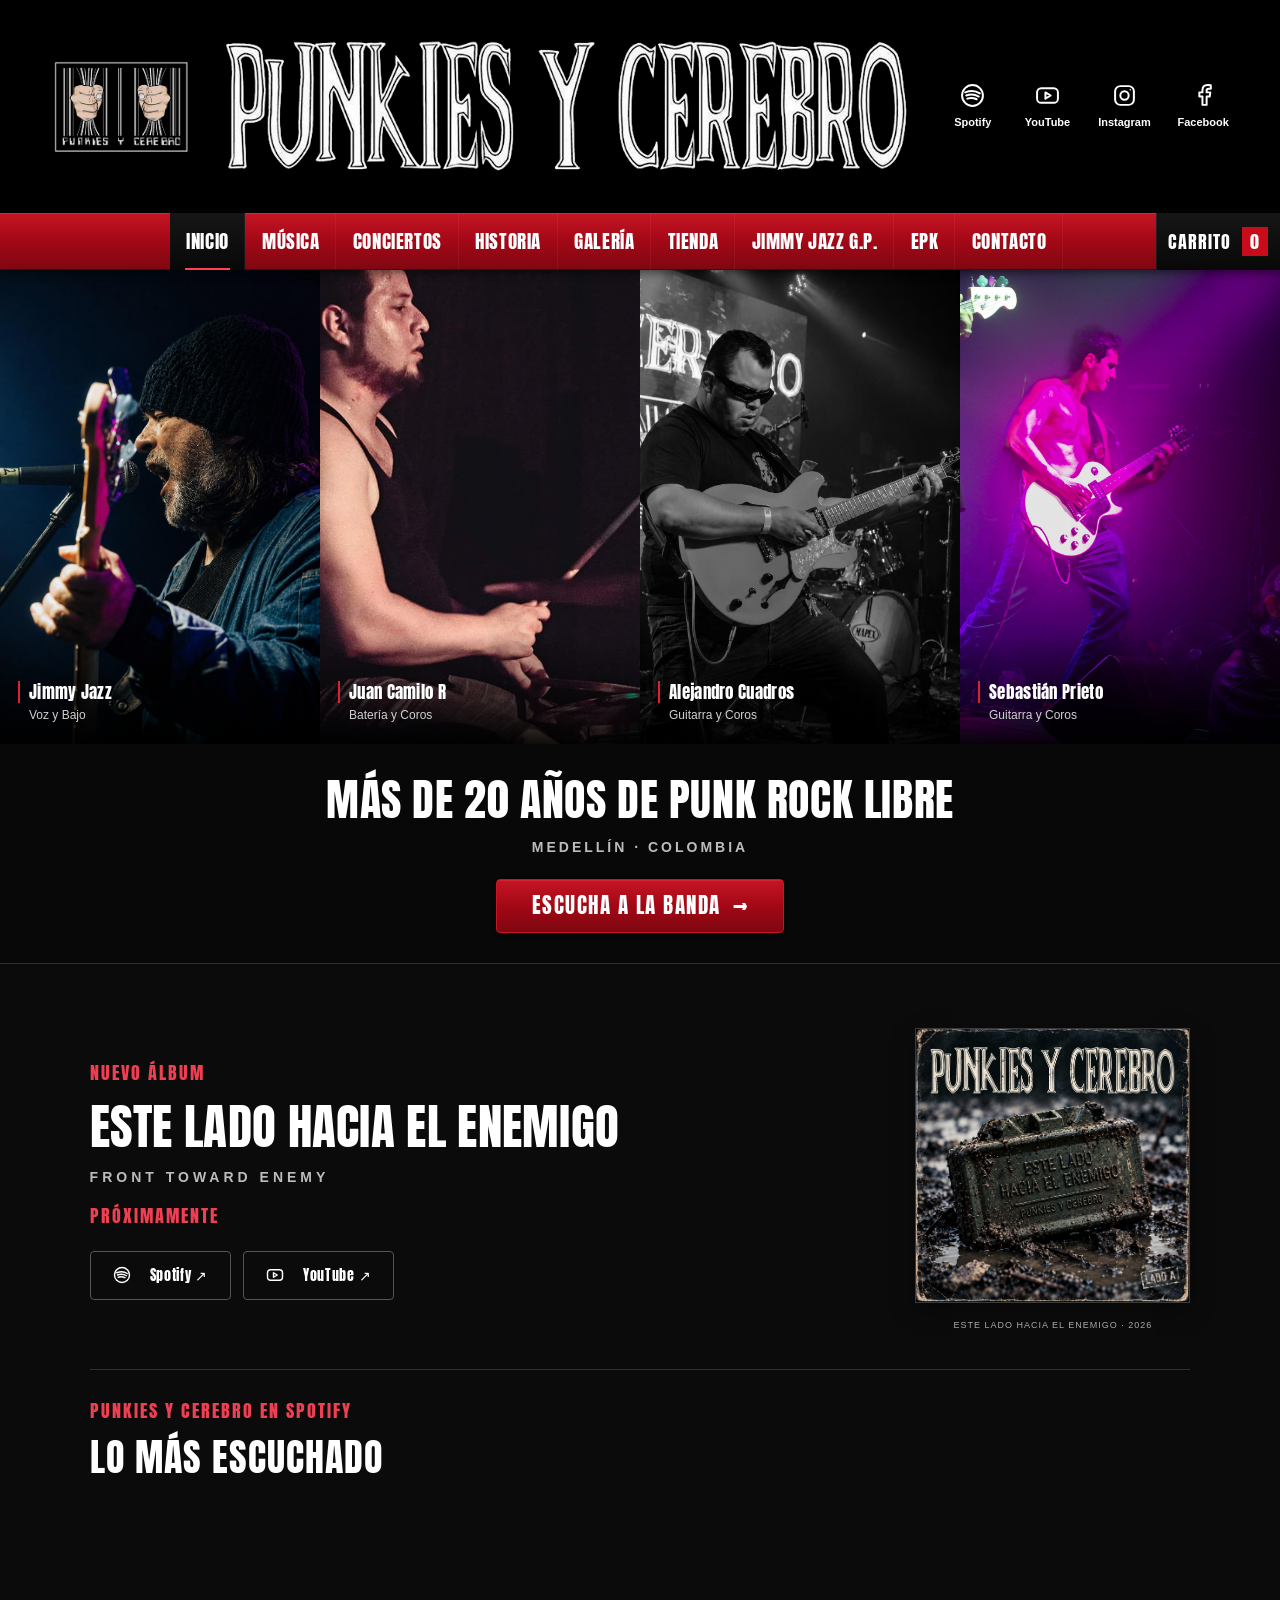
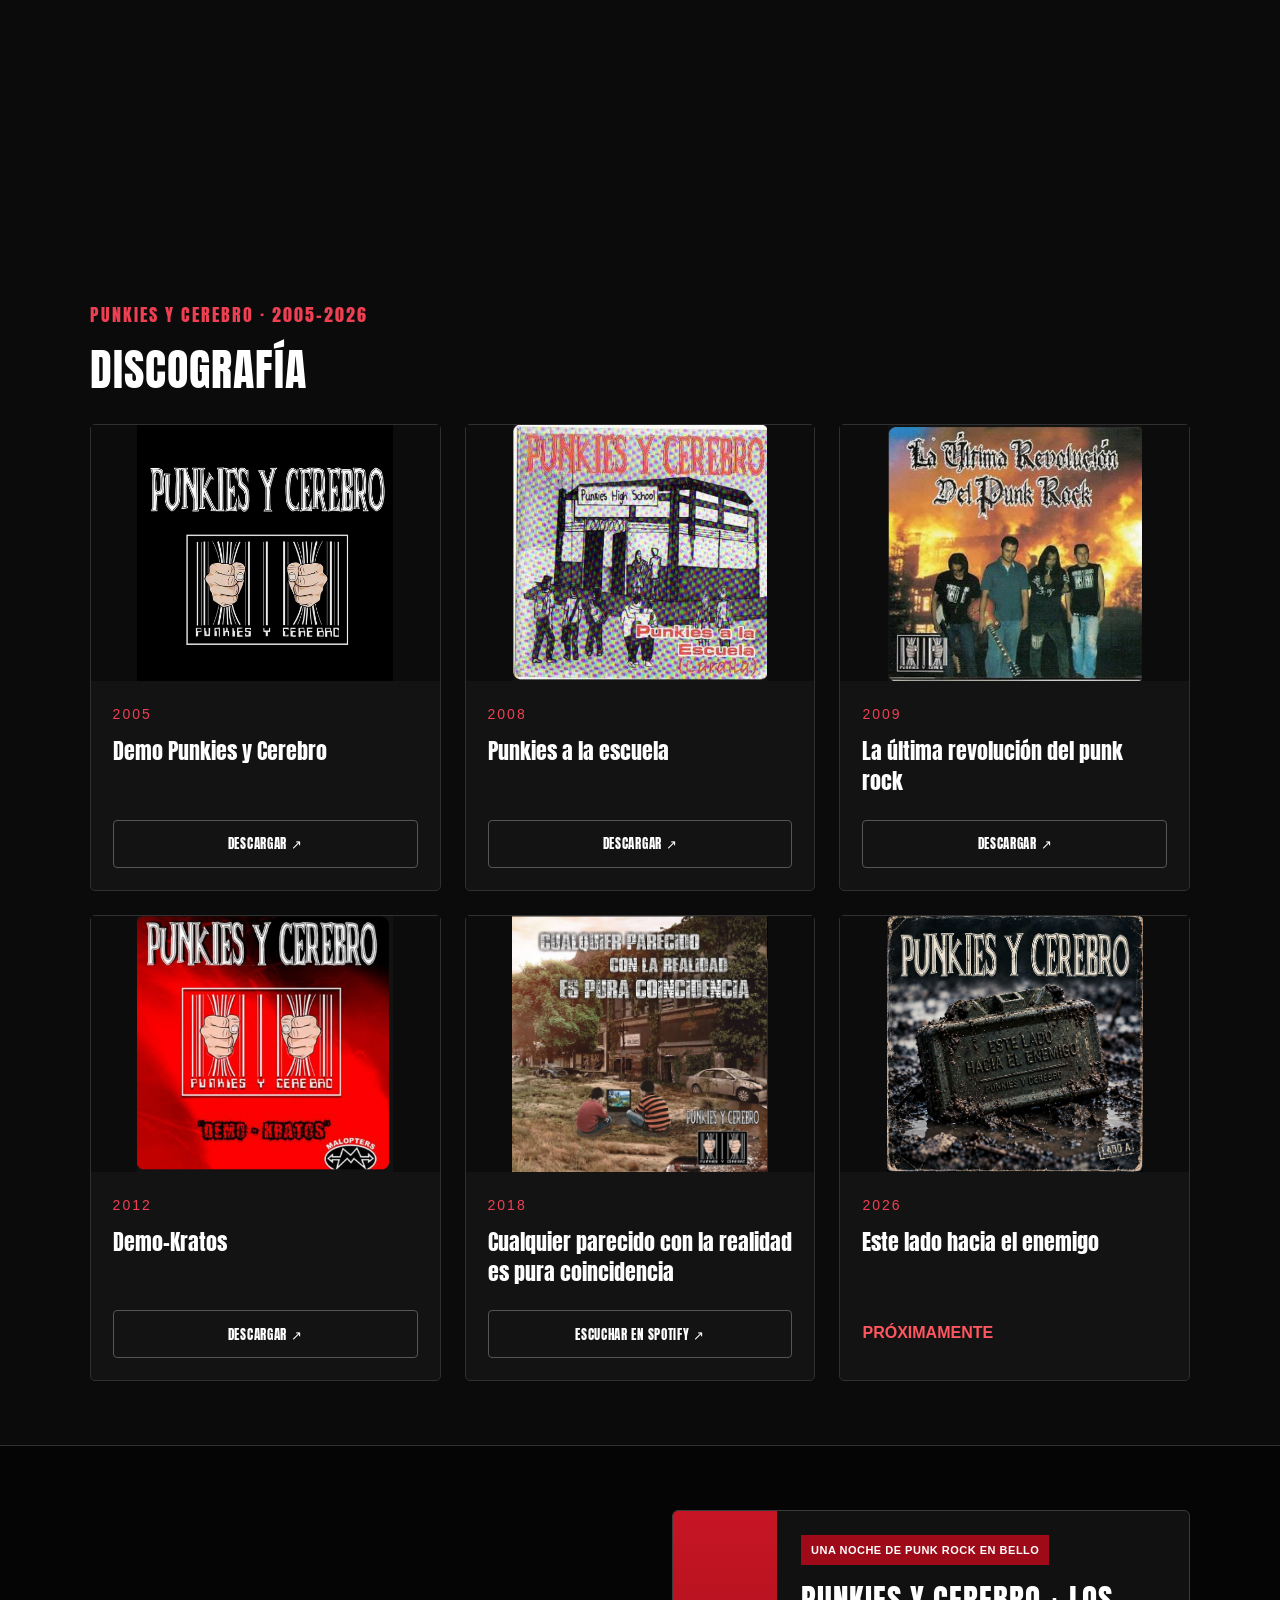
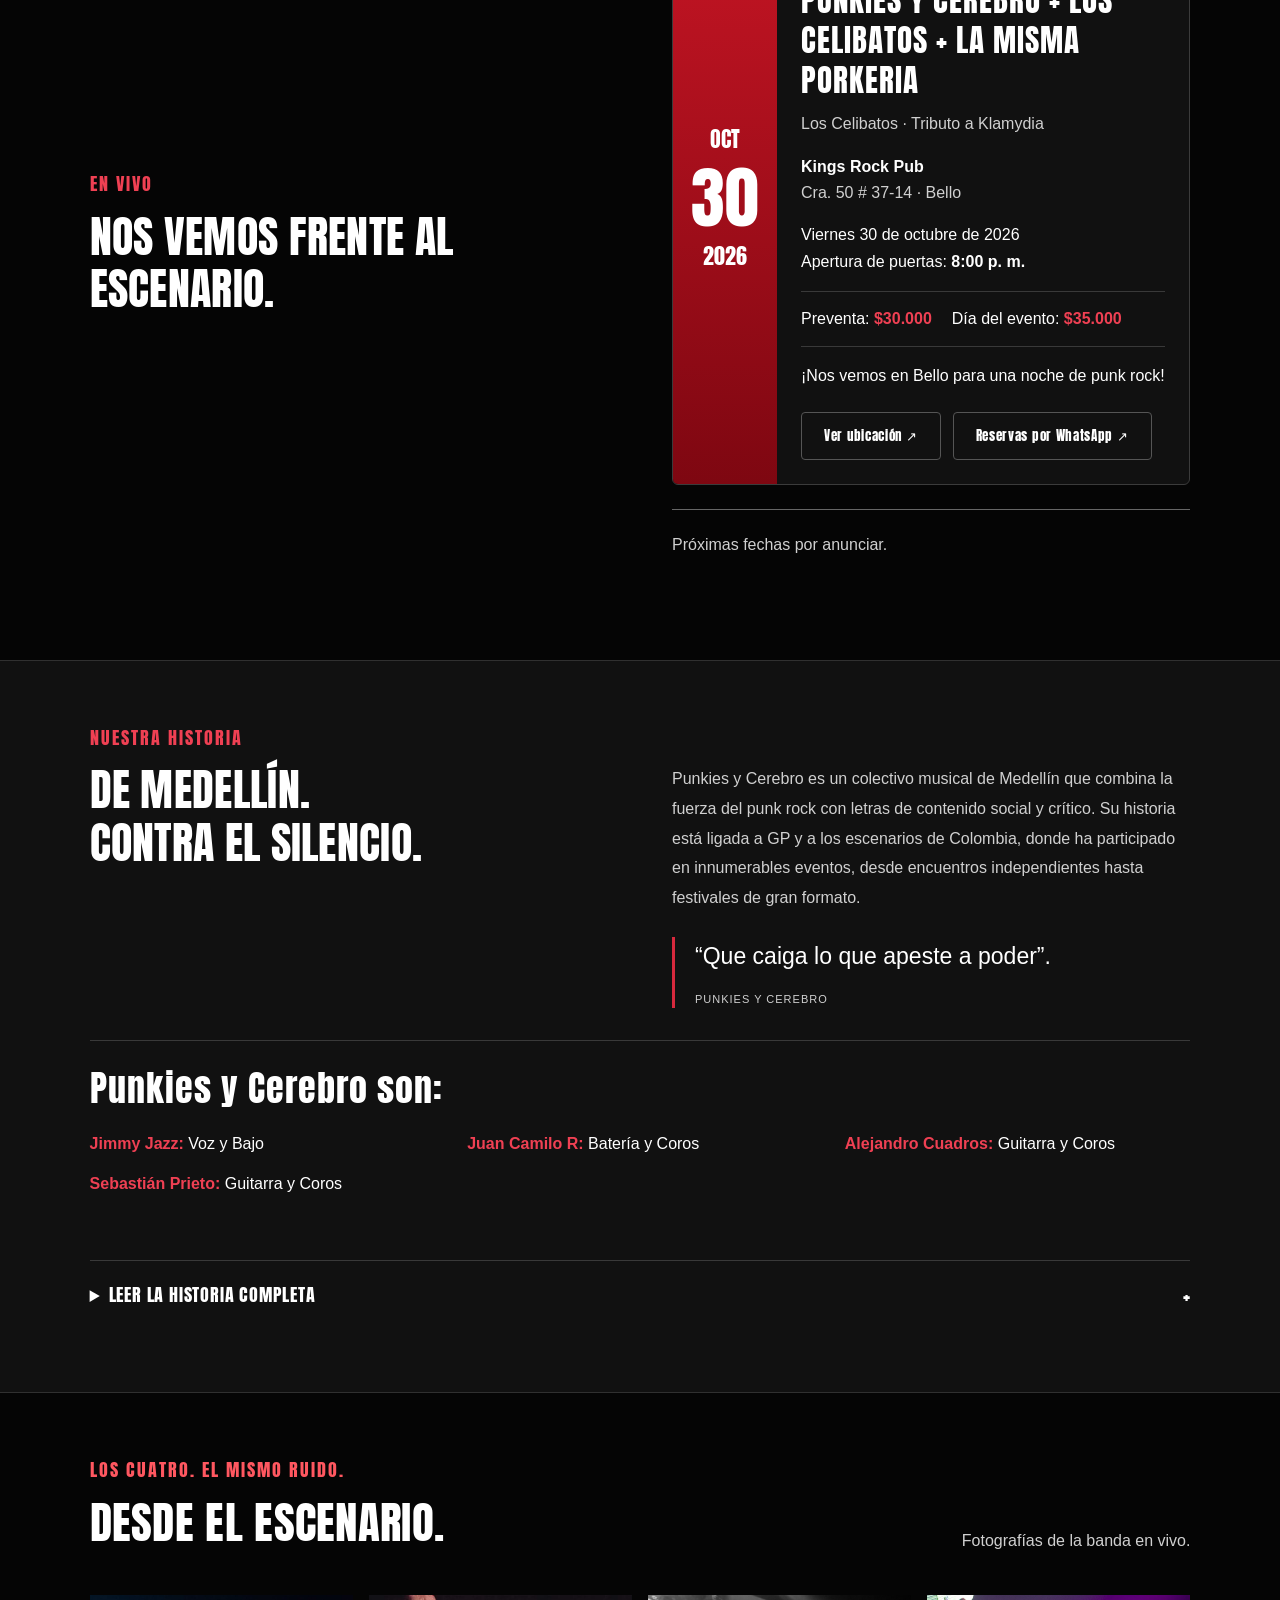
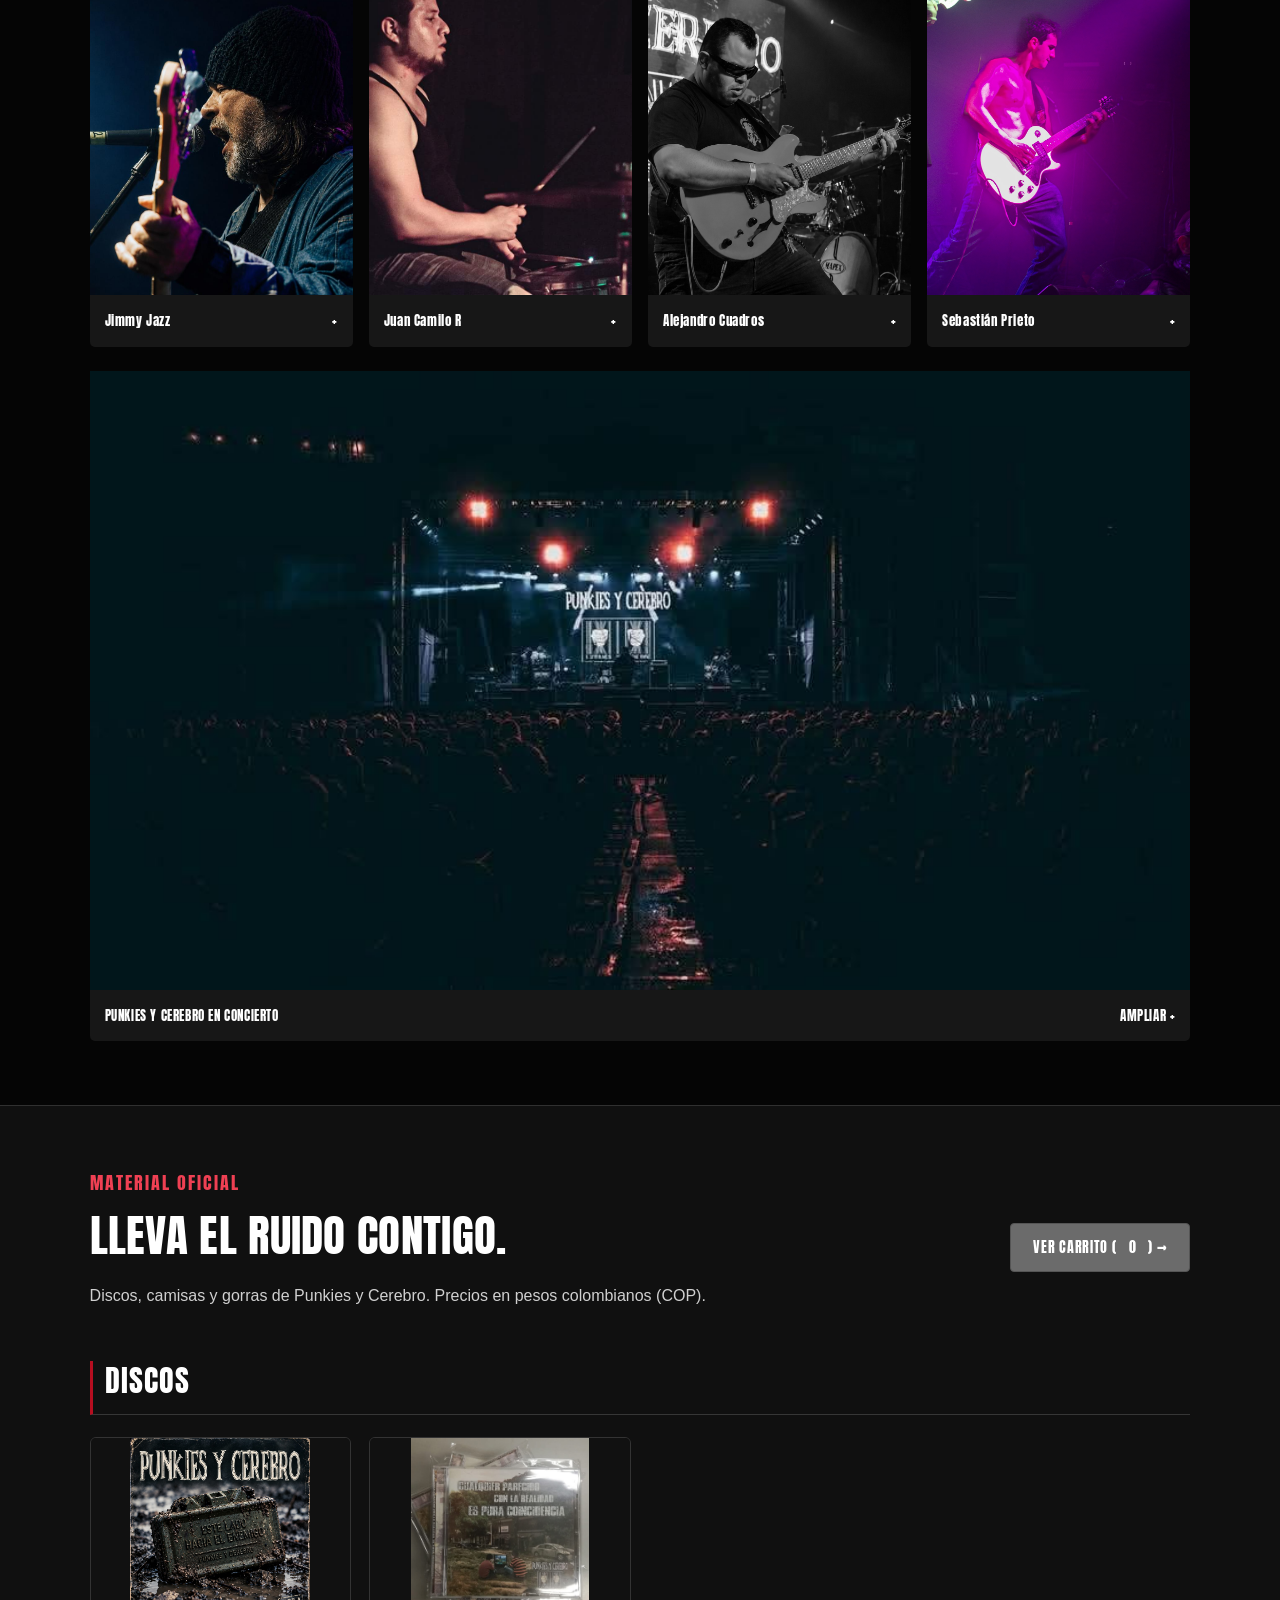
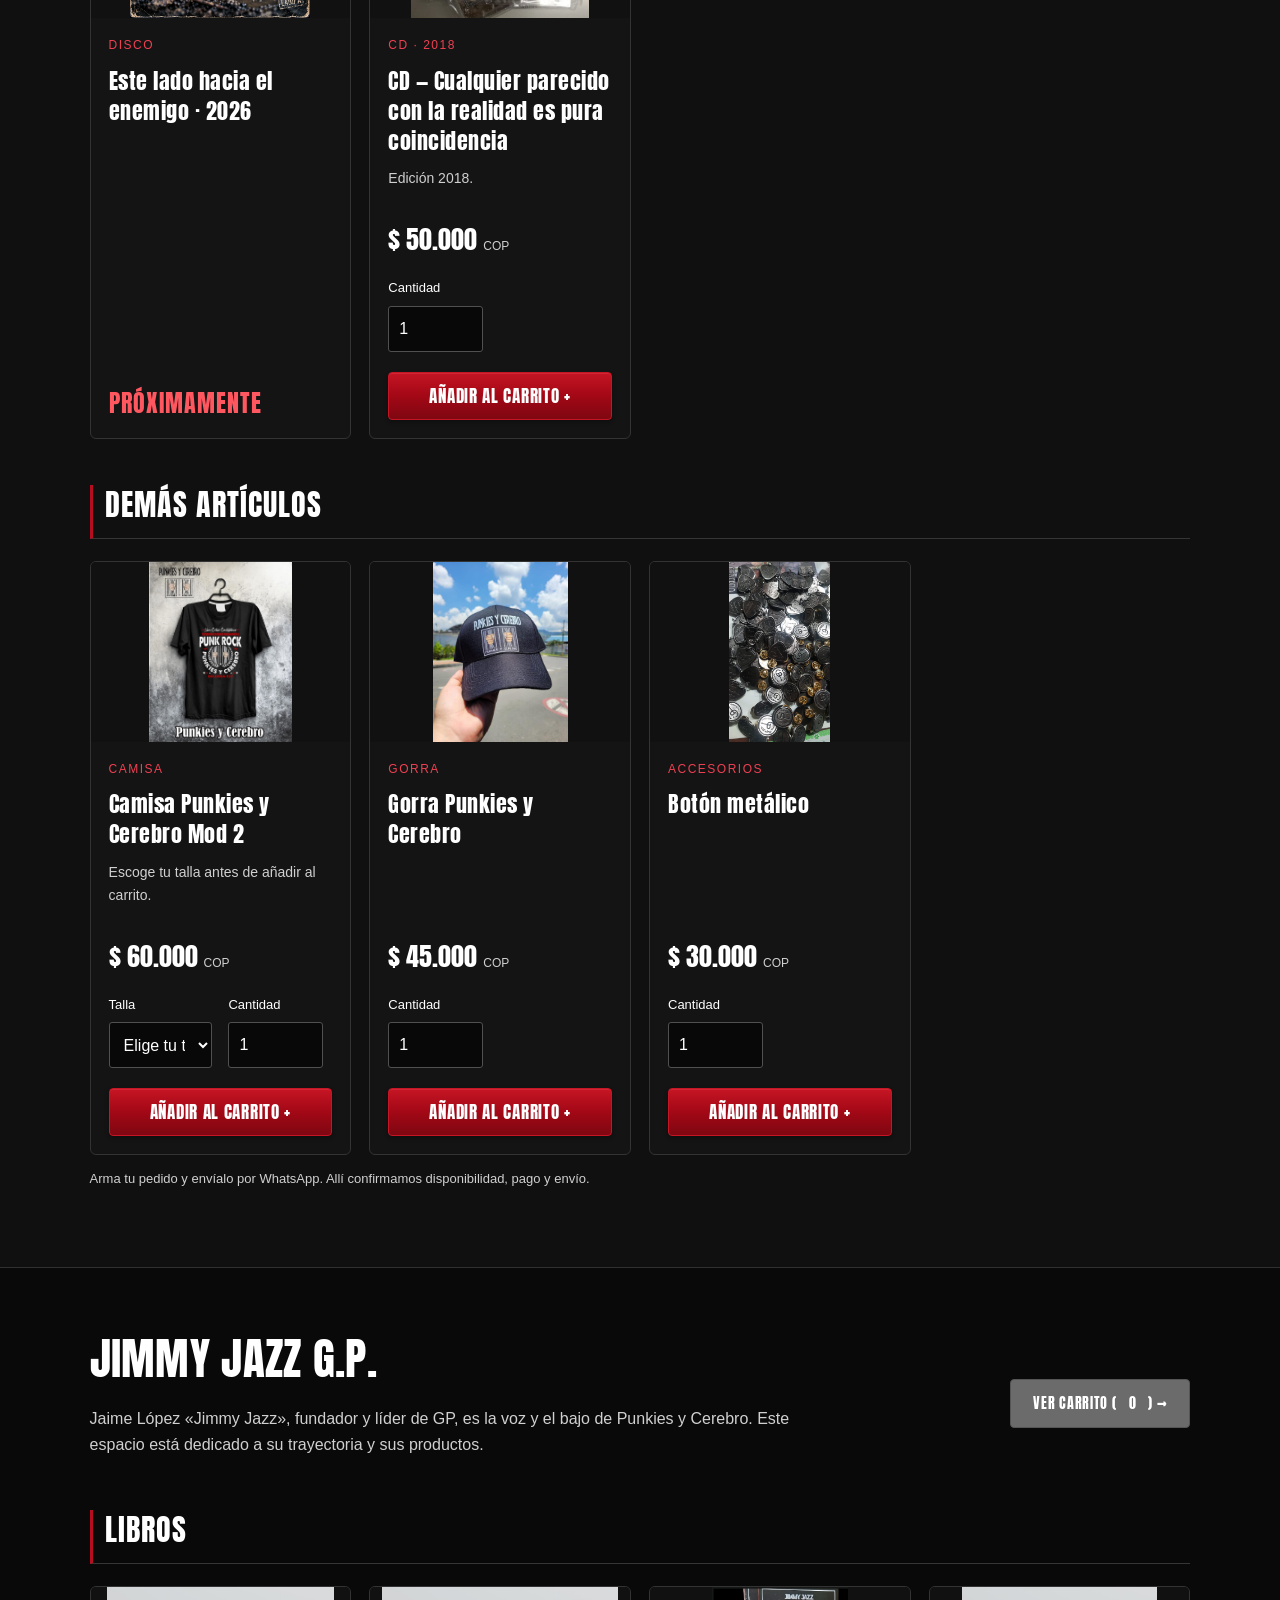
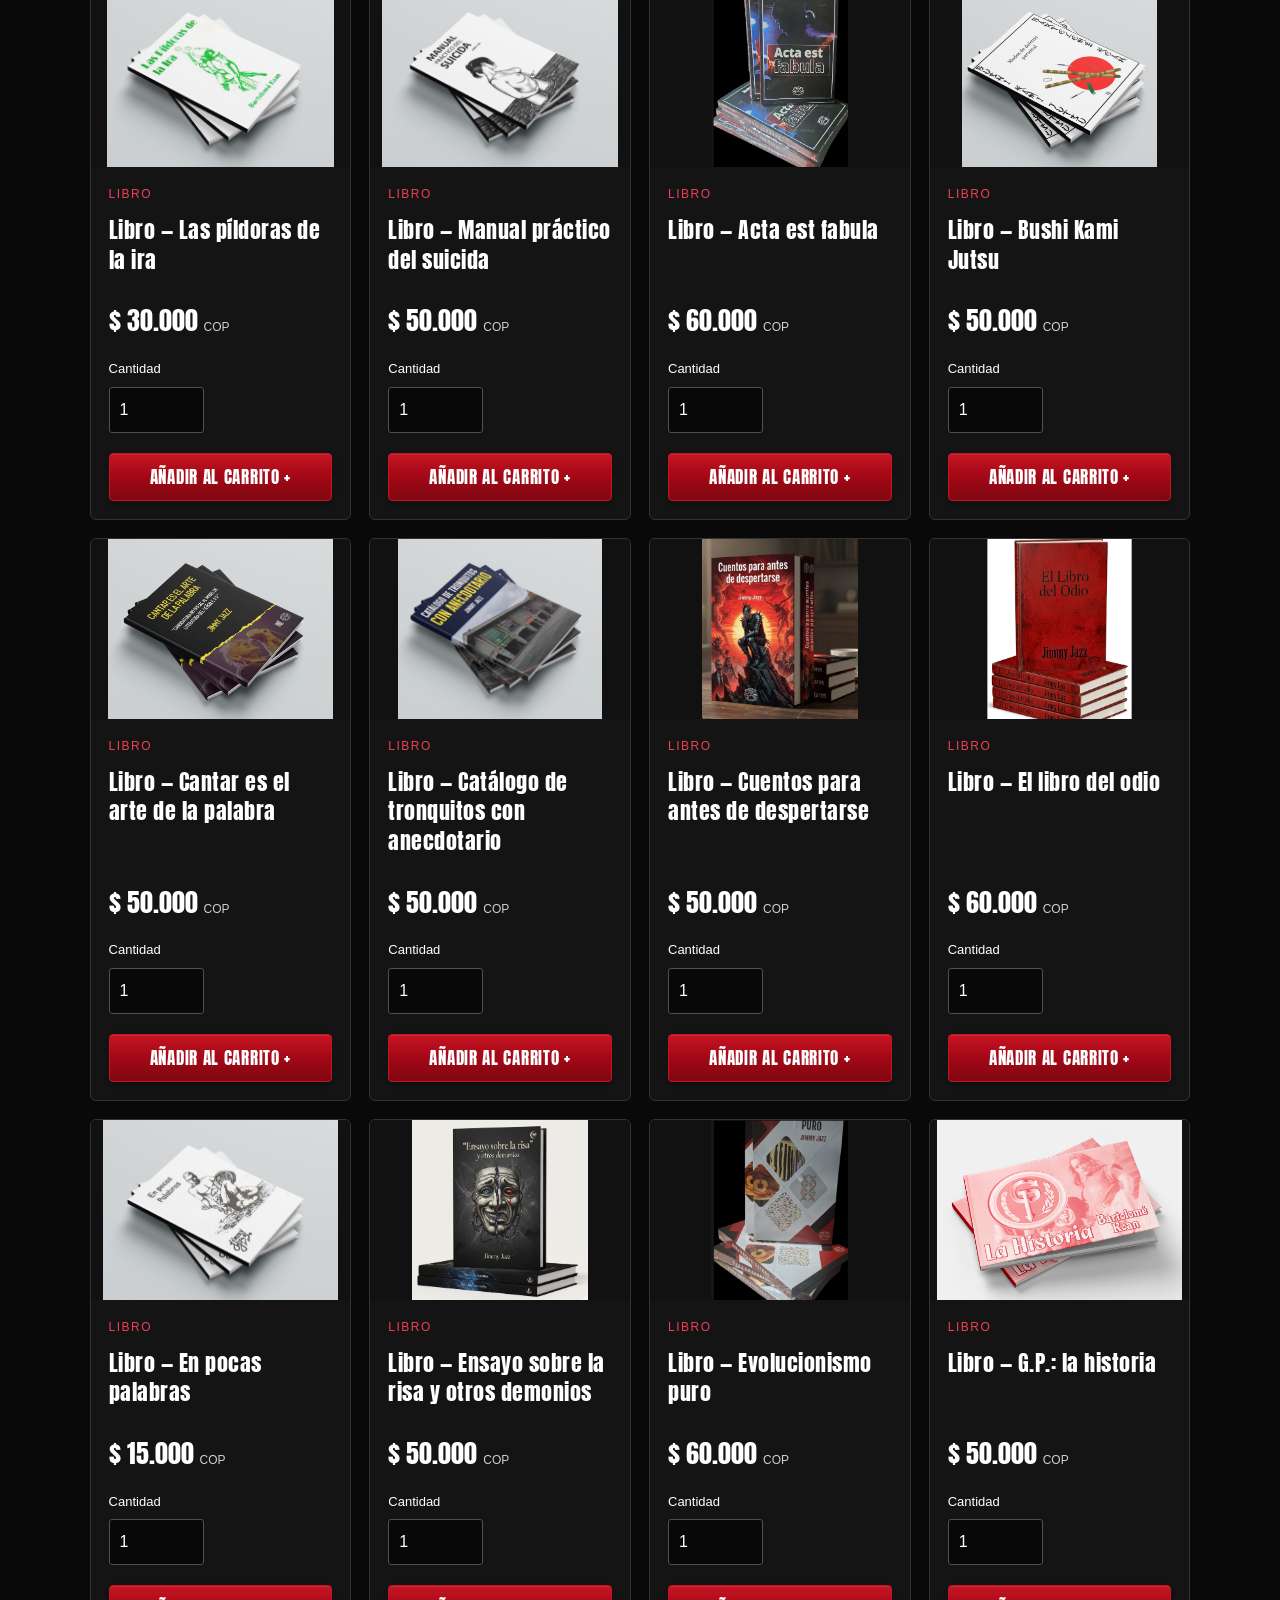
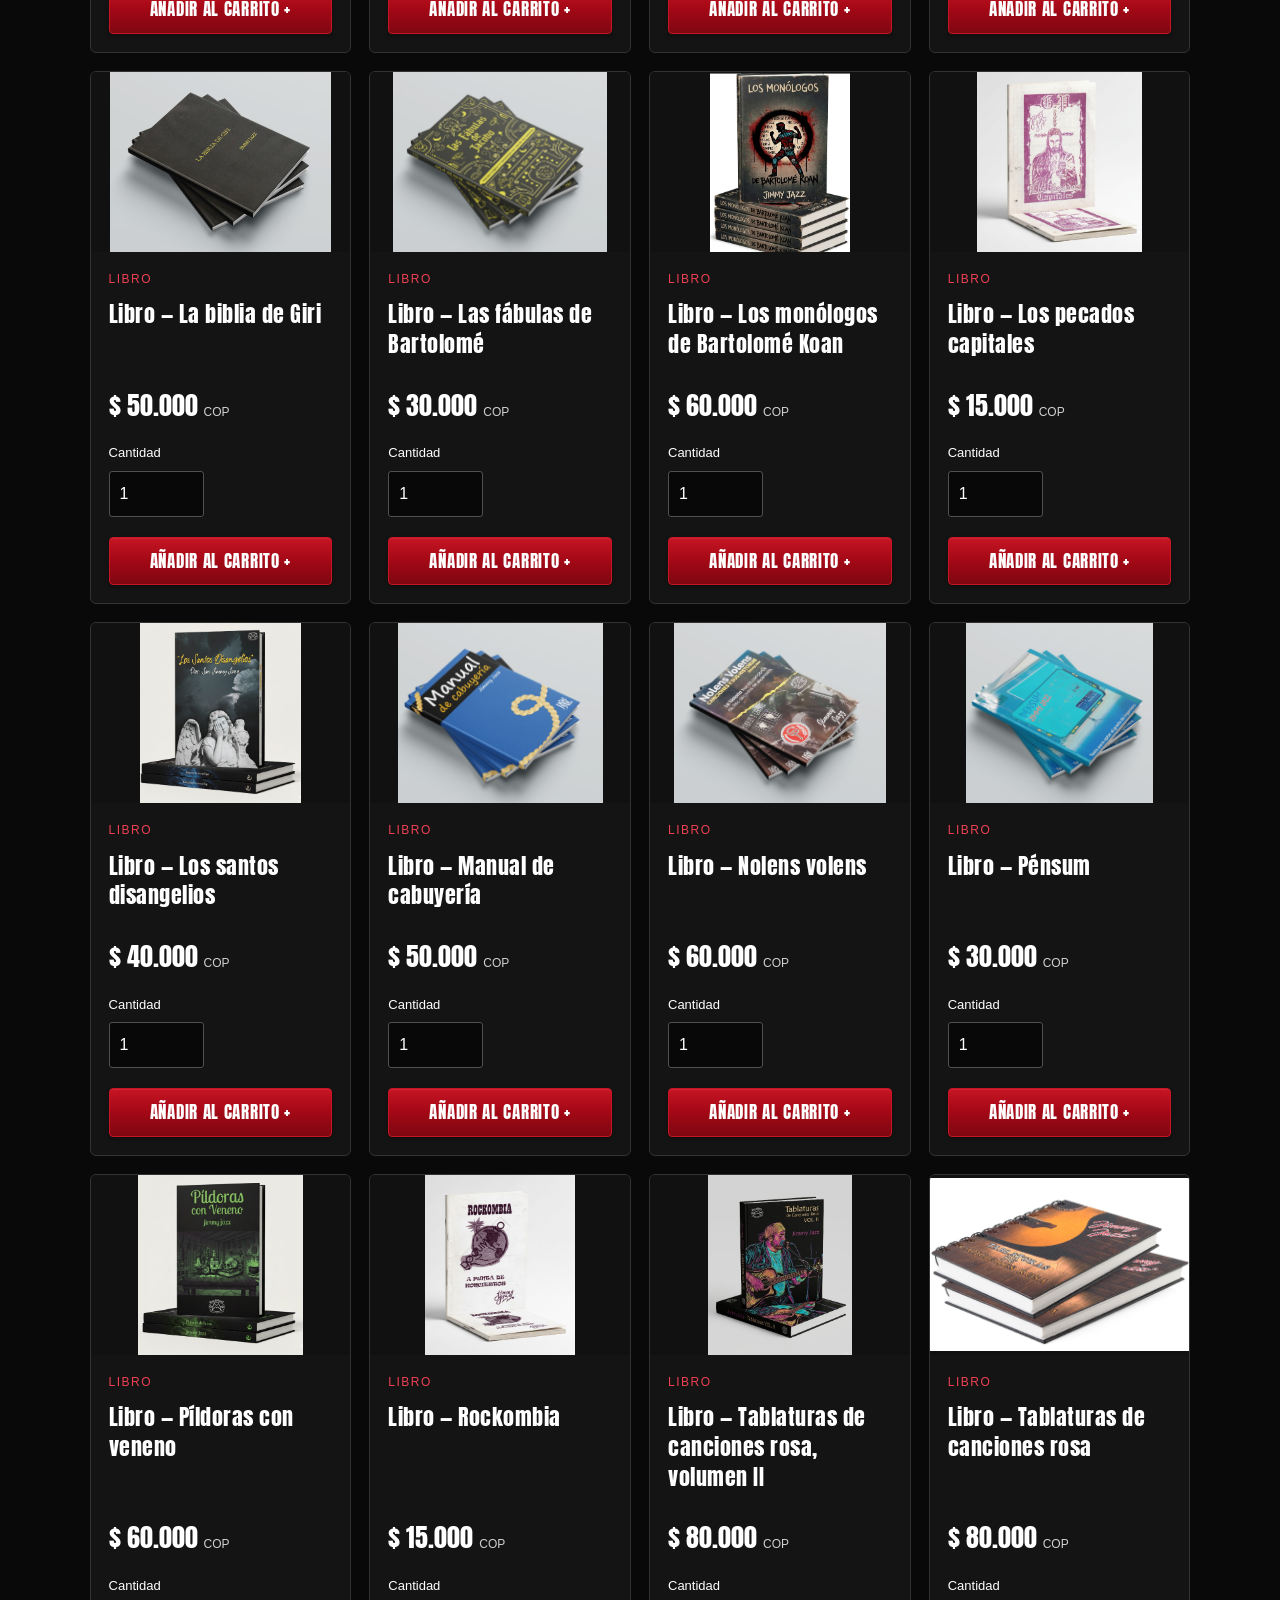
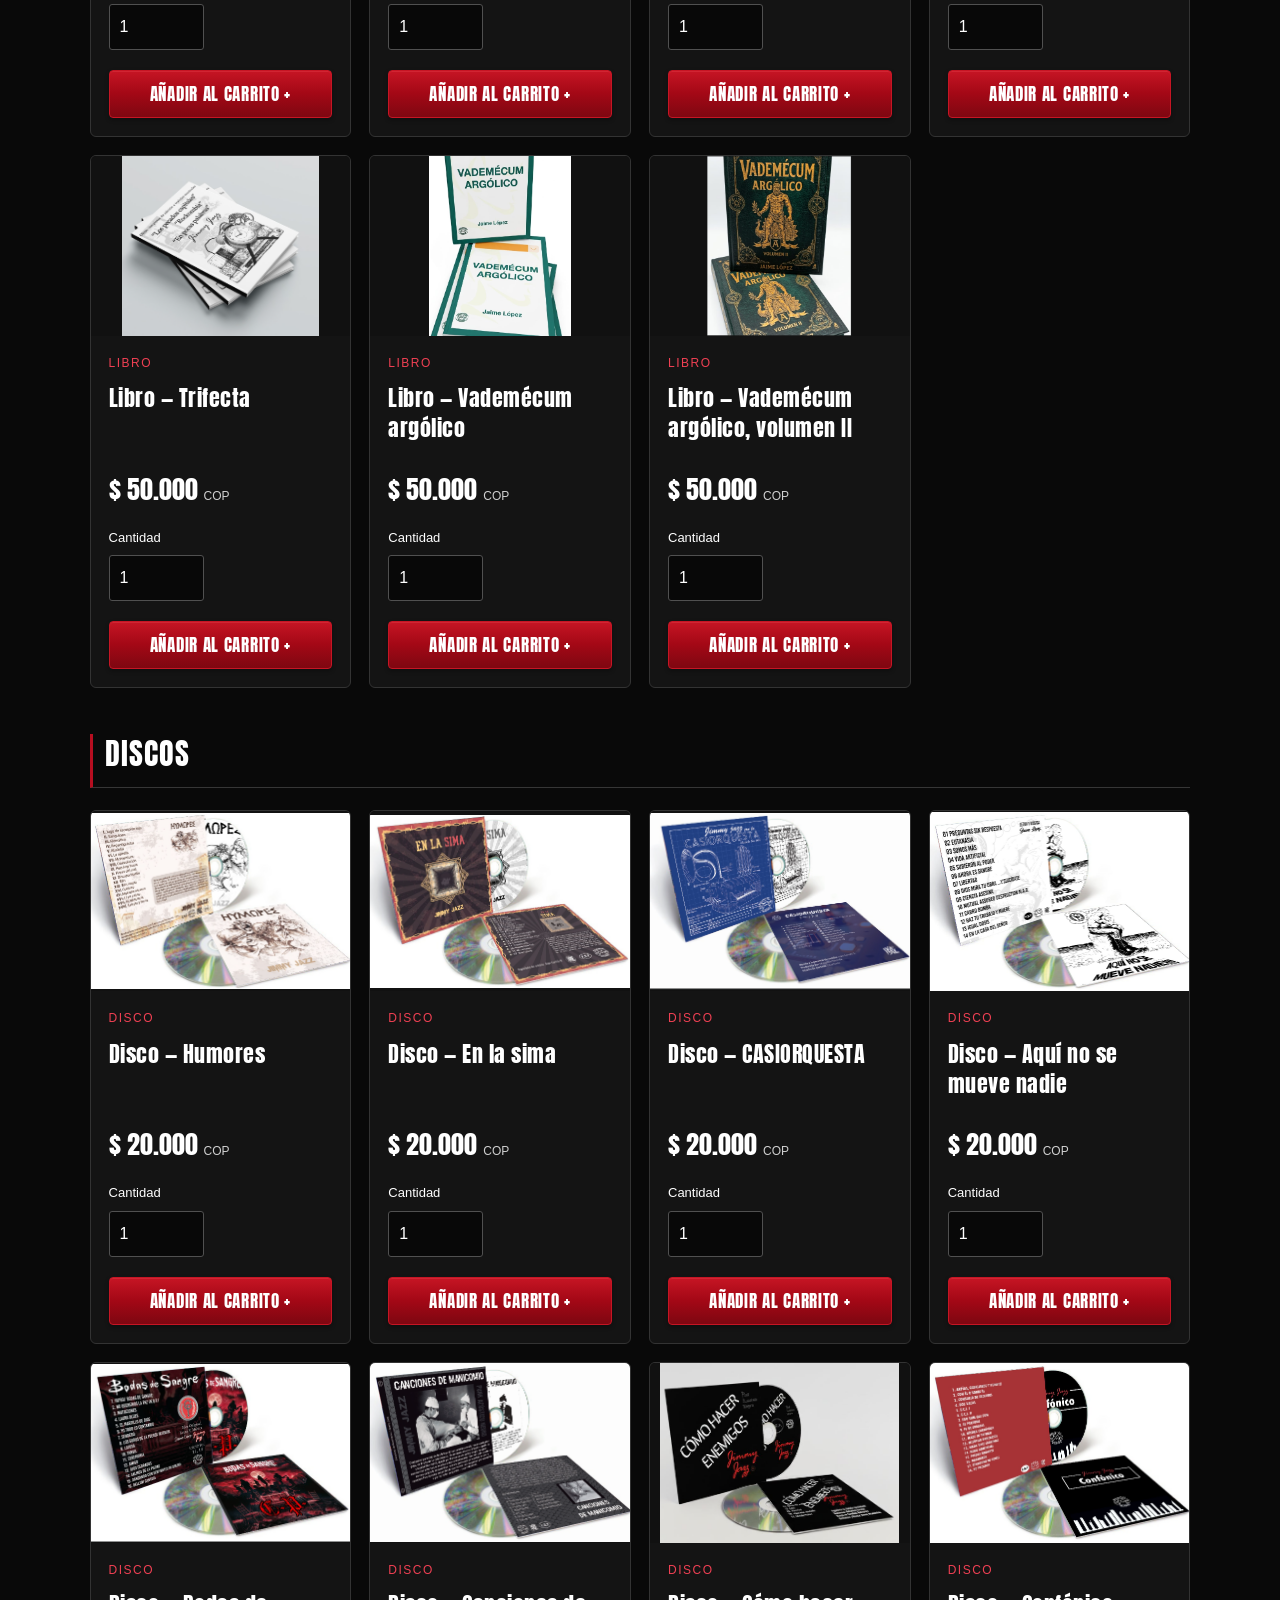
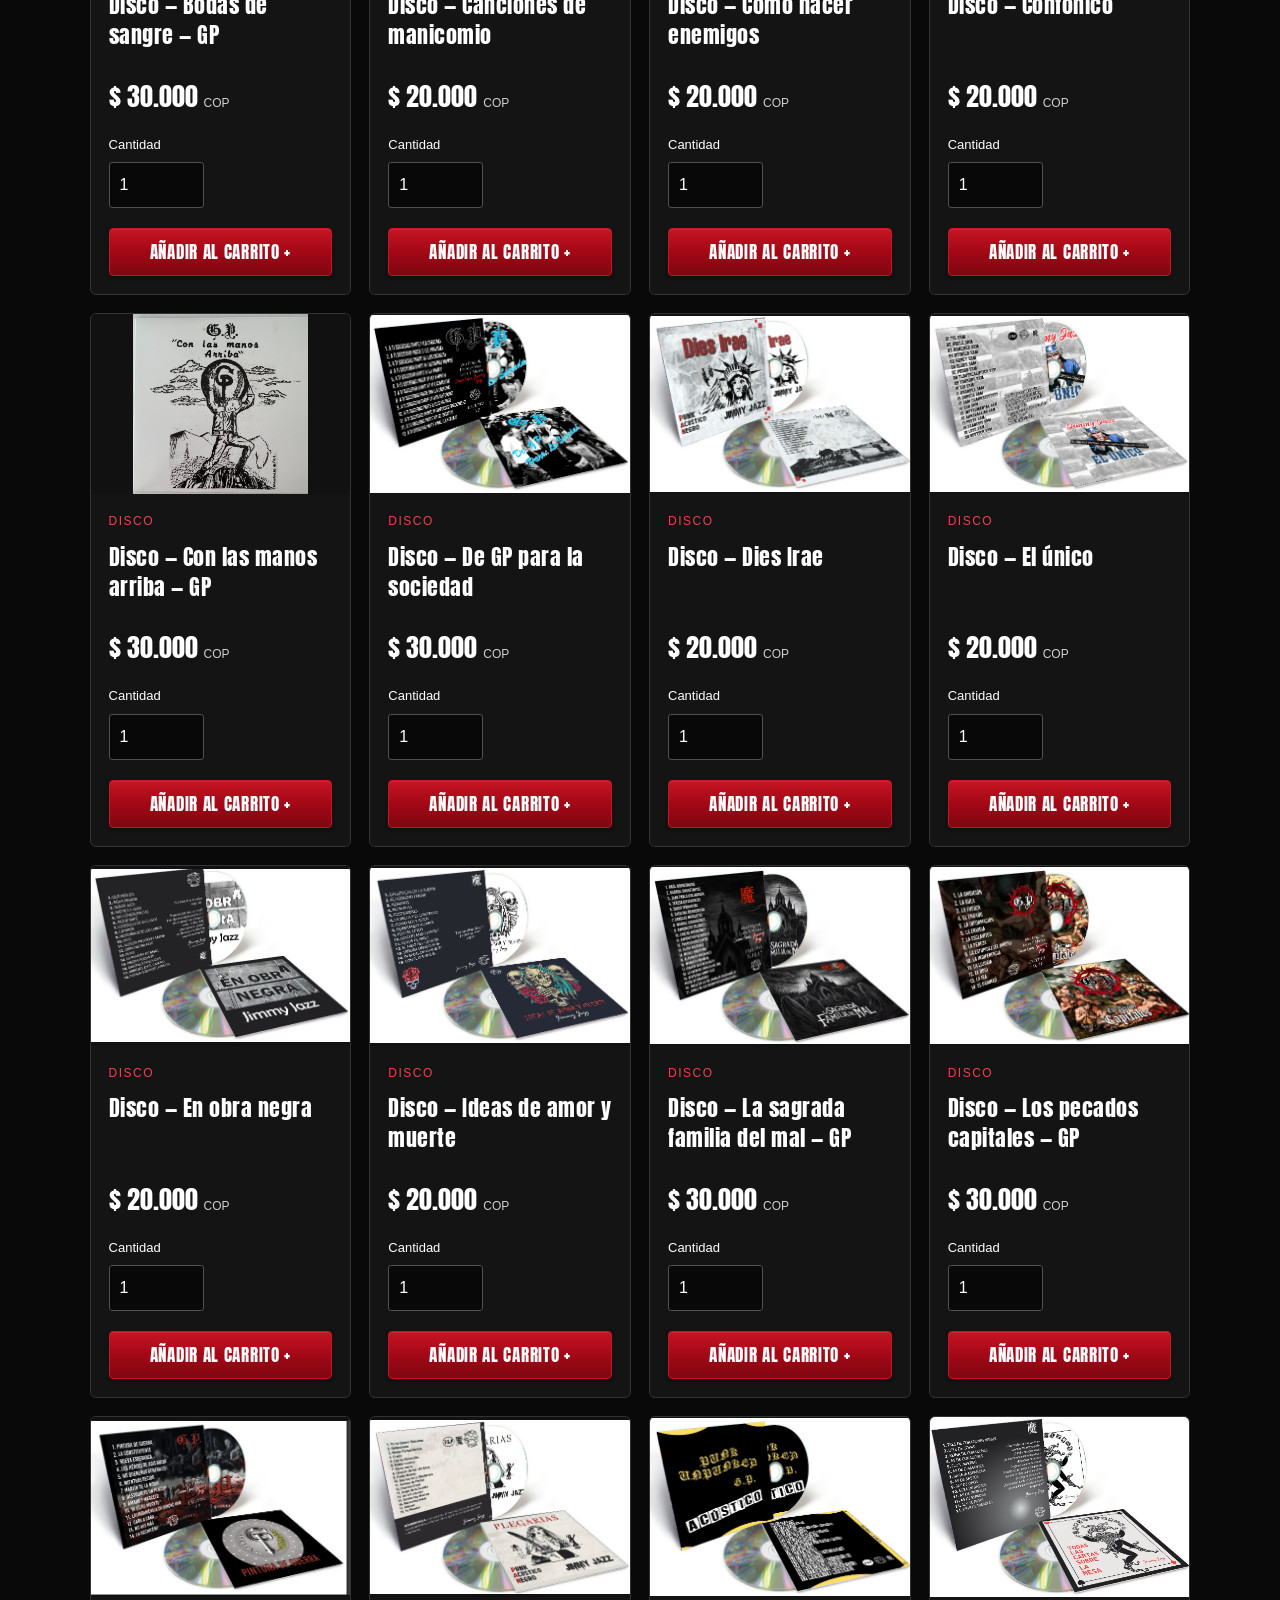
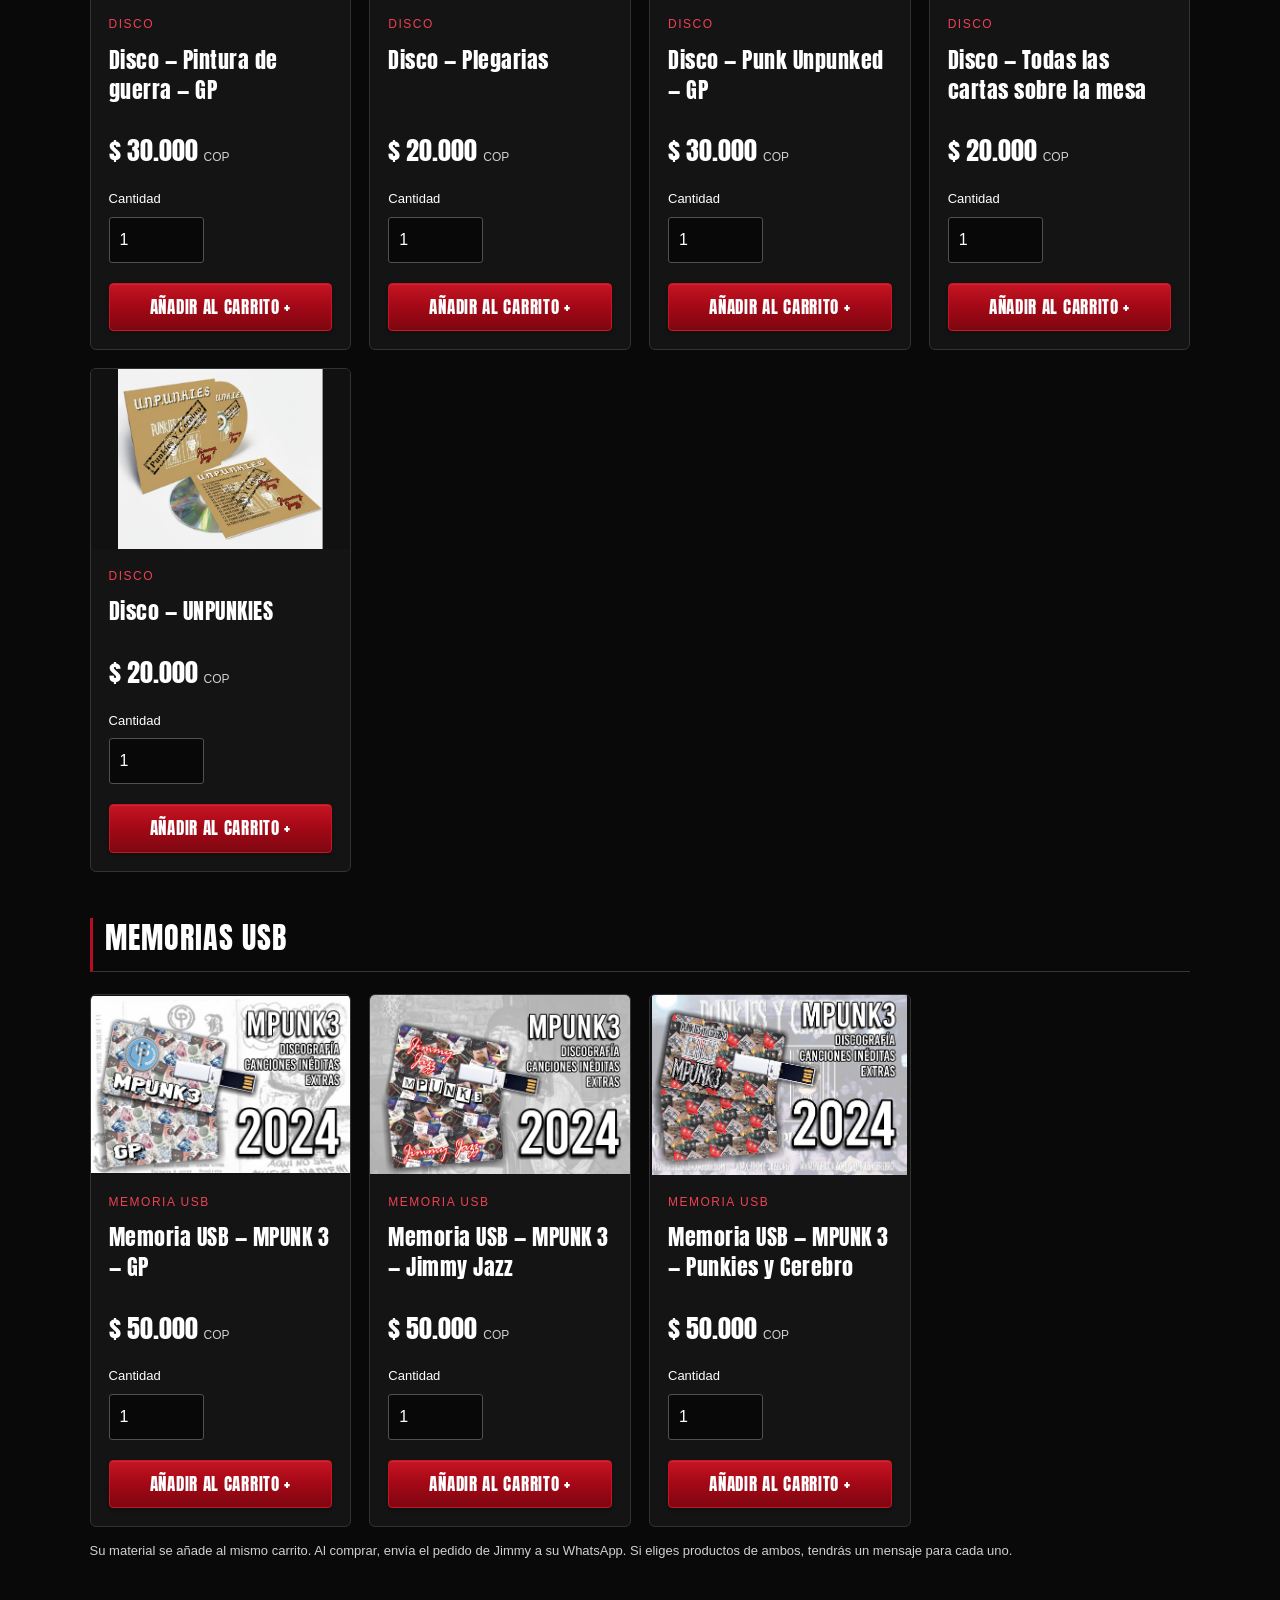
<file: index.html>
<!doctype html>
<html lang="es">
<head>
  <meta charset="utf-8">
  <meta name="viewport" content="width=device-width, initial-scale=1">
  <meta name="theme-color" content="#050505">
  <meta name="description" content="Punkies y Cerebro: punk rock libre e independiente desde Medellín, Colombia. Música, integrantes, conciertos y el nuevo álbum Este lado hacia el enemigo.">
  <title>Punkies y Cerebro | Punk Rock</title>
  <link rel="canonical" href="https://punkiesycerebro.com/">
  <meta property="og:type" content="website">
  <meta property="og:locale" content="es_CO">
  <meta property="og:title" content="Punkies y Cerebro — Punk rock libre">
  <meta property="og:description" content="Más de 20 años de punk rock libre desde Medellín. Conoce nuestra música y nuestro próximo álbum.">
  <meta property="og:url" content="https://punkiesycerebro.com/">
  <meta property="og:image" content="https://punkiesycerebro.com/media/Logo%20PUNKIES%20Y%20CEREBRO.jpg">
  <meta property="og:image:alt" content="Logo original de Punkies y Cerebro">
  <meta name="twitter:card" content="summary_large_image">
  <link rel="icon" href="assets/logo-emblema.png">
  <link rel="preload" href="assets/fonts/Anton-Regular.ttf" as="font" type="font/ttf" crossorigin>
  <link rel="stylesheet" href="assets/site.css?v=20261120-contador-compacto-3">
  <link rel="stylesheet" href="assets/tienda.css?v=20261020-compacta">
  <script src="assets/tienda.js?v=20261021-usb" defer></script>
  <script src="assets/contenido.js?v=20261021-reservas" defer></script>
  <script src="assets/site.js?v=20261021-emblema" defer></script>
  <script src="assets/visitas.js?v=20261021-1" defer></script>
  <script src="assets/analitica.js?v=20261120-1" defer></script>
</head>
<body>
<a class="skip" href="#contenido">Saltar al contenido</a>
<header class="masthead" id="inicio">
  <a class="brand" href="#inicio" aria-label="Punkies y Cerebro — inicio">
    <img class="brand-emblem" src="assets/logo-emblema.png" alt="" width="638" height="421">
    <img class="brand-wordmark" src="assets/logo-letras.png" alt="Punkies y Cerebro" width="909" height="198">
  </a>
  <div class="header-actions">
    <div id="header-socials" class="header-socials" aria-label="Redes oficiales"></div>
    
  </div>
</header>
<div class="nav-bar">
  <a class="nav-home" href="#inicio" aria-label="Punkies y Cerebro — volver al inicio" aria-hidden="true" tabindex="-1"><img src="assets/logo-emblema.png" alt="" width="638" height="421"></a>
  <button class="menu-toggle" type="button" aria-controls="menu" aria-expanded="false">MENÚ <span aria-hidden="true">☰</span></button>
  <nav id="menu" aria-label="Navegación principal">
    <a href="#inicio" aria-current="location">Inicio</a><a href="#musica">Música</a><a href="#conciertos">Conciertos</a><a href="#historia">Historia</a><a href="#galeria">Galería</a><a href="#tienda">Tienda</a><a href="#jimmy-jazz">Jimmy Jazz G.P.</a><a href="#epk">EPK</a><a href="#contacto">Contacto</a>
  </nav>
  <button class="cart-trigger" type="button" data-open-cart aria-haspopup="dialog" aria-controls="cart-dialog">CARRITO <span data-cart-count>0</span></button>
</div>
<main id="contenido">
<section class="cover" aria-labelledby="hero-title">
  <div class="band-photos"><figure class="member jimmy"><img src="media/Jimmy%20Jazz_Voz%20y%20Bajo.jpeg" alt="Jimmy Jazz, voz y bajo, en concierto" width="853" height="1280" fetchpriority="high"><figcaption><strong>Jimmy Jazz</strong><span>Voz y Bajo</span></figcaption></figure>
<figure class="member camilo"><img src="media/Juan%20Camilo%20R_Bateria.jpeg" alt="Juan Camilo R, batería y coros, en concierto" width="1080" height="720" decoding="async"><figcaption><strong>Juan Camilo R</strong><span>Batería y Coros</span></figcaption></figure>
<figure class="member alejo"><img src="media/Alejo_Guitarra.jpeg" alt="Alejandro Cuadros, guitarra y coros, en concierto" width="1024" height="1535" decoding="async"><figcaption><strong>Alejandro Cuadros</strong><span>Guitarra y Coros</span></figcaption></figure>
<figure class="member sebas"><img src="media/Sebas_Guitarra.jpeg" alt="Sebastián Prieto, guitarra y coros, en concierto" width="1024" height="1536" decoding="async"><figcaption><strong>Sebastián Prieto</strong><span>Guitarra y Coros</span></figcaption></figure></div>
  <div class="hero-copy"><h1 id="hero-title"><span class="sr-only">Punkies y Cerebro: </span>MÁS DE 20 AÑOS DE PUNK ROCK LIBRE</h1><p>MEDELLÍN · COLOMBIA</p><a class="btn primary" href="#musica">ESCUCHA A LA BANDA <span aria-hidden="true">→</span></a></div>
</section>
<section class="section album" id="musica" aria-labelledby="album-music">
  <div class="album-copy"><p class="eyebrow">NUEVO ÁLBUM</p><h2 id="album-music">ESTE LADO HACIA EL ENEMIGO</h2><p class="translation">FRONT TOWARD ENEMY</p><p class="release">PRÓXIMAMENTE</p><div class="buttons" id="musicLinks"></div></div>
  <figure class="album-cover"><img src="media/este-lado-hacia-el-enemigo-caratula.jpeg" alt="Carátula de Este lado hacia el enemigo, de Punkies y Cerebro" width="1254" height="1254" loading="lazy"><figcaption>ESTE LADO HACIA EL ENEMIGO · 2026</figcaption></figure>
  <div class="spotify-preview" aria-labelledby="spotify-title"><p class="eyebrow">PUNKIES Y CEREBRO EN SPOTIFY</p><h3 id="spotify-title">LO MÁS ESCUCHADO</h3><iframe class="spotify-player" title="Canciones más escuchadas de Punkies y Cerebro en Spotify" src="https://open.spotify.com/embed/artist/6Nq4YQd4JdWvtY3HrgvYK7?theme=0" width="100%" height="352" allow="autoplay; clipboard-write; encrypted-media; fullscreen; picture-in-picture" loading="lazy" referrerpolicy="strict-origin-when-cross-origin"></iframe></div>
  <div class="discography" aria-labelledby="discography-title"><p class="eyebrow">PUNKIES Y CEREBRO · 2005–2026</p><h3 id="discography-title">DISCOGRAFÍA</h3><div id="discos" class="discography-grid"></div></div>
</section>
<section class="section shows" id="conciertos" aria-labelledby="shows-title"><div><p class="eyebrow">EN VIVO</p><h2 id="shows-title">NOS VEMOS FRENTE AL ESCENARIO.</h2></div><div id="conciertos-lista" class="items"><p class="empty">Próximas fechas por anunciar.</p></div></section>
<section class="section story" id="historia" aria-labelledby="story-title"><p class="eyebrow">NUESTRA HISTORIA</p><div class="story-grid"><h2 id="story-title">DE MEDELLÍN.<br>CONTRA EL SILENCIO.</h2><div><p>Punkies y Cerebro es un colectivo musical de Medellín que combina la fuerza del punk rock con letras de contenido social y crítico. Su historia está ligada a GP y a los escenarios de Colombia, donde ha participado en innumerables eventos, desde encuentros independientes hasta festivales de gran formato.</p><blockquote>“Que caiga lo que apeste a poder”.<cite>PUNKIES Y CEREBRO</cite></blockquote></div></div><div class="band-lineup"><h3>Punkies y Cerebro son:</h3><ul>
<li><strong>Jimmy Jazz:</strong> Voz y Bajo</li>
<li><strong>Juan Camilo R:</strong> Batería y Coros</li>
<li><strong>Alejandro Cuadros:</strong> Guitarra y Coros</li>
<li><strong>Sebastián Prieto:</strong> Guitarra y Coros</li>
</ul></div><details class="history-full"><summary>LEER LA HISTORIA COMPLETA <span aria-hidden="true">+</span></summary><div id="acerca">La historia de Punkies y Cerebro.</div></details></section>
<section class="section gallery" id="galeria" aria-labelledby="gallery-title"><div class="section-heading"><div><p class="eyebrow">LOS CUATRO. EL MISMO RUIDO.</p><h2 id="gallery-title">DESDE EL ESCENARIO.</h2></div><p>Fotografías de la banda en vivo.</p></div><div class="gallery-grid"><button type="button" class="gallery-item" data-full="media/Jimmy%20Jazz_Voz%20y%20Bajo.jpeg" data-caption="Jimmy Jazz · Voz y Bajo" aria-label="Ampliar foto de Jimmy Jazz"><img src="media/Jimmy%20Jazz_Voz%20y%20Bajo.jpeg" alt="Jimmy Jazz en concierto" width="853" height="1280" loading="lazy"><span>Jimmy Jazz <span aria-hidden="true">+</span></span></button>
<button type="button" class="gallery-item" data-full="media/Juan%20Camilo%20R_Bateria.jpeg" data-caption="Juan Camilo R · Batería y Coros" aria-label="Ampliar foto de Juan Camilo R"><img src="media/Juan%20Camilo%20R_Bateria.jpeg" alt="Juan Camilo R en concierto" width="1080" height="720" loading="lazy"><span>Juan Camilo R <span aria-hidden="true">+</span></span></button>
<button type="button" class="gallery-item" data-full="media/Alejo_Guitarra.jpeg" data-caption="Alejandro Cuadros · Guitarra y Coros" aria-label="Ampliar foto de Alejandro Cuadros"><img src="media/Alejo_Guitarra.jpeg" alt="Alejandro Cuadros en concierto" width="1024" height="1535" loading="lazy"><span>Alejandro Cuadros <span aria-hidden="true">+</span></span></button>
<button type="button" class="gallery-item" data-full="media/Sebas_Guitarra.jpeg" data-caption="Sebastián Prieto · Guitarra y Coros" aria-label="Ampliar foto de Sebastián Prieto"><img src="media/Sebas_Guitarra.jpeg" alt="Sebastián Prieto en concierto" width="1024" height="1536" loading="lazy"><span>Sebastián Prieto <span aria-hidden="true">+</span></span></button></div>
<button type="button" class="gallery-item gallery-panorama" data-full="media/punkies-y-cerebro-concierto.jpeg" data-caption="Punkies y Cerebro en concierto" aria-label="Ampliar foto panorámica de Punkies y Cerebro en concierto"><img src="media/punkies-y-cerebro-concierto.jpeg" alt="Escenario de Punkies y Cerebro y público durante un concierto nocturno" width="960" height="540" loading="lazy"><span>PUNKIES Y CEREBRO EN CONCIERTO <span aria-hidden="true">AMPLIAR +</span></span></button>
</section>
<section class="section shop" id="tienda" aria-labelledby="shop-title">
  <div class="shop-heading"><div><p class="eyebrow">MATERIAL OFICIAL</p><h2 id="shop-title">LLEVA EL RUIDO CONTIGO.</h2><p>Discos, camisas y gorras de Punkies y Cerebro. Precios en pesos colombianos (COP).</p></div><button class="btn secondary" type="button" data-open-cart aria-haspopup="dialog" aria-controls="cart-dialog">VER CARRITO (<span data-cart-count>0</span>) →</button></div>
  <div id="tienda-lista" class="punkies-catalog"><p class="empty">Cargando productos… Si no aparecen, recarga la página.</p></div>
  <p class="shop-status" id="shop-status" role="status" aria-live="polite" aria-atomic="true"></p>
  <p class="shop-note">Arma tu pedido y envíalo por WhatsApp. Allí confirmamos disponibilidad, pago y envío.</p>
</section>
<section class="section shop jimmy-shop" id="jimmy-jazz" aria-labelledby="jimmy-title">
  <div class="shop-heading"><div><h2 id="jimmy-title">JIMMY JAZZ G.P.</h2><p>Jaime López «Jimmy Jazz», fundador y líder de GP, es la voz y el bajo de Punkies y Cerebro. Este espacio está dedicado a su trayectoria y sus productos.</p></div><button class="btn secondary" type="button" data-open-cart aria-haspopup="dialog" aria-controls="cart-dialog">VER CARRITO (<span data-cart-count>0</span>) →</button></div>
  <div id="jimmy-tienda-lista" class="jimmy-catalog"><p class="empty">Cargando productos… Si no aparecen, recarga la página.</p></div>
  <p class="shop-status" id="jimmy-shop-status" role="status" aria-live="polite" aria-atomic="true"></p>
  <p class="shop-note">Su material se añade al mismo carrito. Al comprar, envía el pedido de Jimmy a su WhatsApp. Si eliges productos de ambos, tendrás un mensaje para cada uno.</p>
</section>

<section class="section epk" id="epk" aria-labelledby="epk-title">
  <div class="epk-hero">
    <div class="epk-intro">
      <p class="eyebrow">KIT DE PRENSA · CONTRATACIÓN</p>
      <h2 id="epk-title">EPK</h2>
      <p class="epk-definition"><span lang="en">Electronic Press Kit</span> · Kit de prensa electrónico</p>
      <img class="epk-wordmark" src="assets/logo-letras.png" alt="Punkies y Cerebro" width="909" height="198" loading="lazy">
      <p class="epk-lead">Más de 20 años de punk rock libre desde Medellín.</p>
      <ul class="epk-facts" aria-label="Datos de la banda"><li>Medellín, Colombia</li><li>Desde 2005</li><li>Punk rock</li></ul>
      <div class="buttons"><a class="btn primary" href="media/prensa/punkies-y-cerebro-epk.pdf?v=20261106-guia-bateria" type="application/pdf" download="Punkies-y-Cerebro-EPK.pdf">DESCARGAR EPK EN PDF ↓</a><a class="btn secondary" href="https://wa.me/573045377640?text=Hola%2C%20quiero%20informaci%C3%B3n%20de%20contrataci%C3%B3n%20de%20Punkies%20y%20Cerebro.%20Vi%20su%20EPK%20en%20la%20p%C3%A1gina%20oficial." target="_blank" rel="noopener noreferrer">CONTRATACIÓN POR WHATSAPP ↗</a><a class="btn secondary" href="content/punkies-y-cerebro-biografia.txt" download>DESCARGAR BIOGRAFÍA ↓</a></div>
    </div>
    <figure class="epk-hero-photo"><img src="media/punkies-y-cerebro-concierto.jpeg" alt="Punkies y Cerebro en el escenario frente al público" width="960" height="540" loading="lazy"><figcaption>«Que caiga lo que apeste a poder».</figcaption></figure>
  </div>
  <div class="epk-grid">
    <article class="epk-panel epk-bio"><p class="eyebrow">LA BANDA</p><h3>BIOGRAFÍA</h3><p>Punkies y Cerebro es una banda de punk rock de Medellín, Colombia, activa desde 2005. Su propuesta reúne letras de contenido social y crítico, una identidad independiente y una historia ligada al grupo GP.</p><p>El proyecto fue fundado por Juan Camilo Restrepo y Jaime López «Jimmy Jazz», vocalista y líder de GP. La formación actual se completa con Alejandro Cuadros y Sebastián Prieto en las guitarras. Su trayectoria en Colombia incluye Manizales Grita Rock y una presentación junto a Evaristo Páramos. El colectivo mantiene una propuesta de corte libertario que resume en la frase: «Que caiga lo que apeste a poder».</p><a class="epk-text-link" href="#historia">Leer la historia completa →</a></article>
    <article class="epk-panel"><p class="eyebrow">CUATRO INTEGRANTES. EL MISMO RUIDO.</p><h3>FORMACIÓN</h3><dl class="epk-lineup"><div><dt>Jimmy Jazz</dt><dd>Voz y bajo</dd></div><div><dt>Juan Camilo R</dt><dd>Batería y coros</dd></div><div><dt>Alejandro Cuadros</dt><dd>Guitarra y coros</dd></div><div><dt>Sebastián Prieto</dt><dd>Guitarra y coros</dd></div></dl><div class="epk-trajectory"><h4>EN LOS ESCENARIOS DE COLOMBIA</h4><p>La trayectoria de la banda incluye Manizales Grita Rock, Ibagué Ciudad Rock, Antimili Sonoro en Bogotá, Manizales Antifascista y Rock Fest Tarqui, Huila, entre otros festivales. También se ha presentado junto a Evaristo Páramos.</p></div></article>
  </div>
  <div class="epk-heading"><p class="eyebrow">ESCUCHA LA PROPUESTA</p><h3>MÚSICA Y VIDEO</h3></div>
  <div class="epk-grid">
    <article class="epk-release"><img src="media/discografia/cualquier-parecido-con-la-realidad.png" alt="Carátula de Cualquier parecido con la realidad es pura coincidencia" loading="lazy"><div><p class="eyebrow">ÁLBUM · 2018</p><h4>Cualquier parecido con la realidad es pura coincidencia</h4><a class="btn secondary" href="https://open.spotify.com/intl-es/album/1XTRRSSPB6INma3yJjbVnw?si=sWLZb_HzTIeo149pz4nZmg" target="_blank" rel="noopener noreferrer">ESCUCHAR EN SPOTIFY ↗</a></div></article>
    <article class="epk-release"><img src="media/este-lado-hacia-el-enemigo-caratula.jpeg" alt="Carátula de Este lado hacia el enemigo" width="1254" height="1254" loading="lazy"><div><p class="eyebrow">PRÓXIMAMENTE · 2026</p><h4>Este lado hacia el enemigo</h4><p>El próximo álbum de Punkies y Cerebro.</p><a class="epk-text-link" href="#musica">Ver música y discografía →</a></div></article>
  </div>
  <div class="buttons epk-platforms"><a class="btn secondary" href="https://open.spotify.com/intl-es/artist/6Nq4YQd4JdWvtY3HrgvYK7?si=0Z-3gbdGTiKYVMgGFDeRvQ" target="_blank" rel="noopener noreferrer">SPOTIFY ↗</a><a class="btn secondary" href="https://www.youtube.com/@punkiesycerebro" target="_blank" rel="noopener noreferrer">VIDEOS EN YOUTUBE ↗</a><a class="btn secondary" href="https://www.instagram.com/punkiesycerebro" target="_blank" rel="noopener noreferrer">INSTAGRAM ↗</a><a class="btn secondary" href="https://www.facebook.com/punkiesycerebro" target="_blank" rel="noopener noreferrer">FACEBOOK ↗</a></div>
  <div class="epk-heading"><p class="eyebrow">MATERIAL PARA DIFUSIÓN</p><h3>FOTOS Y LOGOS</h3><p>Descarga las fotografías y los logos originales para presentar a la banda.</p></div>
  <div class="epk-press-photos"><a class="epk-photo-download" href="media/Jimmy%20Jazz_Voz%20y%20Bajo.jpeg" download><img src="media/Jimmy%20Jazz_Voz%20y%20Bajo.jpeg" alt="Jimmy Jazz, voz y bajo, en concierto" loading="lazy"><span><strong>Jimmy Jazz</strong><span>Descargar foto ↓</span></span></a><a class="epk-photo-download" href="media/Juan%20Camilo%20R_Bateria.jpeg" download><img src="media/Juan%20Camilo%20R_Bateria.jpeg" alt="Juan Camilo R, batería y coros, en concierto" loading="lazy"><span><strong>Juan Camilo R</strong><span>Descargar foto ↓</span></span></a><a class="epk-photo-download" href="media/Alejo_Guitarra.jpeg" download><img src="media/Alejo_Guitarra.jpeg" alt="Alejandro Cuadros, guitarra y coros, en concierto" loading="lazy"><span><strong>Alejandro Cuadros</strong><span>Descargar foto ↓</span></span></a><a class="epk-photo-download" href="media/Sebas_Guitarra.jpeg" download><img src="media/Sebas_Guitarra.jpeg" alt="Sebastián Prieto, guitarra y coros, en concierto" loading="lazy"><span><strong>Sebastián Prieto</strong><span>Descargar foto ↓</span></span></a></div>
  <div class="buttons"><a class="btn secondary" href="media/punkies-y-cerebro-concierto.jpeg" download>FOTO DEL CONCIERTO ↓</a><a class="btn secondary" href="assets/logo-letras.png" download>LOGO DE LA BANDA ↓</a><a class="btn secondary" href="assets/logo-emblema.png" download>EMBLEMA ↓</a></div>
  <div class="epk-heading" id="epk-rider"><p class="eyebrow">PRODUCCIÓN TÉCNICA</p><h3>RIDER TÉCNICO</h3><p>Backline, microfonía, monitores y plano de escenario para la producción del concierto.</p></div>
  <div class="epk-grid"><article class="epk-panel"><h3>REQUISITOS DE ESCENARIO</h3><p><strong>Batería: un tom de aire y un tom de piso.</strong> Bombo, redoblante, un ride, dos crash y hi-hat.</p><p><strong>4 micrófonos de voz + 1 de respaldo.</strong></p><p><strong>5 monitores en 4 mezclas independientes:</strong> un monitor para Jimmy, uno para cada guitarrista y dos para batería.</p><p>El documento incluye los modelos de referencia y las alternativas de amplificación.</p><div class="buttons"><a class="btn primary" href="media/prensa/punkies-y-cerebro-rider-tecnico.pdf?v=20261106-guia-bateria" type="application/pdf" download="Punkies-y-Cerebro-Rider-Tecnico.pdf">DESCARGAR RIDER EN PDF ↓</a><a class="btn secondary" href="media/prensa/punkies-y-cerebro-plano-escenario.png?v=20261106-guia-bateria" download>DESCARGAR PLANO ↓</a></div></article><figure class="epk-hero-photo"><a href="media/prensa/punkies-y-cerebro-plano-escenario.png?v=20261106-guia-bateria" target="_blank" rel="noopener noreferrer" aria-label="Ampliar plano de escenario de Punkies y Cerebro"><img src="media/prensa/punkies-y-cerebro-plano-escenario.png?v=20261106-guia-bateria" alt="Plano: Jimmy al frente, guitarristas a los lados y batería atrás; cinco monitores en cuatro mezclas" loading="lazy"></a><figcaption>Plano de escenario · Vista desde el público.</figcaption></figure></div>
  <figure class="epk-drum-guide"><a href="media/prensa/punkies-y-cerebro-set-bateria.png?v=20261106-guia-bateria" target="_blank" rel="noopener noreferrer" aria-label="Ampliar guía de montaje de la batería"><img src="media/prensa/punkies-y-cerebro-set-bateria.png?v=20261106-guia-bateria" width="1500" height="1350" alt="Vista desde el baterista: tom de aire a la izquierda del ride, tom de piso a la derecha, redoblante e hi-hat a la izquierda y bombo al frente" loading="lazy"></a><figcaption><strong>Distribución de batería</strong><br>Vista desde el baterista. Toca la imagen para ampliar.<br><a class="epk-text-link" href="media/prensa/punkies-y-cerebro-set-bateria.png?v=20261106-guia-bateria" download>Descargar guía de montaje ↓</a></figcaption></figure>
  <aside class="epk-booking" aria-labelledby="epk-booking-title"><div><p class="eyebrow">MANAGEMENT &amp; BOOKING</p><h3 id="epk-booking-title">LLEVEMOS EL RUIDO A TU ESCENARIO.</h3><p>Contratación, conciertos, colaboraciones y prensa.</p><address><strong>Juan Camilo R.</strong><br><a href="tel:+573045377640">+57 304 537 76 40</a><br><a href="mailto:punkiesycerebro@gmail.com">punkiesycerebro@gmail.com</a></address></div><div class="epk-booking-actions"><a class="btn primary" href="https://wa.me/573045377640?text=Hola%2C%20quiero%20informaci%C3%B3n%20de%20contrataci%C3%B3n%20de%20Punkies%20y%20Cerebro.%20Vi%20su%20EPK%20en%20la%20p%C3%A1gina%20oficial." target="_blank" rel="noopener noreferrer">HABLAR CON MANAGEMENT ↗</a><a class="btn secondary" href="media/prensa/punkies-y-cerebro-rider-tecnico.pdf?v=20261106-guia-bateria" type="application/pdf" download="Punkies-y-Cerebro-Rider-Tecnico.pdf">DESCARGAR RIDER TÉCNICO ↓</a><a class="epk-text-link" href="#contacto">Escribir desde el formulario →</a></div></aside>
</section>
<section class="section contact" id="contacto" aria-labelledby="contact-title"><div class="contact-heading"><h2 id="contact-title">HABLEMOS.</h2><p>Contratación, conciertos, colaboraciones y prensa.</p><div class="contact-actions"><div class="buttons" id="contactLinks"></div></div><div class="booking-contact"><h3>Management &amp; Booking</h3><address>Phone: <a href="tel:+573045377640">+57 304 537 76 40</a><br>Email: <a href="mailto:punkiesycerebro@gmail.com">punkiesycerebro@gmail.com</a><br>Juan Camilo R.</address></div></div><div class="contact-form-area"><h3>ENVÍANOS UN MENSAJE</h3><form id="formulario-contacto" method="POST" action="#contacto" autocomplete="on"><div class="contact-form-row"><label>Nombre<input required name="name" type="text" maxlength="120" autocomplete="name" placeholder="Tu nombre"></label><label>Correo electrónico<input required name="email" type="email" maxlength="180" autocomplete="email" placeholder="tucorreo@ejemplo.com"></label></div><label>Asunto<input required name="asunto" type="text" maxlength="180" placeholder="¿Sobre qué quieres escribirnos?"></label><label>Mensaje<textarea required name="mensaje" rows="5" maxlength="5000" placeholder="Escribe aquí tu mensaje"></textarea></label><input type="hidden" name="_subject" value="Nuevo mensaje desde Punkies y Cerebro"><input type="hidden" name="_cc" value=""><input type="hidden" name="_next" id="form-next-url" value=""><input type="hidden" name="_captcha" value="false"><input class="form-honey" type="text" name="_honey" tabindex="-1" autocomplete="off" aria-hidden="true"><button class="btn primary" type="submit" disabled>ENVIAR MENSAJE →</button><p class="form-alert" id="form-alert" role="status" aria-live="polite" aria-atomic="true">Formulario pendiente de configurar.</p></form></div></section>
</main>
<footer><div class="footer-brand"><img src="assets/logo-letras.png" alt="Punkies y Cerebro" width="909" height="198" loading="lazy"><p>MEDELLÍN, COLOMBIA · PUNK ROCK LIBRE E INDEPENDIENTE</p></div><div class="visit-counter" role="group" aria-labelledby="visit-counter-label"><p id="visit-counter-label"><svg aria-hidden="true" viewBox="0 0 24 24" width="22" height="22" fill="none" stroke="currentColor" stroke-width="2"><path d="M2 12s4-7 10-7 10 7 10 7-4 7-10 7S2 12 2 12Z"/><circle cx="12" cy="12" r="3"/></svg>VISITAS AL SITIO</p><output id="visit-count" aria-live="polite" aria-label="Cargando contador de visitas">—</output><p class="visit-counter-caption">Cada visita suma al ruido.</p><p id="visit-count-note" class="visit-count-note" hidden></p></div><a href="#inicio">VOLVER ARRIBA ↑</a></footer>
<dialog id="cart-dialog" aria-labelledby="cart-title">
  <div class="cart-heading"><div><p class="eyebrow">TU SELECCIÓN</p><h2 id="cart-title">CARRITO DE COMPRA</h2></div><button class="btn secondary" type="button" data-close-cart aria-label="Cerrar carrito">×</button></div>
  <div id="cart-items"></div>
  <p id="cart-status" class="shop-status" role="status" aria-live="polite" aria-atomic="true"></p>
  <div class="cart-summary"><p>Total de productos <strong id="cart-total">$0</strong></p><div id="cart-seller-totals"></div><p class="shop-note">Precios en COP. El envío se acuerda por WhatsApp y no está incluido en este total.</p></div>
  <div class="cart-actions"><button class="btn secondary" type="button" data-close-cart>SEGUIR COMPRANDO</button><a class="btn primary" id="cart-checkout" target="_blank" rel="noopener noreferrer" hidden>PEDIR A PUNKIES Y CEREBRO ↗</a><a class="btn primary" id="cart-checkout-jimmy" target="_blank" rel="noopener noreferrer" hidden>PEDIR A JIMMY JAZZ ↗</a></div>
  <p class="shop-note" id="checkout-note" hidden>Se abrirá WhatsApp con tu pedido listo. Pulsa Enviar en WhatsApp para hacérnoslo llegar.</p>
</dialog>
<dialog id="photo-dialog" aria-label="Fotografía ampliada de la banda"><button class="dialog-close" type="button" aria-label="Cerrar fotografía">Cerrar ×</button><img id="dialog-image" alt=""><p id="dialog-caption"></p></dialog>
<noscript><p class="noscript-note">Puedes escuchar a la banda en <a href="https://open.spotify.com/intl-es/artist/6Nq4YQd4JdWvtY3HrgvYK7">Spotify</a> y <a href="https://www.youtube.com/@punkiesycerebro">YouTube</a>. Para enviar el formulario, activa JavaScript o escribe a <a href="mailto:juancamilo1504@gmail.com">juancamilo1504@gmail.com</a>.</p></noscript>
</body>
</html>
</file>
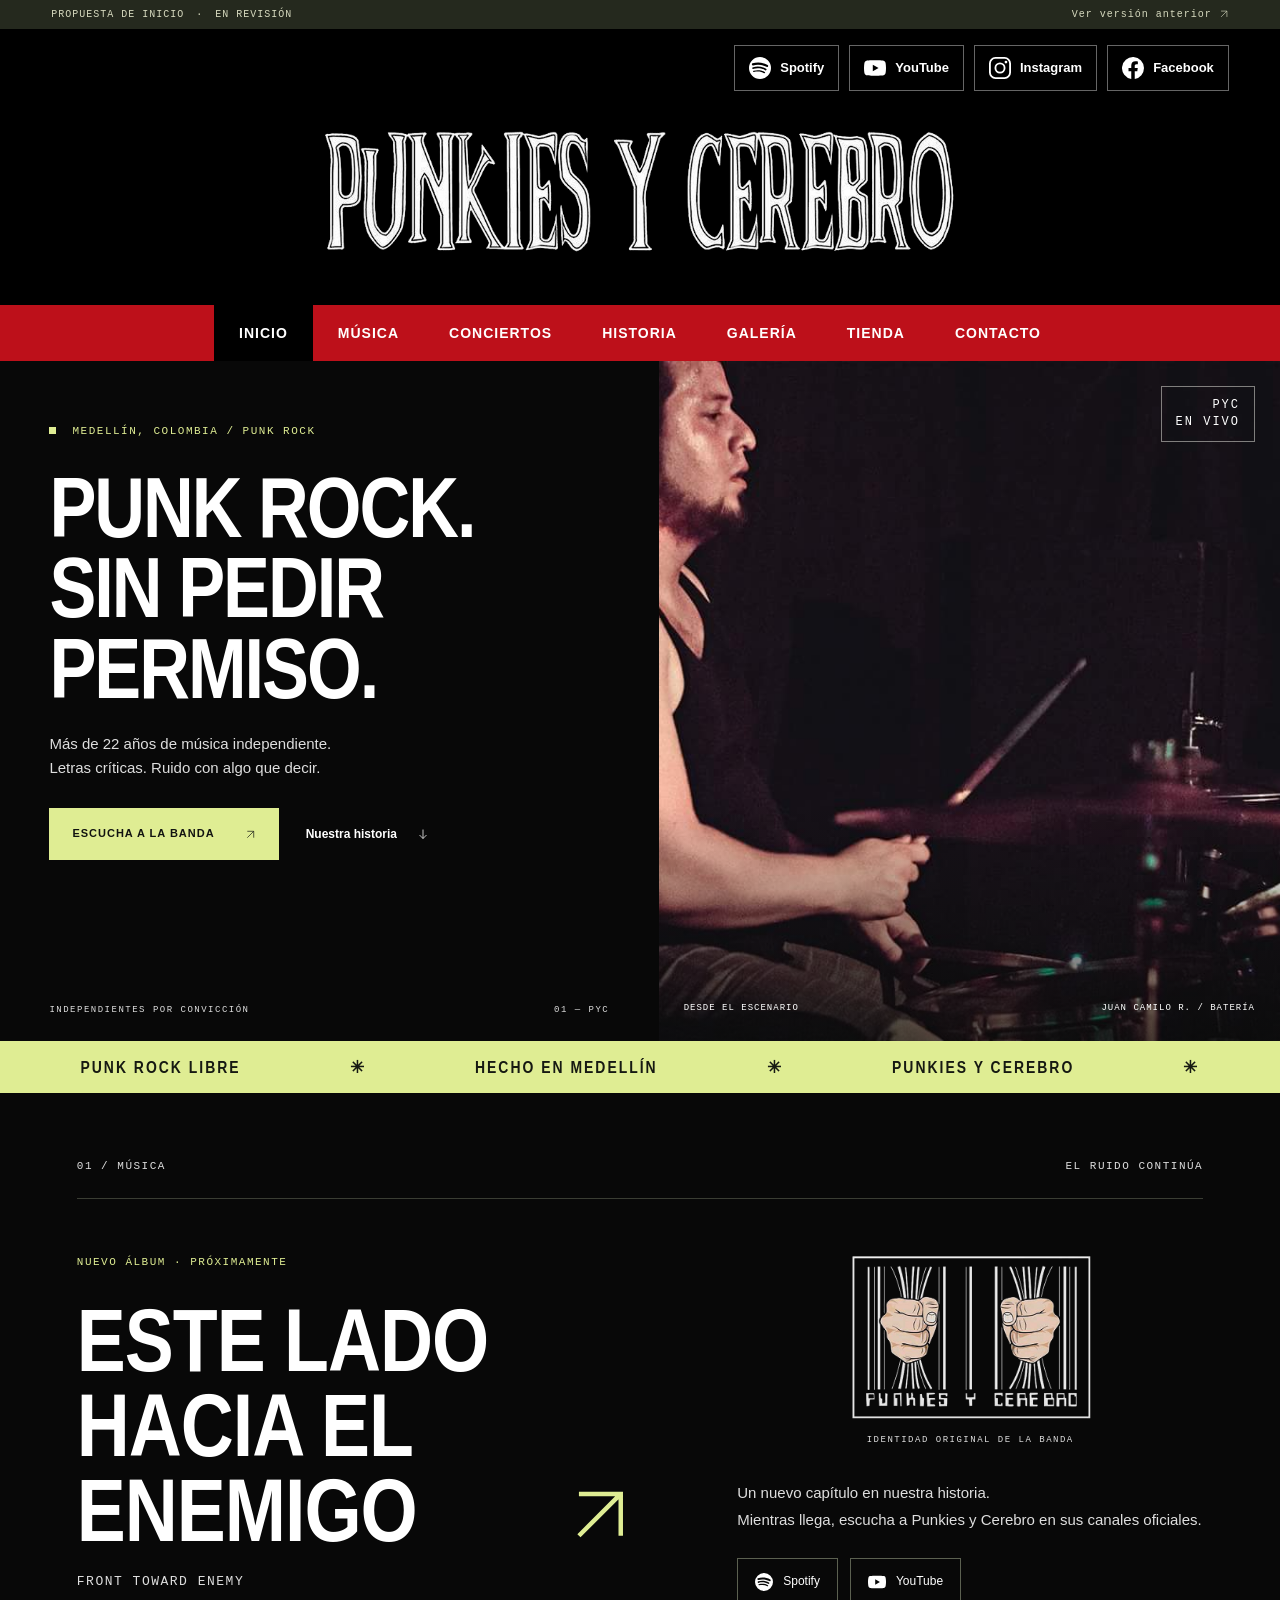
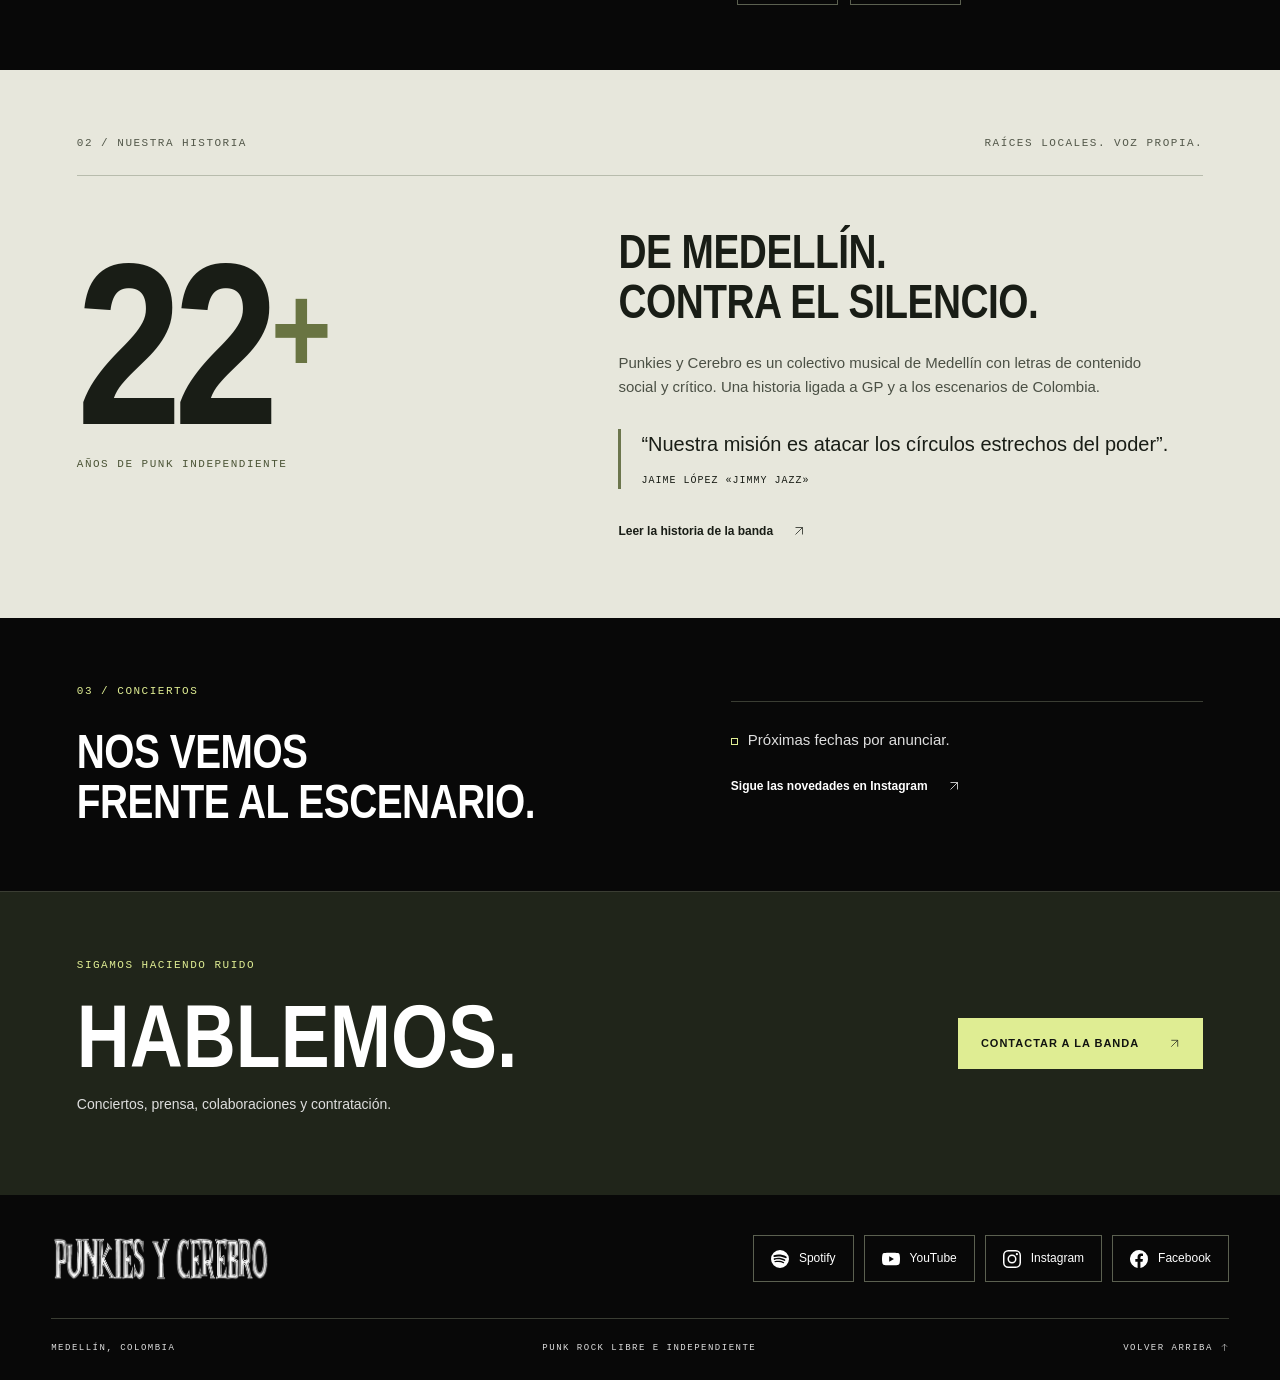
<file: propuesta/index.html>
<!doctype html>
<html lang="es">
<head>
  <meta charset="utf-8">
  <meta name="viewport" content="width=device-width, initial-scale=1">
  <meta name="theme-color" content="#111310">
  <meta name="robots" content="noindex, nofollow">
  <meta name="description" content="Punkies y Cerebro. Punk rock independiente desde Medellín, Colombia. Música, historia y el nuevo álbum Este lado hacia el enemigo.">
  <title>Punkies y Cerebro — Propuesta de inicio</title>
  <link rel="icon" href="../assets/logo-emblema.png">
  <link rel="stylesheet" href="inicio.css">
  <script src="inicio.js" defer></script>
</head>
<body>
<a class="skip" href="#contenido">Saltar al contenido</a>
<div class="preview">PROPUESTA DE INICIO <span>·</span> EN REVISIÓN <a href="../archivo.html">Ver versión anterior <svg class="direction" aria-hidden="true" viewBox="0 0 24 24"><path d="M5 19 19 5M5 5h14v14"/></svg></a></div>
<header class="header">
  <div class="header-socials" data-socials="all" aria-label="Redes oficiales de Punkies y Cerebro"></div>
  <a class="brand" href="#inicio" aria-label="Punkies y Cerebro — Inicio"><img src="../assets/logo-letras.png" alt="Punkies y Cerebro" width="909" height="198"></a>
  <button class="menu-toggle" type="button" aria-expanded="false" aria-controls="menu">MENÚ <span aria-hidden="true">☰</span></button>
  <nav id="menu" aria-label="Navegación principal">
    <a href="#inicio" aria-current="page">Inicio</a><a href="#musica">Música</a><a href="../archivo.html#conciertos">Conciertos</a><a href="#historia">Historia</a><a href="../archivo.html#galeria">Galería</a><a href="../archivo.html#tienda">Tienda</a><a href="#contacto">Contacto</a>
  </nav>
</header>
<main id="contenido">
<section class="hero" id="inicio" aria-labelledby="hero-title">
  <div class="hero-copy">
    <p class="eyebrow"><span class="signal" aria-hidden="true"></span> MEDELLÍN, COLOMBIA / PUNK ROCK</p>
    <h1 id="hero-title"><span class="sr-only">Punkies y Cerebro. </span>PUNK ROCK.<br>SIN PEDIR<br><span class="outline">PERMISO.</span></h1>
    <p class="hero-description">Más de 22 años de música independiente.<br>Letras críticas. Ruido con algo que decir.</p>
    <div class="actions"><a class="button solid" href="#musica">ESCUCHA A LA BANDA <span aria-hidden="true"><svg class="direction" aria-hidden="true" viewBox="0 0 24 24"><path d="M5 19 19 5M5 5h14v14"/></svg></span></a><a class="text-link" href="#historia">Nuestra historia <span aria-hidden="true"><svg class="direction" aria-hidden="true" viewBox="0 0 24 24"><path d="M12 3v18m-7-7 7 7 7-7"/></svg></span></a></div>
    <div class="hero-foot"><span>INDEPENDIENTES POR CONVICCIÓN</span><span>01 — PYC</span></div>
  </div>
  <figure class="hero-photo"><img src="../media/whatsapp-image-2026-04-08-at-83628-pm-1-1.jpeg" width="1080" height="720" alt="Juan Camilo Restrepo tocando la batería en un concierto" fetchpriority="high"><figcaption><span>DESDE EL ESCENARIO</span><span>JUAN CAMILO R. / BATERÍA</span></figcaption><div class="photo-mark" aria-hidden="true">PYC<br>EN VIVO</div></figure>
</section>
<div class="statement" aria-hidden="true"><span>PUNK ROCK LIBRE</span><span>✳</span><span>HECHO EN MEDELLÍN</span><span>✳</span><span>PUNKIES Y CEREBRO</span><span>✳</span></div>
<section class="album section" id="musica" aria-labelledby="album-title">
  <div class="section-label"><span>01 / MÚSICA</span><span>EL RUIDO CONTINÚA</span></div>
  <div class="album-grid">
    <div class="album-title"><p class="eyebrow">NUEVO ÁLBUM · PRÓXIMAMENTE</p><h2 id="album-title">ESTE LADO<br>HACIA EL<br><span>ENEMIGO</span><span class="arrow" aria-hidden="true"><svg class="direction" aria-hidden="true" viewBox="0 0 24 24"><path d="M5 19 19 5M5 5h14v14"/></svg></span></h2><p class="translation">FRONT TOWARD ENEMY</p></div>
    <div class="album-info"><img src="../assets/logo-emblema.png" alt="Emblema original de Punkies y Cerebro: dos puños entre barrotes" width="638" height="421" loading="lazy"><p class="art-caption">IDENTIDAD ORIGINAL DE LA BANDA</p><p>Un nuevo capítulo en nuestra historia.<br>Mientras llega, escucha a Punkies y Cerebro en sus canales oficiales.</p><div class="platforms" data-socials="music"></div></div>
  </div>
</section>
<section class="story section" id="historia" aria-labelledby="story-title">
  <div class="section-label"><span>02 / NUESTRA HISTORIA</span><span>RAÍCES LOCALES. VOZ PROPIA.</span></div>
  <div class="story-grid"><div><p class="years">22<span>+</span></p><p class="eyebrow">AÑOS DE PUNK INDEPENDIENTE</p></div><div><h2 id="story-title">DE MEDELLÍN.<br>CONTRA EL SILENCIO.</h2><p>Punkies y Cerebro es un colectivo musical de Medellín con letras de contenido social y crítico. Una historia ligada a GP y a los escenarios de Colombia.</p><blockquote>“Nuestra misión es atacar los círculos estrechos del poder”.<cite>JAIME LÓPEZ «JIMMY JAZZ»</cite></blockquote><a class="text-link" href="../archivo.html#historia">Leer la historia de la banda <span aria-hidden="true"><svg class="direction" aria-hidden="true" viewBox="0 0 24 24"><path d="M5 19 19 5M5 5h14v14"/></svg></span></a></div></div>
</section>
<section class="live section" aria-labelledby="live-title"><div><p class="eyebrow">03 / CONCIERTOS</p><h2 id="live-title">NOS VEMOS<br>FRENTE AL ESCENARIO.</h2></div><div class="live-status"><span class="status-dot" aria-hidden="true"></span><p>Próximas fechas por anunciar.</p><a class="text-link" href="https://www.instagram.com/punkiesycerebro" target="_blank" rel="noopener noreferrer">Sigue las novedades en Instagram <svg class="direction" aria-hidden="true" viewBox="0 0 24 24"><path d="M5 19 19 5M5 5h14v14"/></svg></a></div></section>
<section class="contact section" id="contacto" aria-labelledby="contact-title"><div><p class="eyebrow">SIGAMOS HACIENDO RUIDO</p><h2 id="contact-title">HABLEMOS.</h2><p>Conciertos, prensa, colaboraciones y contratación.</p></div><a class="button solid" href="../archivo.html#contacto">CONTACTAR A LA BANDA <span aria-hidden="true"><svg class="direction" aria-hidden="true" viewBox="0 0 24 24"><path d="M5 19 19 5M5 5h14v14"/></svg></span></a></section>
</main>
<footer><div class="footer-top"><a class="brand" href="#inicio"><img src="../assets/logo-letras.png" alt="Punkies y Cerebro — volver al inicio" width="909" height="198" loading="lazy"></a><div class="socials" data-socials="all" aria-label="Canales oficiales"></div></div><div class="footer-bottom"><span>MEDELLÍN, COLOMBIA</span><span>PUNK ROCK LIBRE E INDEPENDIENTE</span><a href="#inicio">VOLVER ARRIBA <svg class="direction" aria-hidden="true" viewBox="0 0 24 24"><path d="M12 21V3m-7 7 7-7 7 7"/></svg></a></div></footer>
</body>
</html>
</file>
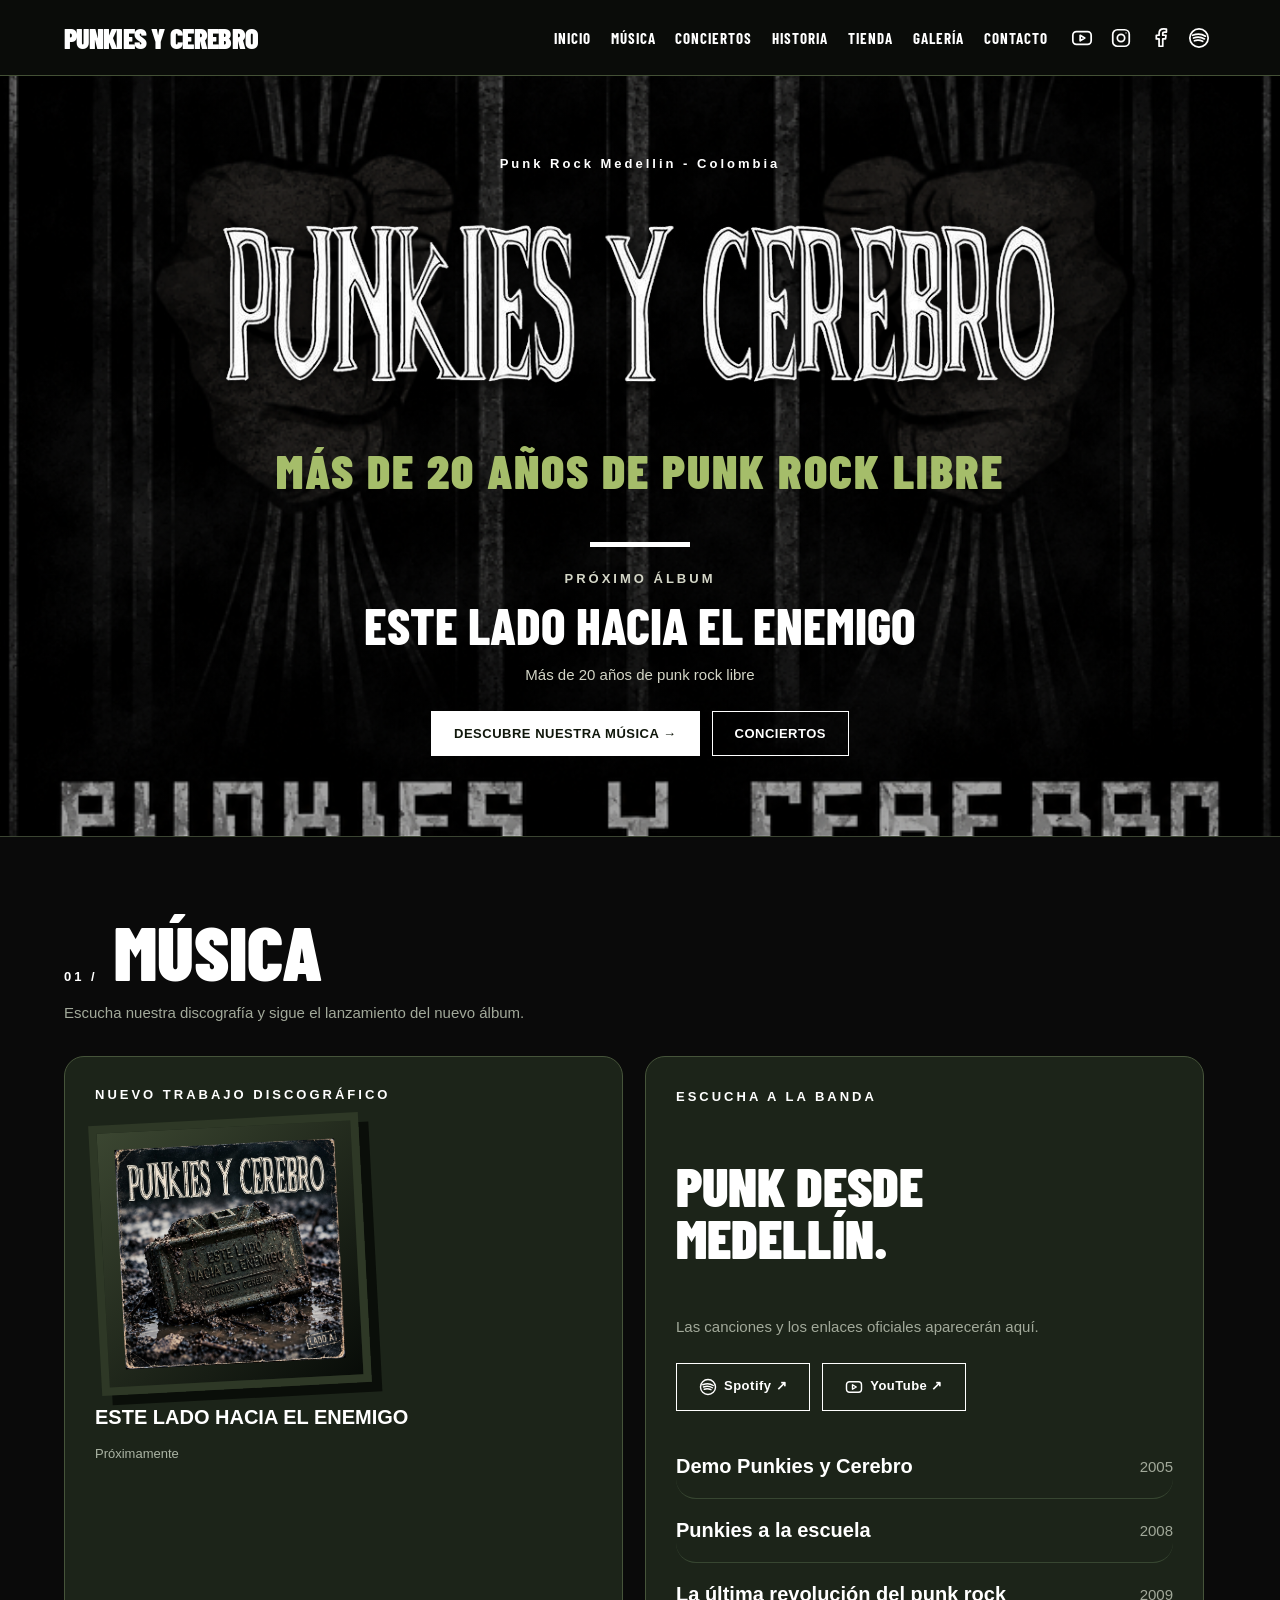
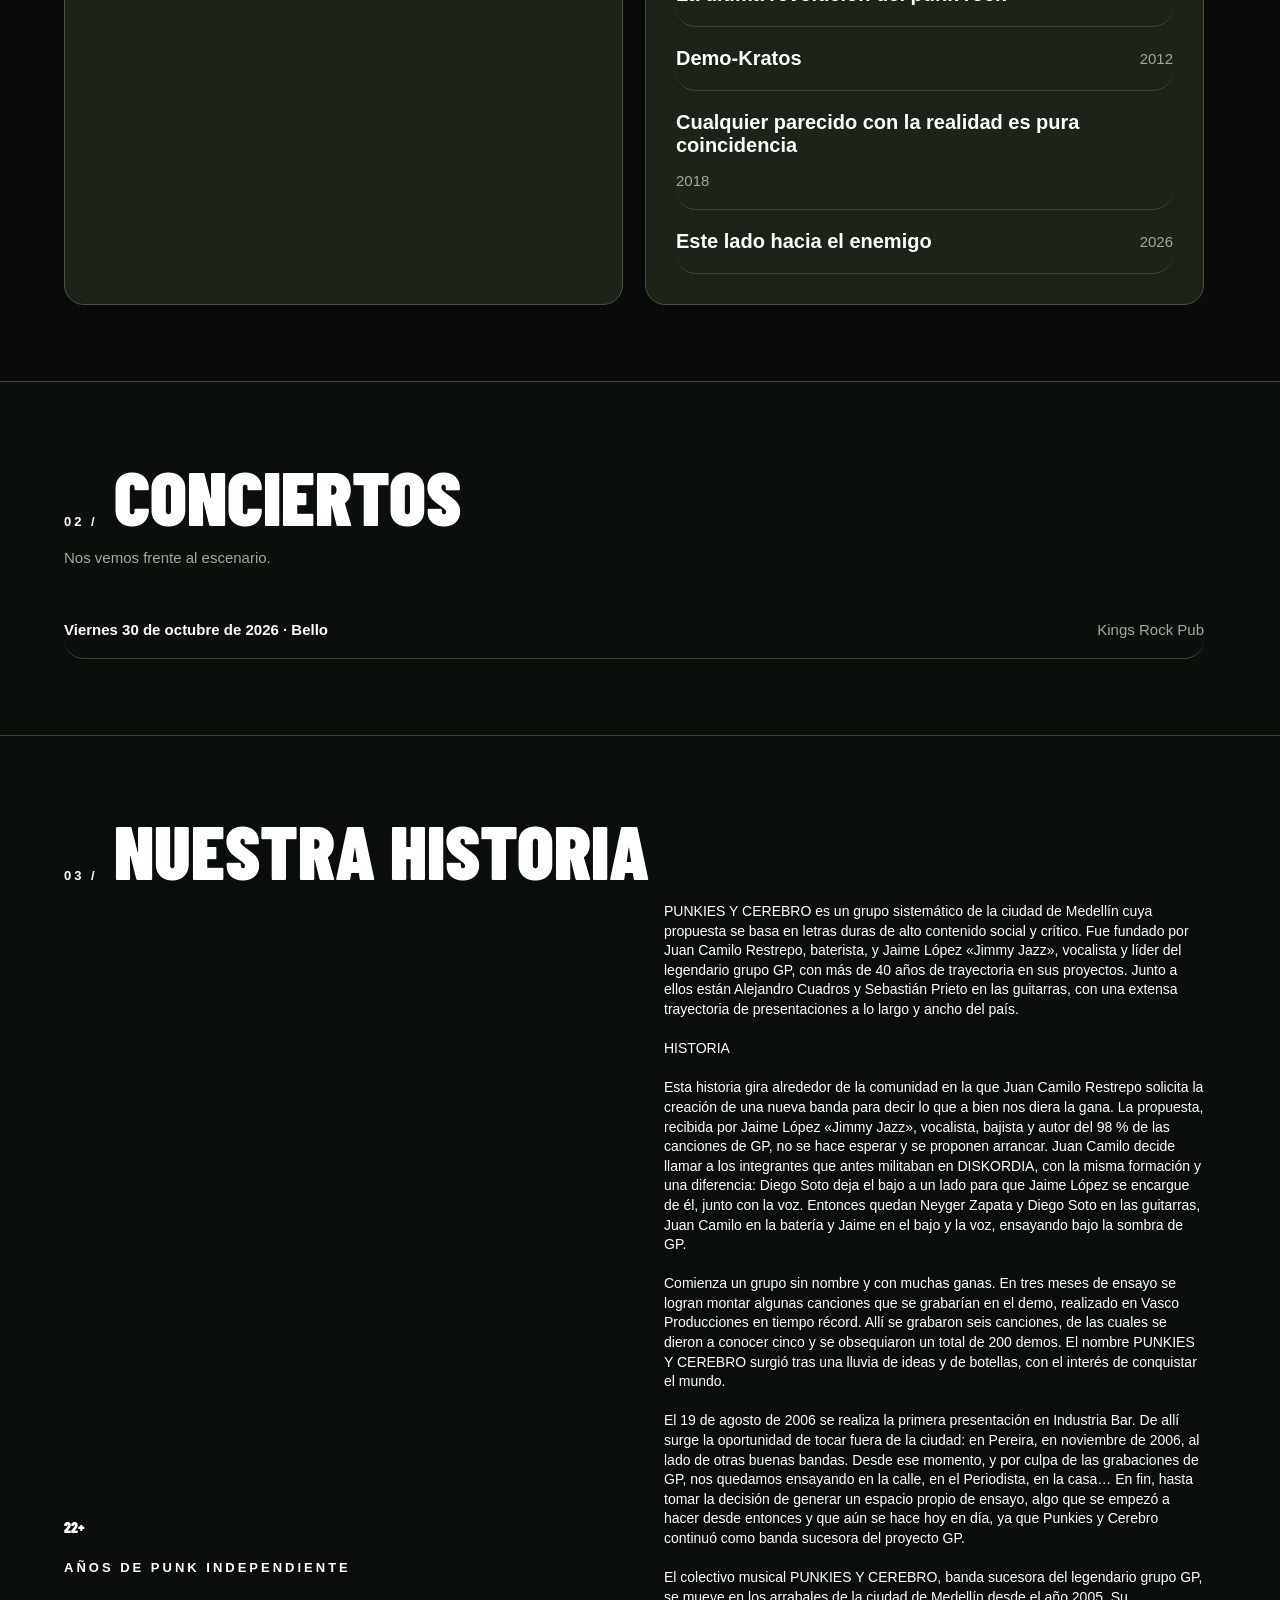
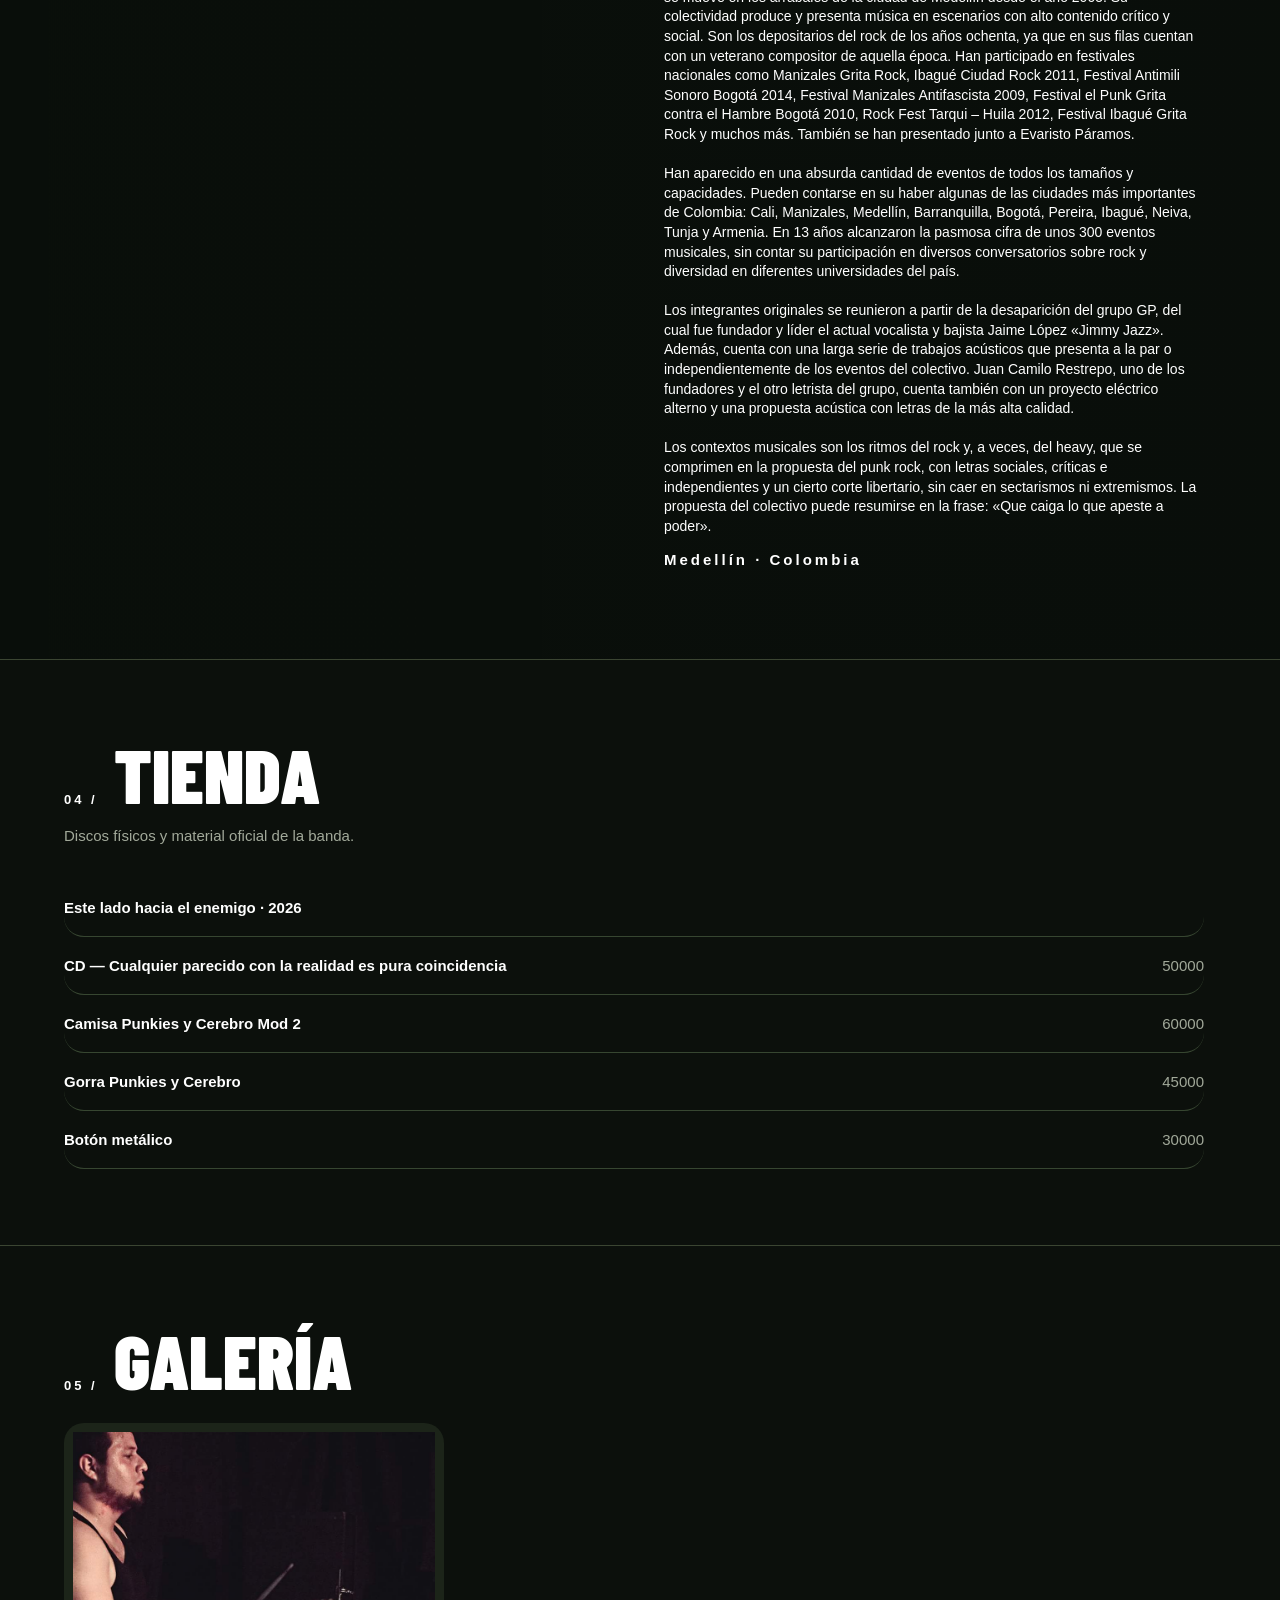
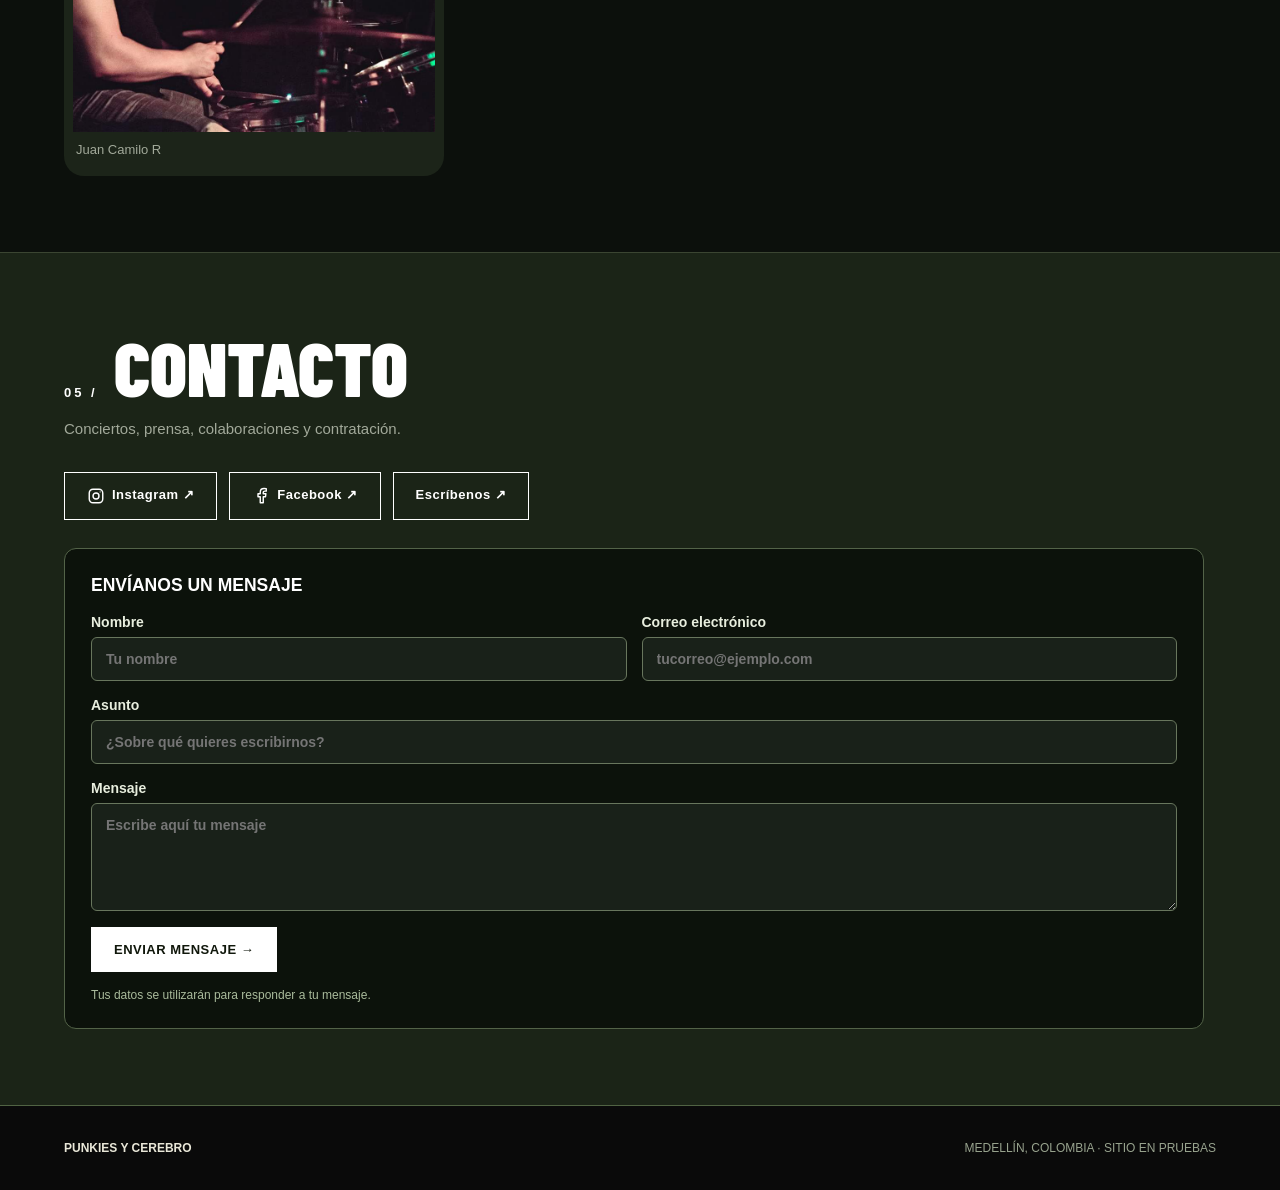
<file: archivo.html>
<!doctype html>
<html lang="es"><head><meta name="robots" content="noindex, nofollow"><meta charset="utf-8"><meta name="viewport" content="width=device-width, initial-scale=1"><meta name="theme-color" content="#10140f"><meta name="description" content="Sitio oficial de Punkies y Cerebro, banda punk de Medellín."><title>Punkies y Cerebro — Sitio oficial</title><link rel="stylesheet" href="styles.css?v=20261020-v62"></head><body>
<header class="nav"><a href="#inicio" class="brand"><img id="logo-menu-img" alt="Punkies y Cerebro" hidden><span id="nombre-menu">PUNKIES Y CEREBRO</span></a><button class="menu" aria-label="Abrir menú" onclick="document.querySelector('.links').classList.toggle('open')">☰</button><nav class="links"><a href="#inicio">INICIO</a><a href="#musica">MÚSICA</a><a href="#conciertos">CONCIERTOS</a><a href="#historia">HISTORIA</a><a href="#tienda">TIENDA</a><a href="#galeria">GALERÍA</a><a href="#contacto">CONTACTO</a></nav><div id="header-socials" class="header-socials" aria-label="Redes sociales de la banda"></div></header>
<main><section class="hero" id="inicio"><div class="hero-inner"><div class="kicker" id="subtitulo">MEDELLÍN · COLOMBIA · PUNK ROCK</div><img id="logo-portada-img" src="assets/logo-letras.png" class="hero-logo" alt="Punkies y Cerebro"/><p class="tagline">22 AÑOS HACIENDO RUIDO</p><div class="divider"></div><p class="eyebrow">PRÓXIMO ÁLBUM</p><h2 id="album">ESTE LADO HACIA EL ENEMIGO</h2><p id="descripcion">Nuevo trabajo discográfico en preparación.</p><div class="buttons" data-visual-block="botones_portada"><a class="btn primary" href="#musica">DESCUBRE NUESTRA MÚSICA →</a><a class="btn secondary" href="#conciertos">CONCIERTOS</a></div></div></section>
<section id="musica" class="section"><div class="section-head"><span class="number">01 /</span><h2>MÚSICA</h2></div><p>Escucha nuestra discografía y sigue el lanzamiento del nuevo álbum.</p><div class="tiles"><div class="tile album-tile" data-visual-block="disco"><span class="small" data-texto-bloque="etiqueta_disco">NUEVO TRABAJO DISCOGRÁFICO</span><div class="record"><img id="imagen-disco-img" src="assets/logo-emblema.png" alt="Emblema original de la banda"></div><strong id="album-music">ESTE LADO HACIA EL ENEMIGO</strong><span data-texto-bloque="estado_disco">Próximamente</span></div><div class="tile info-tile" data-visual-block="streaming"><span class="small">ESCUCHA A LA BANDA</span><h3>PUNK DESDE MEDELLÍN.</h3><p>Las canciones y los enlaces oficiales aparecerán aquí.</p><div id="musicLinks" class="buttons" data-visual-block="botones_musica"></div><div id="discos" class="items"></div></div></div></section>
<section id="conciertos" class="section dark"><div class="section-head"><span class="number">02 /</span><h2>CONCIERTOS</h2></div><p>Nos vemos frente al escenario.</p><div id="conciertos-lista" class="items"><div class="empty">Próximas fechas por anunciar.</div></div></section>
<section id="historia" class="section story"><div class="section-head"><span class="number">03 /</span><h2>NUESTRA HISTORIA</h2></div><div class="story-grid"><div><p class="giant">22<span>+</span></p><span class="small">AÑOS DE PUNK INDEPENDIENTE</span></div><div><p id="acerca">Punkies y Cerebro es una banda independiente de Medellín con más de dos décadas de historia.</p><p class="small">Medellín · Colombia</p></div></div></section>
<section id="tienda" class="section dark"><div class="section-head"><span class="number">04 /</span><h2>TIENDA</h2></div><p>Discos físicos y material oficial de la banda.</p><div id="tienda-lista" class="items"><div class="empty">Estamos preparando el lanzamiento de nuestros productos.</div></div></section>
<section id="galeria" class="section dark"><div class="section-head"><span class="number">05 /</span><h2 id="titulo-galeria">GALERÍA</h2></div><div id="galeria-grid" class="galeria-grid"><p class="empty">Próximamente fotografías de la banda.</p></div></section>
<section id="contacto" class="section contact"><div class="section-head"><span class="number">05 /</span><h2>CONTACTO</h2></div><p>Conciertos, prensa, colaboraciones y contratación.</p><div class="buttons" id="contactLinks" data-visual-block="redes"></div><div class="contact-form-area" data-visual-block="formulario"><h3 id="titulo-formulario">ENVÍANOS UN MENSAJE</h3><form id="formulario-contacto" method="POST" action="" autocomplete="on"><div class="contact-form-row"><label>Nombre<input required name="name" type="text" maxlength="120" autocomplete="name" placeholder="Tu nombre"></label><label>Correo electrónico<input required name="email" type="email" maxlength="180" autocomplete="email" placeholder="tucorreo@ejemplo.com"></label></div><label>Asunto<input required name="asunto" type="text" maxlength="180" placeholder="¿Sobre qué quieres escribirnos?"></label><label>Mensaje<textarea required name="mensaje" rows="5" maxlength="5000" placeholder="Escribe aquí tu mensaje"></textarea></label><input type="hidden" name="_subject" value="Nuevo mensaje desde Punkies y Cerebro"><input type="hidden" name="_cc" value=""><input type="hidden" name="_next" id="form-next-url" value=""><input type="hidden" name="_captcha" value="false"><input class="form-honey" type="text" name="_honey" tabindex="-1" autocomplete="off" aria-hidden="true"><button class="btn primary" type="submit">ENVIAR MENSAJE →</button><p class="form-alert" id="form-alert" role="status" aria-live="polite" aria-atomic="true">Formulario pendiente de configurar.</p></form></div></section></main><footer><span>PUNKIES Y CEREBRO</span><span>MEDELLÍN, COLOMBIA · SITIO EN PRUEBAS</span></footer><script src="script.js?v=20261020-v62" defer></script><script src="apariencia.js?v=20261020-6" defer></script><script src="diseno.js?v=61" defer></script></body></html>
</file>
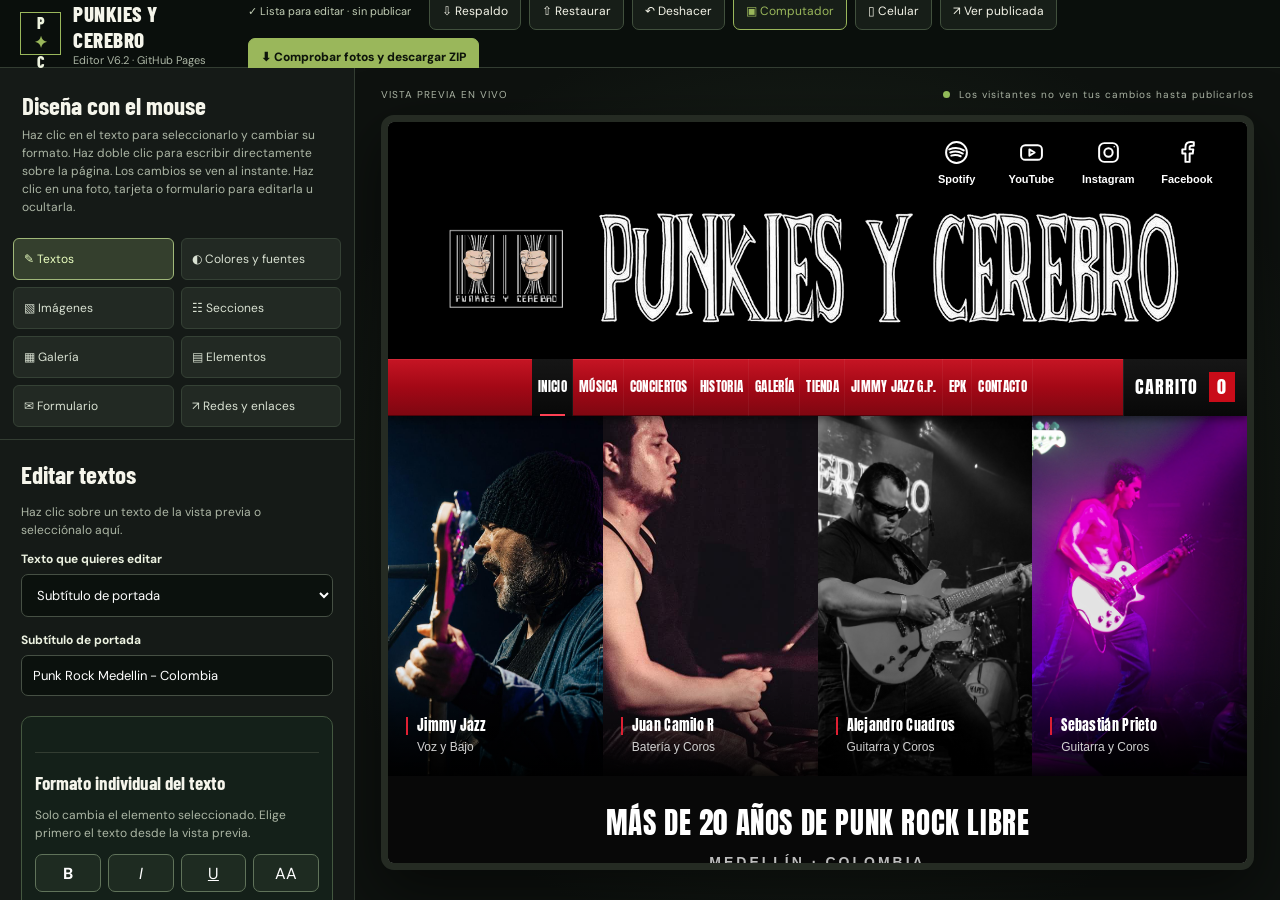
<file: editor.html>
<!doctype html><html lang="es"><head><meta charset="utf-8"><meta name="viewport" content="width=device-width,initial-scale=1"><meta name="robots" content="noindex,nofollow"><title>Editor visual | Punkies y Cerebro</title><link rel="stylesheet" href="editor.css?v=6"></head><body>
<header id="topbar"><div class="identity"><div class="emblem">P<span>✦</span>C</div><div><strong>PUNKIES Y CEREBRO</strong><small>Editor V6.2 · GitHub Pages</small></div></div><div class="toolbar"><span id="estado" role="status">Cargando...</span><button type="button" id="backup" title="Guardar copia de seguridad del borrador">⇩ Respaldo</button><button type="button" id="restore" title="Recuperar un respaldo anterior">⇧ Restaurar</button><button type="button" id="undo" title="Deshacer el último ajuste">↶ Deshacer</button><button type="button" id="desktop" class="active">▣ Computador</button><button type="button" id="mobile">▯ Celular</button><a target="_blank" rel="noopener" href="index.html" class="btn-link">↗ Ver publicada</a><button type="button" id="export" class="publish">⬇ Comprobar fotos y descargar ZIP</button></div></header>
<div id="workspace"><aside id="sidebar"><div class="help"><strong>Diseña con el mouse</strong><p>Haz clic en el texto para seleccionarlo y cambiar su formato. Haz doble clic para escribir directamente sobre la página. Los cambios se ven al instante. Haz clic en una foto, tarjeta o formulario para editarla u ocultarla.</p></div>
<nav id="tabs" aria-label="Herramientas"><button data-tab="textos" class="active">✎ Textos</button><button data-tab="estilo">◐ Colores y fuentes</button><button data-tab="imagenes">▧ Imágenes</button><button data-tab="secciones">☷ Secciones</button><button data-tab="galeria">▦ Galería</button><button data-tab="bloques">▤ Elementos</button><button data-tab="contacto">✉ Formulario</button><button data-tab="enlaces">↗ Redes y enlaces</button></nav>
<div id="properties" aria-live="polite"></div><div class="sidefooter"><a target="_blank" rel="noopener" href="https://app.pagescms.org/">Abrir Pages CMS ↗</a><button id="clear" type="button">Descartar cambios locales</button><p>Este editor guarda borradores en este navegador. Solo se publican cuando subes el ZIP a GitHub.</p></div></aside>
<main id="stage"><div class="stage-heading"><span id="stage-label">VISTA PREVIA EN VIVO</span><span><i class="dot"></i> Los visitantes no ven tus cambios hasta publicarlos</span></div><div id="frame-shell"><iframe id="preview" src="index.html?editor=1" title="Vista previa editable"></iframe></div></main></div>
<div class="toast" id="toast" role="status" hidden></div><input type="file" id="fileinput" accept="image/png,image/jpeg,image/webp" hidden>
<input type="file" id="restorefile" accept="application/json,.json" hidden><script src="editor.js?v=62" defer></script>
</body></html>
</file>
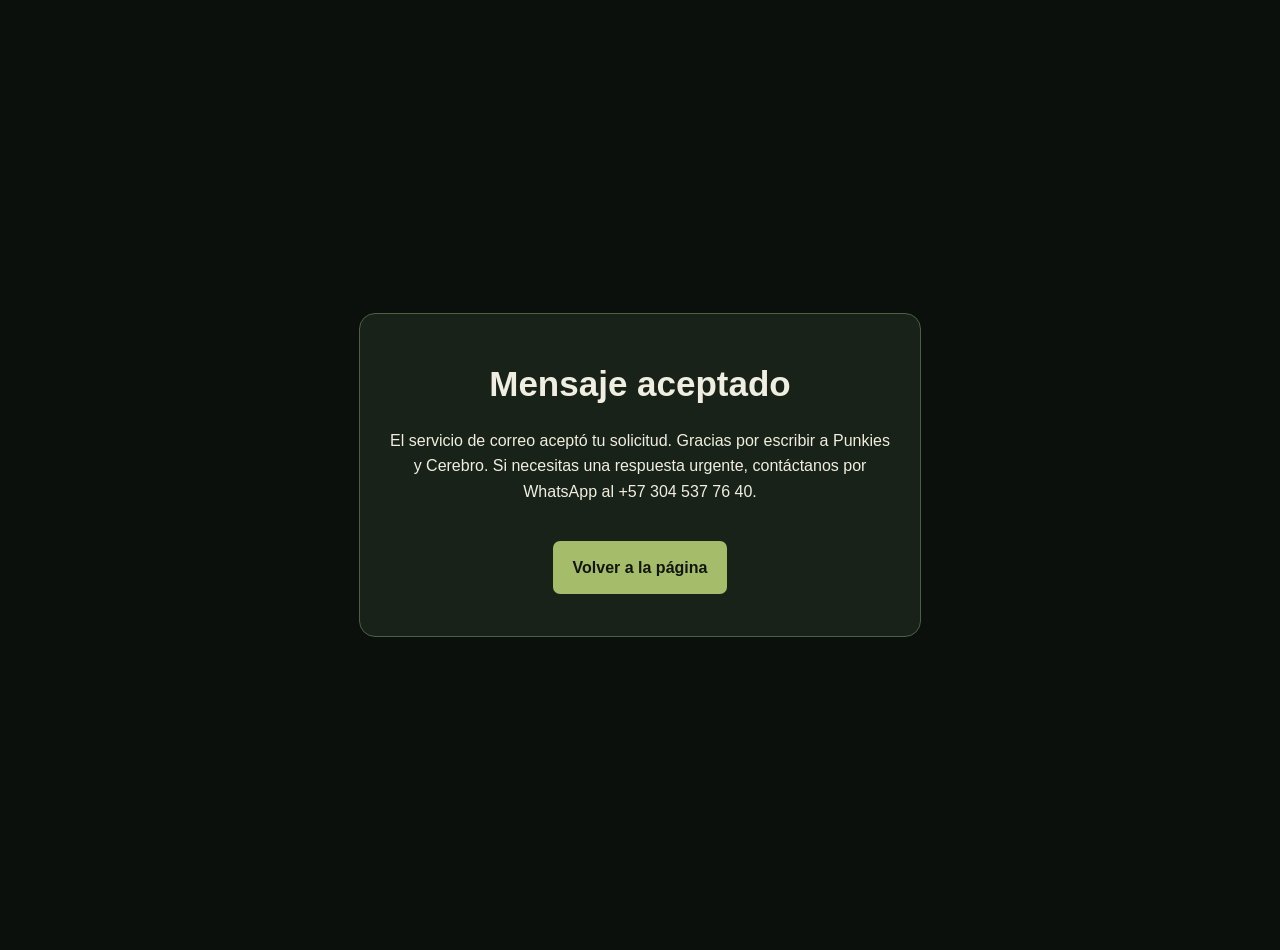
<file: gracias.html>
<!doctype html><html lang="es"><head><meta charset="utf-8"><meta name="viewport" content="width=device-width, initial-scale=1"><title>Mensaje enviado | Punkies y Cerebro</title><style>body{margin:0;background:#0c100c;color:#f0eee0;font:16px/1.6 Arial,sans-serif;min-height:100vh;display:grid;place-items:center;text-align:center;padding:25px}article{max-width:500px;background:#192219;border:1px solid #4d6041;padding:42px 30px;border-radius:16px}h1{font-size:35px;margin:0 0 12px}a{display:inline-block;background:#a5bd6a;color:#12160e;font-weight:800;padding:14px 20px;border-radius:7px;text-decoration:none;margin-top:20px}</style></head><body><article><h1>Mensaje aceptado</h1><p>El servicio de correo aceptó tu solicitud. Gracias por escribir a Punkies y Cerebro. Si necesitas una respuesta urgente, contáctanos por WhatsApp al +57 304 537 76 40.</p><a href="./#contacto">Volver a la página</a></article></body></html>
</file>
<file: assets/site.css>
@font-face {
  font-family: Anton;
  src: url('fonts/Anton-Regular.ttf') format('truetype');
  font-style: normal;
  font-weight: 400;
  font-display: swap;
}
:root {
  color-scheme: dark;
  --black: #050505;
  --red: #c90c19;
  --bright-red: #ff5760;
  --text: #fff;
  --muted: #d0d0d0;
  --line: #393939;
  --display: Anton, Impact, 'Arial Narrow', sans-serif;
}
* { box-sizing: border-box; }
html { scroll-behavior: smooth; scroll-padding-top: 76px; }
body { margin: 0; background: var(--black); color: var(--text); font: 16px/1.65 Arial, Helvetica, sans-serif; }
a { color: inherit; text-decoration: none; }
a:hover { text-decoration: underline; text-underline-offset: 5px; }
button, input, textarea { font: inherit; }
button, summary { cursor: pointer; }
img { display: block; max-width: 100%; height: auto; }
a:focus-visible, button:focus-visible, summary:focus-visible, input:focus-visible, textarea:focus-visible { outline: 3px solid #fff; outline-offset: 5px; }
.sr-only { position: absolute; width: 1px; height: 1px; overflow: hidden; clip-path: inset(50%); white-space: nowrap; }
.skip { position: fixed; top: -100px; left: 20px; z-index: 100; background: #fff; color: #000; padding: 12px 20px; }
.skip:focus { top: 10px; }
.masthead { display: flex; align-items: center; justify-content: space-between; gap: 30px; padding: 30px 4%; min-height: 150px; background: #000; }
.brand { display: flex; align-items: center; gap: 25px; width: min(73%, 1030px); }
.brand-emblem { width: 16%; height: auto; }
.brand-wordmark { width: calc(84% - 25px); height: auto; }
.header-socials { display: flex; align-items: center; gap: 15px; }
.header-socials a { display: flex; flex-direction: column; align-items: center; justify-content: center; gap: 5px; min-width: 48px; min-height: 48px; font-size: 11px; font-weight: 700; }
.header-socials svg { width: 25px !important; height: 25px !important; margin: 0 !important; }
.header-socials a:hover { color: var(--bright-red); }
.nav-bar { background: var(--red); position: sticky; top: 0; z-index: 10; }
.nav-home { flex: 0 0 clamp(54px,6vw,100px); min-height: 52px; display: flex; align-items: center; justify-content: center; padding: 6px 10px; visibility: hidden; opacity: 0; transition: opacity .15s ease; }
.nav-home img { width: 64px; max-height: 42px; object-fit: contain; }
.nav-bar.is-stuck .nav-home { visibility: visible; opacity: 1; }
.nav-home:hover { background: #080808; }
@media (prefers-reduced-motion: reduce) { .nav-home { transition: none; } }
.nav-bar nav { display: flex; justify-content: center; gap: 0; }
.nav-bar nav a { display: flex; align-items: center; justify-content: center; min-height: 57px; padding: 12px 33px; font: 400 20px/1.3 var(--display); text-transform: uppercase; letter-spacing: 1.3px; }
.nav-bar nav a[aria-current], .nav-bar nav a:hover { background: #080808; text-decoration: none; }
.menu-toggle { display: none; }
.band-photos { display: grid; grid-template-columns: repeat(4, minmax(0, 1fr)); }
.member { position: relative; min-width: 0; margin: 0; height: clamp(360px, 37vw, 610px); overflow: hidden; }
.member img { height: 100%; width: 100%; object-fit: cover; }
.member.jimmy img { object-position: 61% 38%; }
.member.camilo img { object-position: 20% center; }
.member.alejo img { object-position: 39% 35%; }
.member.sebas img { object-position: 38% 36%; }
.member figcaption { position: absolute; bottom: 0; left: 0; right: 0; padding: 35px 18px 13px; background: linear-gradient(transparent, #000c); display: flex; justify-content: space-between; gap: 8px; align-items: end; font-size: 11px; }
.member figcaption strong { font-size: 13px; }
.member figcaption span { color: #eee; }
.hero-copy { padding: 22px 5% 27px; text-align: center; border-bottom: 1px solid #777; }
h1, h2, h3 { font-family: var(--display); font-weight: 400; }
h1 { font-size: clamp(30px, 3.7vw, 60px); line-height: 1.2; letter-spacing: 1.5px; margin: 0; }
.hero-copy p { letter-spacing: 5px; font-size: 14px; font-weight: 700; margin: 8px 0 13px; }
.btn { display: inline-flex; align-items: center; justify-content: center; gap: 12px; border: 1px solid #777; padding: 12px 22px; min-height: 48px; color: #fff; font-size: 14px; font-weight: 700; transition: background .15s ease; }
.btn.primary { background: var(--red); border-color: var(--red); }
.hero-copy .btn { font: 400 21px/1.3 var(--display); letter-spacing: 1.5px; padding-inline: 35px; }
.btn:hover { background: #fff; color: #000; text-decoration: none; }
.buttons { display: flex; flex-wrap: wrap; gap: 12px; margin-top: 22px; }
.section { padding: 65px 7%; border-bottom: 1px solid var(--line); }
.eyebrow { color: var(--bright-red); font-weight: 700; font-size: 13px; letter-spacing: 3px; margin: 0 0 15px; }
h2 { font-size: clamp(34px, 3.5vw, 56px); line-height: 1.2; margin: 0 0 20px; }
h3 { font-size: 26px; letter-spacing: 1px; margin-top: 0; }
.album { display: grid; grid-template-columns: minmax(0, 1fr) minmax(180px, 25%); gap: 6%; align-items: center; background: radial-gradient(ellipse at 95% 10%, #292929, transparent 55%), #090909; }
.album h2 { font-size: clamp(32px, 3.8vw, 62px); margin-bottom: 10px; }
.translation { letter-spacing: 4px; font-size: 14px; font-weight: 700; margin: 0; }
.release { letter-spacing: 4px; color: var(--muted); font-size: 12px; margin: 10px 0 0; }
.album-cover { margin: 0; }
.album-cover img { width: 100%; }
.album-cover figcaption { color: #aaa; font-size: 9px; letter-spacing: 1px; text-align: center; margin-top: 15px; }
.items:empty { display: none; }
.item { display: flex; flex-wrap: wrap; align-items: center; justify-content: space-between; gap: 15px; padding: 20px 0; border-bottom: 1px solid var(--line); }
.empty { padding: 22px 0; color: var(--muted); border-top: 1px solid #666; }
.shows, .shop { display: grid; grid-template-columns: 1fr 1fr; align-items: center; gap: 10%; }
.shows h2 { max-width: 540px; }
.shows > *, .show-info { min-width: 0; }
.show-card { display: flex; align-items: stretch; margin-bottom: 24px; border: 1px solid #666; border-radius: 6px; background: #131313; overflow: hidden; }
.show-date { flex: 0 0 104px; display: flex; flex-direction: column; align-items: center; justify-content: center; padding: 24px 10px; background: var(--red); font: 400 22px/1.3 var(--display); }
.show-date strong { font-size: 68px; font-weight: 400; }
.show-info { flex: 1; padding: 24px; overflow-wrap: anywhere; }
.show-info h3 { font: 400 clamp(25px,2.4vw,36px)/1.25 var(--display); margin: 0 0 10px; text-transform: uppercase; }
.show-info p { margin: 0 0 16px; }
.show-info .show-eyebrow { display: inline-block; padding: 6px 10px; background: var(--red); color: #fff; text-transform: uppercase; font-size: 11px; font-weight: 700; letter-spacing: .5px; }
.show-detail, .show-venue { color: var(--muted); }
.show-venue strong { color: var(--text); }
.show-prices { display: flex; flex-wrap: wrap; gap: 8px 20px; padding: 14px 0; margin-bottom: 16px; border-block: 1px solid var(--line); }
.show-prices strong { color: var(--bright-red); white-space: nowrap; }
.show-info .btn { font-size: 13px; }
@media (max-width: 520px) { .show-info { padding: 18px 14px; } .show-date { flex-basis: 64px; padding: 14px 6px; font-size: 16px; } .show-date strong { font-size: 42px; } }
.story { background: #121212; }
.story-grid { display: grid; grid-template-columns: 1fr 1fr; gap: 10%; }
.story-grid p { margin-top: 0; color: var(--muted); }
blockquote { border-left: 3px solid var(--red); padding-left: 20px; margin: 25px 0 0; font-size: 21px; }
cite { display: block; font-style: normal; font-size: 11px; letter-spacing: 1px; margin-top: 15px; color: var(--muted); }
.history-full { margin-top: 40px; border-top: 1px solid var(--line); }
.history-full summary { padding: 20px 0; font-size: 13px; letter-spacing: 1px; font-weight: 700; }
.history-full summary span { float: right; font-size: 20px; }
#acerca { max-width: 850px; padding: 15px 0; white-space: pre-line; color: var(--muted); overflow-wrap: anywhere; }
.section-heading { display: flex; justify-content: space-between; gap: 25px; align-items: end; margin-bottom: 25px; }
.section-heading p { color: var(--muted); }
.section-heading .eyebrow { color: var(--bright-red); }
.gallery-grid { display: grid; grid-template-columns: repeat(4, minmax(0, 1fr)); gap: 16px; }
.gallery-item { border: 0; padding: 0; background: #171717; color: #fff; text-align: left; min-width: 0; }
.gallery-item img { width: 100%; height: 300px; object-fit: cover; object-position: center 30%; }
.gallery-item > span { display: flex; justify-content: space-between; padding: 12px; font-size: 13px; }
.gallery-item:hover > span { background: var(--red); }
.shop { background: #111; }
.shop p, .contact-heading > p:not(.eyebrow) { color: var(--muted); }
.contact { display: grid; grid-template-columns: .85fr 1.15fr; gap: 8%; }
.contact h2 { font-size: clamp(60px, 7vw, 100px); }
.contact-form-area form { display: grid; gap: 18px; }
.contact-form-row { display: grid; grid-template-columns: 1fr 1fr; gap: 16px; }
.contact-form-area label { display: flex; flex-direction: column; gap: 7px; font-size: 14px; font-weight: 700; }
.contact-form-area input, .contact-form-area textarea { width: 100%; min-width: 0; border: 1px solid #777; background: #181818; color: #fff; padding: 12px; border-radius: 0; }
.contact-form-area textarea { resize: vertical; }
.contact-form-area input::placeholder, .contact-form-area textarea::placeholder { color: #bdbdbd; font-weight: 400; }
.contact-form-area button { justify-self: start; }
.contact-form-area button:disabled { opacity: .6; cursor: not-allowed; }
.form-honey { position: absolute !important; left: -9999px !important; width: 1px !important; height: 1px !important; }
.form-alert { margin: 0; font-size: 13px; color: var(--muted); }
.form-alert[data-state='success'] { background: #123a24; color: #fff; border: 1px solid #65a77a; padding: 15px; }
.form-alert[data-state='error'] { background: #44151b; color: #fff; border: 1px solid #e88089; padding: 15px; }
footer { display: flex; justify-content: space-between; align-items: center; padding: 35px 4%; gap: 30px; }
footer img { width: 220px; }
footer p, footer a { font-size: 10px; letter-spacing: 1px; color: var(--muted); }
footer { flex-wrap: wrap; }
.footer-brand { flex: 1 1 300px; }
.footer-brand p { margin-bottom: 0; }
.visit-counter { flex: 0 1 auto; max-width: 100%; padding: 18px 20px; background: #131313; border: 1px solid var(--line); border-top: 3px solid var(--red); }
.visit-counter #visit-counter-label { display: flex; align-items: center; gap: 10px; color: #fff; font-weight: 700; font-size: 12px; margin: 0 0 12px; }
#visit-count { display: flex; gap: 3px; font: 400 clamp(24px,4vw,36px)/1.4 var(--display); font-variant-numeric: tabular-nums; }
#visit-count span { min-width: .85em; padding: 4px 3px; text-align: center; border: 1px solid #555; border-radius: 3px; background: #080808; }
.visit-count-note { margin: 10px 0 0; letter-spacing: 0; }
@media (max-width: 760px) { .footer-brand { flex-basis: auto; } }
#photo-dialog { padding: 55px 18px 18px; border: 1px solid #666; background: #080808; color: #fff; max-width: 95vw; max-height: 94vh; }
#photo-dialog::backdrop { background: #000e; }
#dialog-image { max-height: 74vh; width: auto; max-width: 85vw; margin: auto; object-fit: contain; }
#dialog-caption { margin: 15px 0 0; font-size: 14px; }
.dialog-close { position: absolute; right: 12px; top: 7px; min-height: 44px; border: 0; padding: 8px 12px; background: transparent; color: #fff; }
.noscript-note { padding: 25px; background: #242424; }
.noscript-note a { text-decoration: underline; }
@media (min-width: 1800px) {
  body { max-width: 1800px; margin-inline: auto; }
}
@media (max-width: 1100px) {
  .masthead { flex-direction: column-reverse; gap: 15px; padding: 18px 4% 25px; }
  .brand { width: min(850px, 94%); }
  .header-socials { align-self: flex-end; }
  .nav-bar nav a { padding-inline: 22px; font-size: 18px; }
  .member figcaption { flex-direction: column; align-items: start; gap: 0; }
  .gallery-item img { height: 240px; }
}
@media (max-width: 760px) {
  html { scroll-padding-top: 60px; }
  .masthead { padding: 14px 4% 23px; }
  .header-socials { align-self: center; gap: 22px; }
  .header-socials a { font-size: 10px; }
  .header-socials svg { width: 23px !important; height: 23px !important; }
  .brand { width: 100%; gap: 10px; }
  .brand-emblem { width: 17%; }
  .brand-wordmark { width: calc(83% - 10px); }
  .menu-toggle { display: flex; justify-content: space-between; align-items: center; width: 100%; background: var(--red); color: #fff; border: 0; padding: 12px 6%; min-height: 52px; font: 20px/1.3 var(--display); letter-spacing: 2px; }
  .nav-bar nav { display: none; }
  .nav-bar nav.open { display: grid; grid-template-columns: 1fr 1fr; }
  .nav-bar nav a { justify-content: start; min-height: 48px; padding: 12px 20px; font-size: 17px; }
  .band-photos { grid-template-columns: repeat(2, minmax(0, 1fr)); }
  .member { height: clamp(235px, 67vw, 400px); }
  .member figcaption { padding: 25px 12px 8px; font-size: 10px; }
  .member figcaption strong { font-size: 12px; }
  .member.camilo img { object-position: 20% center; }
  .hero-copy { padding: 25px 6%; }
  h1 { font-size: clamp(26px, 7.6vw, 45px); line-height: 1.25; letter-spacing: .7px; }
  .hero-copy p { font-size: 11px; letter-spacing: 3px; }
  .hero-copy .btn { font-size: 18px; padding: 12px 25px; }
  .section { padding: 42px 6%; }
  .album { grid-template-columns: minmax(0, 1fr); gap: 30px; }
  .album h2 { font-size: clamp(32px, 9vw, 48px); }
  .album-cover { max-width: 220px; justify-self: center; }
  .translation { font-size: 11px; letter-spacing: 2px; }
  .eyebrow { font-size: 11px; letter-spacing: 2px; }
  .shows, .shop, .story-grid, .contact { grid-template-columns: minmax(0, 1fr); gap: 25px; }
  h2 { font-size: clamp(32px, 8vw, 45px); }
  .story-grid h2 { margin-bottom: 0; }
  blockquote { font-size: 19px; }
  .section-heading { display: block; }
  .gallery-grid { grid-template-columns: repeat(2, minmax(0, 1fr)); gap: 12px; }
  .gallery-item img { height: 230px; }
  .contact h2 { font-size: clamp(52px, 16vw, 72px); }
  .contact-form-row { grid-template-columns: minmax(0, 1fr); }
  footer { flex-direction: column; align-items: start; gap: 12px; padding: 30px 6%; }
  footer img { width: 230px; }
}
@media (prefers-reduced-motion: reduce) {
  html { scroll-behavior: auto; }
  * { transition: none !important; }
}
/* La toma horizontal de batería necesita el mismo encuadre en la galería. */
.gallery-item:nth-child(2) img { object-position: 20% center; }

/* Formación de la banda */
.band-lineup{margin-top:32px;padding:24px 0;border-top:1px solid var(--line)}
.band-lineup h3{margin:0 0 20px;font:400 clamp(26px,3vw,36px)/1.3 var(--display)}
.band-lineup ul{display:grid;grid-template-columns:repeat(auto-fit,minmax(min(100%,280px),1fr));gap:16px 32px;list-style:none;margin:0;padding:0}
.band-lineup li{font-size:18px;line-height:1.5;color:var(--text)}
.band-lineup strong{color:var(--bright-red)}

/* Datos de Management & Booking, junto al formulario existente. */
.booking-contact { margin-top: 32px; padding-top: 26px; border-top: 1px solid var(--line); }
.booking-contact h3 { margin: 0 0 14px; font-size: 26px; letter-spacing: .5px; }
.booking-contact address { font-style: normal; line-height: 1.9; color: var(--muted); overflow-wrap: anywhere; }
.booking-contact a { text-decoration: underline; text-underline-offset: 4px; }
.booking-contact a:hover { color: var(--bright-red); }

/* Reproductor oficial de Spotify bajo el anuncio del álbum. */
.album { row-gap: 36px; }
.spotify-preview { grid-column: 1 / -1; min-width: 0; }
.spotify-preview h3 { font-size: clamp(26px,3vw,38px); margin: 0 0 22px; }
.spotify-preview .eyebrow { margin-bottom: 10px; }
.spotify-player { display: block; width: 100%; height: 352px; border: 0; border-radius: 12px; }

/* Panorámica del concierto debajo de los cuatro retratos. */
.gallery-panorama { display: block; width: 100%; margin-top: 24px; }
.gallery-panorama img { width: 100%; height: auto; object-fit: contain; }
.gallery-panorama > span { flex-wrap: wrap; gap: 8px 18px; }

/* Discografía bajo el reproductor de Spotify. */
.discography { grid-column: 1 / -1; min-width: 0; }
.discography > h3 { font-size: clamp(30px,3.5vw,44px); margin: 0 0 26px; }
.discography-grid { display: grid; grid-template-columns: repeat(3,minmax(0,1fr)); gap: 24px; }
.discography-card { min-width: 0; display: flex; flex-direction: column; border: 1px solid var(--line); background: #171717; }
.discography-card > img, .discography-placeholder { width: 100%; height: clamp(180px,20vw,260px); object-fit: contain; background: #0c0c0c; }
.discography-placeholder { display: flex; flex-direction: column; align-items: center; justify-content: center; gap: 12px; color: var(--muted); }
.discography-placeholder strong { font: 48px/1.2 var(--display); color: #fff; }
.discography-placeholder span { font-size: 13px; }
.discography-info { display: flex; flex-direction: column; flex: 1; padding: 22px; }
.discography-year { color: var(--bright-red); font-size: 14px; letter-spacing: 2px; margin: 0 0 10px; }
.discography-info h4 { font: 400 23px/1.35 var(--display); margin: 0 0 24px; overflow-wrap: anywhere; }
.discography-info .btn { margin-top: auto; font-size: 13px; text-transform: uppercase; }
.discography-soon { margin: auto 0 0; padding: 12px 0; font-weight: 700; color: var(--bright-red); }
@media (max-width: 900px) { .discography-grid { grid-template-columns: repeat(2,minmax(0,1fr)); } }
@media (max-width: 520px) { .discography-grid { grid-template-columns: minmax(0,1fr); } .discography-card > img, .discography-placeholder { height: 240px; } }


/* EPK: material oficial para prensa, programación y contratación. */
.epk { background: #0d0d0d; }
.epk-hero { display: grid; grid-template-columns: minmax(0,1fr) minmax(0,1.05fr); gap: 48px; align-items: center; }
.epk-intro, .epk-hero-photo, .epk-panel, .epk-release, .epk-booking > * { min-width: 0; }
.epk-intro h2 { font-size: clamp(72px,10vw,112px); line-height: 1; margin: 0 0 24px; }
.epk-wordmark { width: min(100%,460px); height: auto; }
.epk-lead { color: var(--muted); font-size: 19px; line-height: 1.6; margin: 22px 0; }
.epk-facts { display: flex; flex-wrap: wrap; gap: 8px; list-style: none; padding: 0; margin: 0; }
.epk-facts li { border: 1px solid var(--line); padding: 6px 10px; font-size: 12px; color: var(--muted); }
.epk .btn { text-align: center; overflow-wrap: anywhere; }
.epk-hero-photo { margin: 0; border: 1px solid var(--line); background: #080808; }
.epk-hero-photo img { width: 100%; height: auto; }
.epk-hero-photo figcaption { padding: 16px 20px; border-top: 3px solid var(--red); font: 400 clamp(20px,2vw,28px)/1.4 var(--display); }
.epk-grid { display: grid; grid-template-columns: repeat(2,minmax(0,1fr)); gap: 24px; margin-top: 36px; }
.epk-panel { border: 1px solid var(--line); background: #161616; padding: clamp(22px,3vw,34px); }
.epk-panel h3, .epk-heading h3 { margin: 0 0 20px; font-size: clamp(28px,3vw,38px); }
.epk-panel p:not(.eyebrow), .epk-heading > p:not(.eyebrow) { color: var(--muted); line-height: 1.8; }
.epk-text-link { display: inline-block; color: #fff; font-size: 14px; text-decoration: underline; text-underline-offset: 5px; }
.epk-lineup { margin: 0; }
.epk-lineup > div { display: flex; flex-wrap: wrap; justify-content: space-between; gap: 4px 16px; padding: 12px 0; border-bottom: 1px solid var(--line); }
.epk-lineup dt { font-weight: 700; }
.epk-lineup dd { margin: 0; color: var(--muted); }
.epk-trajectory { margin-top: 26px; }
.epk-trajectory h4 { margin: 0 0 12px; color: var(--bright-red); font-size: 13px; letter-spacing: 1px; }
.epk-trajectory p { margin-bottom: 0; }
.epk-heading { margin: 46px 0 0; }
.epk-heading + .epk-grid { margin-top: 22px; }
.epk-release { display: flex; align-items: center; gap: 22px; padding: 22px; border: 1px solid var(--line); background: #161616; }
.epk-release > img { flex: 0 0 30%; width: 30%; height: auto; aspect-ratio: 1; object-fit: contain; }
.epk-release > div { flex: 1; min-width: 0; }
.epk-release h4 { margin: 0 0 18px; font: 400 clamp(20px,2vw,26px)/1.35 var(--display); }
.epk-release p:not(.eyebrow) { color: var(--muted); font-size: 14px; }
.epk-release .btn { font-size: 12px; padding-inline: 14px; }
.epk-press-photos { display: grid; grid-template-columns: repeat(4,minmax(0,1fr)); gap: 18px; margin-top: 22px; }
.epk-photo-download { display: block; min-width: 0; border: 1px solid var(--line); background: #080808; }
.epk-photo-download:hover { border-color: var(--bright-red); text-decoration: none; }
.epk-photo-download > img { width: 100%; aspect-ratio: 3 / 4; object-fit: contain; }
.epk-photo-download > span { display: flex; flex-direction: column; gap: 4px; padding: 14px; border-top: 1px solid var(--line); font-size: 14px; }
.epk-photo-download > span > span { color: var(--muted); font-size: 12px; }
.epk-booking { display: flex; flex-wrap: wrap; justify-content: space-between; align-items: center; gap: 28px; margin-top: 46px; padding: clamp(22px,3vw,34px); background: #161616; border: 1px solid var(--line); border-top: 3px solid var(--red); }
.epk-booking > div:first-child { flex: 1 1 300px; }
.epk-booking h3 { margin: 0 0 16px; font-size: clamp(28px,3vw,38px); line-height: 1.3; }
.epk-booking address { font-style: normal; overflow-wrap: anywhere; }
.epk-booking address a { text-decoration: underline; text-underline-offset: 4px; }
.epk-booking-actions { display: flex; flex: 0 1 300px; flex-direction: column; align-items: stretch; gap: 12px; }
@media (min-width: 761px) and (max-width: 1100px) { .nav-bar #menu a { padding-inline: 6px; font-size: clamp(12px,1.5vw,16px); letter-spacing: .3px; } }
@media (max-width: 900px) { .epk-hero, .epk-grid { grid-template-columns: minmax(0,1fr); gap: 24px; } .epk-press-photos { grid-template-columns: repeat(2,minmax(0,1fr)); } }
@media (max-width: 480px) { .epk-release { align-items: flex-start; flex-direction: column; } .epk-release > img { flex-basis: auto; width: 130px; } .epk-press-photos { gap: 12px; } .epk-photo-download > span { padding: 10px; } .epk-booking-actions { flex-basis: 100%; } }

/* Definición del EPK y referencia de montaje ampliable del set confirmado. */
.epk-definition { color: var(--muted); font-size: 14px; line-height: 1.6; margin: -10px 0 24px; }
.epk-drum-guide { display: flex; align-items: center; width: min(100%,660px); margin: 24px 0 0; border: 1px solid var(--line); background: #161616; }
.epk-drum-guide > a { flex: 0 0 260px; display: block; }
.epk-drum-guide img { width: 100%; height: auto; background: #fff; }
.epk-drum-guide figcaption { flex: 1; padding: 20px; color: var(--muted); font-size: 13px; line-height: 1.6; border-left: 3px solid var(--red); }
.epk-drum-guide figcaption strong { color: #fff; }
.epk-drum-guide .epk-text-link { margin-top: 12px; font-size: 13px; }
@media (max-width: 600px) { .epk-drum-guide { display: block; width: min(100%,300px); } .epk-drum-guide figcaption { border-left: 0; border-top: 3px solid var(--red); } }

/* Apoyo voluntario: enlaces directos a Wompi, sin recoger datos de pago aquí. */
.header-actions { flex: 0 0 280px; width: 280px; max-width: 100%; display: flex; flex-direction: column; align-items: stretch; gap: 18px; }
.masthead > .brand { flex: 1 1 auto; min-width: 0; }
.header-actions .header-socials { justify-content: space-between; gap: 10px; align-self: stretch; }
.contact-heading { min-width: 0; }
.contact-actions { display: flex; flex-wrap: wrap; align-items: center; gap: 12px; margin-top: 22px; }
.contact-actions > .buttons { display: contents; }
.support-button {
  position: relative; isolation: isolate; display: inline-flex; flex: 0 1 260px; width: 260px; max-width: 100%; min-height: 54px;
  padding: 2px 2px 6px; color: #fff; border-radius: 12px;
  filter: drop-shadow(0 3px 2px #000) drop-shadow(0 0 7px #e20b274d);
  transition: transform .15s ease, filter .15s ease;
}
.support-button::before { content: ""; position: absolute; inset: 0; z-index: -1; border-radius: inherit; background: linear-gradient(#ff9d9d 0,#ff283d 5%,#ed001c 79%,#76000e 84%,#0c0c0c 87%,#080808 100%); }
.support-face { display: flex; align-items: center; justify-content: center; gap: 10px; width: 100%; padding: 8px 12px; min-width: 0; border-radius: 10px; background: radial-gradient(ellipse at 8% 0,#b20b2470,transparent 54%),linear-gradient(165deg,#575757 0,#252525 12%,#141414 52%,#080808 100%); box-shadow: inset 0 1px 0 #ffffffb3,inset 0 -1px 0 #ff455f; }
.support-label { font: 400 clamp(16px,1.3vw,19px)/1.3 var(--display); letter-spacing: .7px; }
.support-bolt { flex: 0 0 20px; width: 20px; height: 24px; filter: drop-shadow(0 1px 2px #000); }
.support-arrow { flex: 0 0 auto; font: 400 26px/1 Arial,sans-serif; }
.support-button:hover { color: #fff; text-decoration: none; transform: translateY(-2px); filter: drop-shadow(0 5px 3px #000) drop-shadow(0 0 11px #ff173d99); }
.support-button:active { transform: translateY(2px); }
.header-actions > .support-button { flex: 0 0 auto; width: min(100%,260px); align-self: center; }
@media (max-width: 1100px) {
  .header-actions { flex: 0 0 auto; align-self: flex-end; }
  .masthead > .brand { flex: 0 0 auto; }
}
@media (max-width: 760px) { .header-actions { align-self: center; } }
@media (prefers-reduced-motion: reduce) { .support-button { transition: none; } .support-button:hover, .support-button:active { transform: none; } }

/* Prueba de barra editorial: rojo profundo, relieve sutil y foco claro. */
.nav-bar {
  background: linear-gradient(180deg,#c61524 0%,#a40816 48%,#7e0711 100%);
  box-shadow: inset 0 1px 0 #ef536055,inset 0 -1px 0 #50030a,0 3px 8px #0007;
}
.nav-bar nav a {
  position: relative; text-shadow: none;
  box-shadow: inset -1px 0 0 #ffffff0d;
  transition: background-color .15s ease;
}
.nav-bar nav a::after {
  content: ""; position: absolute; inset-inline: 20%; bottom: 0; height: 2px;
  background: #ff4054; opacity: 0; pointer-events: none;
  transition: opacity .15s ease;
}
.nav-bar nav a[aria-current], .nav-bar nav a:hover, .nav-bar nav a:focus-visible {
  background: linear-gradient(180deg,#161616,#080808);
  border-radius: 0; text-shadow: none;
  box-shadow: inset -1px 0 0 #ffffff0d;
  text-decoration: none;
}
.nav-bar nav a[aria-current]::after, .nav-bar nav a:hover::after, .nav-bar nav a:focus-visible::after { opacity: 1; }
.nav-bar .cart-trigger {
  background: linear-gradient(180deg,#161616,#080808);
  box-shadow: inset 1px 0 0 #ffffff12; text-shadow: none;
}
.nav-bar .cart-trigger:hover { background: #252525; }
.nav-bar .cart-trigger span { background: var(--red); box-shadow: none; }
.nav-bar .nav-home:hover { background: #151515; }
.nav-bar .menu-toggle { background: linear-gradient(180deg,#c61524,#7e0711); text-shadow: none; box-shadow: inset 0 1px 0 #ef536055; }
@media (prefers-reduced-motion: reduce) { .nav-bar nav a, .nav-bar nav a::after { transition: none; } }

/* Estilo editorial negro y rojo, coordinado con la barra aprobada.
   Apoyo y navegación conservan sus reglas; contenido y controles no cambian. */
main .section { padding-block: clamp(44px,5vw,76px); border-bottom-color: #303030; }
main .section > *, .story-grid > *, .contact > * { min-width: 0; }
main .eyebrow { color: #ef4053; font: 400 clamp(14px,1.4vw,18px)/1.4 var(--display); letter-spacing: 2px; margin-bottom: 14px; }
main h2 { letter-spacing: .3px; }
main .section h3 { line-height: 1.3; }
main .hero-copy { padding-block: 30px; border-bottom-color: #303030; background: #080808; }
main .hero-copy h1 { font-size: clamp(28px,3.4vw,54px); letter-spacing: .6px; }
main .hero-copy p { color: #bdbdbd; letter-spacing: 3px; margin-block: 10px 20px; }
.member figcaption { flex-direction: column; align-items: flex-start; gap: 3px; padding: 48px 18px 18px; background: linear-gradient(transparent,#000e); }
.member figcaption strong { border-left: 2px solid #df2033; padding-left: 9px; font: 400 clamp(14px,1.3vw,18px)/1.3 var(--display); letter-spacing: .3px; }
.member figcaption span { padding-left: 11px; color: #d1d1d1; font-size: 12px; }
main .btn { font-family: var(--display); font-weight: 400; letter-spacing: .7px; text-align: center; border-color: #555; border-radius: 4px; }
main .btn.primary { background: linear-gradient(180deg,#c61524,#a40816 48%,#7e0711); border-color: #c61524; box-shadow: inset 0 1px 0 #ef536044,0 2px 4px #0005; }
main .btn.primary:hover { background: linear-gradient(180deg,#df2033,#a7081a); color: #fff; border-color: #ed4052; }
main .btn:not(.primary):hover { background: #202020; border-color: #d3293b; color: #fff; }
main .album { background: #0b0b0b; }
main .album h2 { font-size: clamp(32px,3.8vw,58px); line-height: 1.17; max-width: 780px; }
main .album .release { color: #ef4053; font: 400 18px/1.4 var(--display); letter-spacing: 2px; margin-top: 14px; }
main .album .translation { color: #bcbcbc; }
.album-cover img { border: 1px solid #3a3a3a; box-shadow: 0 8px 24px #0005; }
.spotify-preview { padding-top: 28px; border-top: 1px solid #303030; }
.discography { padding-top: 10px; }
.discography-card { border-color: #303030; border-radius: 5px; background: #131313; }
.discography-info { padding: 22px; }
.discography-info h4 { font-size: 22px; }
.discography-year { color: #ef4053; }
main .shows, main .story-grid, main .contact { column-gap: clamp(24px,5vw,72px); }
main .shows h2, main .story-grid h2 { font-size: clamp(32px,3.4vw,52px); line-height: 1.2; }
.show-card { border-color: #3b3b3b; background: #111; }
.show-date { background: linear-gradient(180deg,#c61524,#7e0711); }
.show-info .show-eyebrow { background: #9e0a18; }
.show-prices strong { color: #ef4053; }
main .story { background: #111; }
.story-grid p { line-height: 1.85; }
main blockquote { border-left-color: #d8293d; font-size: clamp(19px,1.8vw,25px); }
.band-lineup li { font-size: 16px; }
.band-lineup strong { color: #ef4053; }
.history-full summary { font: 400 18px/1.5 var(--display); letter-spacing: .8px; }
main .gallery .section-heading > p { max-width: 360px; }
.gallery-item { border-radius: 5px; }
.gallery-item > span { align-items: center; gap: 12px; font-family: var(--display); letter-spacing: .6px; padding: 15px; }
.gallery-item:hover > span { background: #9e0a18; }
main .shop { background: #101010; }
main .jimmy-shop { background: #090909; }
.shop .product-card { background: #141414; border-color: #333; border-radius: 6px; }
.shop .product-card > img { border-radius: 5px 5px 0 0; background: #111; }
.shop .product-info .product-category { color: #ef4053; letter-spacing: 1.5px; }
.shop .product-info h4 { line-height: 1.4; }
.shop .product-info .product-price { padding-top: 18px; margin-bottom: 20px; font-size: 27px; }
.shop .product-info .product-options select, .shop .product-info .product-options input { border-color: #505050; border-radius: 3px; }
main .catalog-category > h3 { border-bottom-color: #363636; padding-left: 12px; border-left: 3px solid #b60e20; }
main .epk { background: #0c0c0c; }
.epk-panel, .epk-release, .epk-booking { background: #131313; border-color: #333; border-radius: 5px; }
.epk-booking { border-top-color: #b60e20; }
.epk-text-link:hover { color: #ff6170; }
main .contact { background: #090909; }
main .contact h2 { font-size: clamp(52px,6.4vw,88px); line-height: 1.15; }
.contact-form-area h3 { margin-bottom: 24px; }
.contact-form-area input, .contact-form-area textarea { border-color: #555; background: #131313; border-radius: 3px; }
.booking-contact h3 { color: #fff; }
@media (max-width: 760px) {
  main .section { padding-block: 44px; }
  main .hero-copy { padding-block: 26px; }
  main .hero-copy h1 { font-size: clamp(26px,7.6vw,42px); }
  main .album h2 { font-size: clamp(32px,8vw,46px); }
  .member figcaption { padding: 40px 12px 14px; }
  .member figcaption span { font-size: 11px; }
  main .shows h2, main .story-grid h2 { font-size: clamp(32px,8vw,44px); }
}

/* Contador público: marcador con relieve; conserva el servicio y su total. */
footer { display: grid; grid-template-columns: minmax(0,1fr) minmax(0,260px); gap: 26px 40px; border-top: 1px solid #303030; align-items: center; }
.footer-brand { min-width: 0; }
.footer-brand img { width: min(100%,420px); }
.footer-brand p { font-size: 11px; line-height: 1.7; letter-spacing: 1.3px; }
footer > a[href="#inicio"] { grid-column: 1 / -1; justify-self: end; font-size: 11px; text-underline-offset: 4px; }
.visit-counter { position: relative; min-width: 0; width: 100%; max-width: 260px; padding: 12px clamp(10px,1.4vw,14px); border: 1px solid #424242; border-top: 4px solid #c90c19; border-radius: 7px; background: linear-gradient(160deg,#1b1b1b,#0b0b0b 70%); box-shadow: inset 0 1px 0 #ffffff0d,0 5px 16px #0006; }
.visit-counter #visit-counter-label { justify-content: center; gap: 8px; font: 400 clamp(14px,1.45vw,17px)/1.3 var(--display); letter-spacing: 1px; margin: 0 0 12px; }
.visit-counter #visit-counter-label svg { flex: 0 0 18px; width: 18px; height: 18px; }
#visit-count { display: flex; flex-wrap: wrap; justify-content: center; gap: 3px; font: 400 clamp(23px,3.2vw,30px)/1.55 var(--display); font-variant-numeric: tabular-nums; }
#visit-count span { position: relative; flex: 1 1 .85em; min-width: .85em; padding: 2px 1.5px; color: #fff; text-align: center; border: 1px solid #555; border-radius: 6px; background: linear-gradient(180deg,#383838,#202020 48%,#131313 50%,#090909); box-shadow: inset 0 1px 0 #ffffff38,inset 0 -2px 2px #000,0 2px 3px #0009; text-shadow: 0 2px 2px #0008; }
#visit-count span::after { content: ""; position: absolute; inset-inline: 0; top: 50%; height: 1px; background: #0009; box-shadow: 0 1px 0 #ffffff14; pointer-events: none; }
.visit-counter-caption { margin: 11px 0 0; color: #bcbcbc; font: 400 11px/1.6 Arial,Helvetica,sans-serif; letter-spacing: .2px; text-align: center; }
.visit-counter .visit-count-note { margin-top: 8.9px; text-align: center; font-size: 11px; }
@media (max-width: 760px) {
  footer { grid-template-columns: minmax(0,1fr); gap: 26px; }
  .footer-brand img { width: min(100%,360px); }
  footer > a[href="#inicio"] { grid-column: 1; }
}
</file>
<file: assets/tienda.css>
/* Tienda oficial — conserva la identidad del sitio. */
[hidden] { display: none !important; }
.nav-bar { display: flex; align-items: center; justify-content: center; }
.cart-trigger { flex-shrink: 0; align-self: stretch; background: #080808; color: #fff; border: 0; padding: 12px 18px; font: 18px/1.3 var(--display); letter-spacing: 1px; }
.cart-trigger span { display: inline-block; min-width: 26px; padding: 3px; margin-left: 6px; background: var(--red); }
.shop { display: block; }
.shop-heading { display: flex; justify-content: space-between; align-items: center; gap: 30px; margin-bottom: 36px; }
.shop-heading > div { max-width: 750px; }
.shop-heading .btn { flex-shrink: 0; }
.product-grid { display: grid; grid-template-columns: repeat(3,minmax(0,1fr)); gap: 28px; }
.product-card { display: flex; flex-direction: column; min-width: 0; background: #181818; border: 1px solid var(--line); }
.product-card > img, .product-placeholder { width: 100%; aspect-ratio: 1; object-fit: contain; background: #e5e5e5; }
.product-placeholder { display: flex; flex-direction: column; align-items: center; justify-content: center; gap: 18px; background: repeating-linear-gradient(135deg,#1a1a1a,#1a1a1a 15px,#202020 15px,#202020 16px); color: #ccc; }
.product-placeholder span { font: 40px/1.2 var(--display); text-transform: uppercase; }
.product-placeholder small { font-size: 13px; }
.product-info { flex: 1; display: flex; flex-direction: column; padding: 24px; }
.product-info .product-category { color: var(--bright-red); font-size: 12px; letter-spacing: 2px; text-transform: uppercase; margin: 0 0 10px; }
.product-info h3, .product-info h4 { font-family: var(--display); font-weight: 400; font-size: clamp(22px,2.1vw,30px); line-height: 1.35; overflow-wrap: anywhere; margin: 0 0 12px; }
.product-description { font-size: 14px; margin: 0 0 15px; }
.product-info .product-price { color: #fff; margin: auto 0 22px; padding-top: 15px; font: 30px/1.3 var(--display); }
.product-price small { font: 12px Arial,sans-serif; color: var(--muted); }
.product-options { display: flex; gap: 16px; margin-bottom: 20px; }
.product-options label, .cart-item-controls label { display: flex; flex-direction: column; gap: 7px; font-size: 13px; flex: 1; min-width: 0; }
.product-options select, .product-options input, .cart-item input { border: 1px solid #888; border-radius: 0; background: #080808; color: #fff; padding: 10px; min-height: 46px; width: 100%; font: 16px Arial,sans-serif; }
.product-options select:focus-visible { outline: 3px solid #fff; outline-offset: 3px; }
.product-options input { max-width: 95px; }
.product-info form > button { width: 100%; font: 20px/1.3 var(--display); letter-spacing: .7px; }
.shop-note { color: var(--muted); font-size: 13px; }
.shop-status { font-size: 14px; color: #fff !important; overflow-wrap: anywhere; }
.shop-status:empty { margin: 0; }
.shop > .shop-status:not(:empty) { padding: 16px; border-left: 3px solid var(--red); background: #242424; margin-top: 24px; }
#cart-dialog { width: min(780px,94vw); max-height: 90dvh; padding: 28px; border: 1px solid #777; color: #fff; background: #111; overflow-y: auto; }
#cart-dialog::backdrop { background: #000d; }
body:has(#cart-dialog[open]) { overflow: hidden; }
.cart-heading { display: flex; justify-content: space-between; align-items: start; gap: 20px; }
.cart-heading h2 { font-size: clamp(26px,4vw,38px); }
.cart-heading .eyebrow { font-size: 11px; margin-bottom: 10px; }
.cart-heading button { font-size: 25px; padding: 4px 15px; }
.cart-item { display: grid; grid-template-columns: minmax(0,1fr) auto; gap: 20px; border-top: 1px solid var(--line); padding: 22px 0; }
.cart-item h3 { font: 22px/1.35 var(--display); margin: 0 0 10px; overflow-wrap: anywhere; }
.cart-item p { font-size: 13px; margin: 4px 0; color: var(--muted); }
.cart-item-controls { display: grid; grid-template-columns: 90px 100px; align-items: center; gap: 12px; }
.cart-item-controls > strong { text-align: right; }
.cart-remove { grid-column: 1 / -1; justify-self: end; color: #fff; background: transparent; border: 1px solid #888; min-height: 44px; padding: 5px 15px; }
.cart-remove:hover { background: var(--red); }
.cart-summary { border-top: 1px solid #888; padding-top: 12px; }
.cart-summary > p:first-child { display: flex; justify-content: space-between; gap: 20px; }
.cart-summary strong { font-size: 24px; }
.cart-actions { display: flex; flex-wrap: wrap; justify-content: space-between; gap: 15px; margin-top: 24px; }
@media (max-width: 1100px) {
 .nav-bar nav a { padding-inline: 12px; font-size: 16px; }
 .product-grid { gap: 16px; }
 .product-info { padding: 18px; }
}
@media (max-width: 850px) { .product-grid { grid-template-columns: repeat(2,minmax(0,1fr)); } }
@media (max-width: 760px) {
 .nav-bar { flex-wrap: wrap; justify-content: space-between; }
 .nav-bar .menu-toggle { width: auto; flex: 1; }
 .nav-bar nav { order: 3; width: 100%; }
 .shop-heading { display: block; }
 .shop-heading .btn { margin-top: 10px; }
}
@media (max-width: 520px) {
 .product-grid { grid-template-columns: minmax(0,1fr); gap: 24px; }
 .product-info h3, .product-info h4 { font-size: 26px; }
 #cart-dialog { padding: 18px; }
 .cart-item { grid-template-columns: minmax(0,1fr); gap: 12px; }
 .cart-item-controls { grid-template-columns: 80px 1fr; }
 .cart-actions .btn { width: 100%; }
}

/* Jimmy comparte el carrito y conserva la identidad visual del sitio. */
.jimmy-shop { background: #0b0b0b; }
.cart-item .cart-seller { color: var(--bright-red); font-size: 12px; font-weight: 700; margin-bottom: 8px; }
.cart-seller-total { display: flex; justify-content: space-between; gap: 18px; font-size: 14px; }
.cart-summary .cart-seller-total strong { font-size: 16px; }
.cart-actions > a { flex: 1 1 230px; text-align: center; }
@media (min-width: 761px) {
 .nav-bar nav { min-width: 0; flex: 1; }
 .nav-bar nav a { padding-inline: clamp(7px,1.3vw,25px); font-size: clamp(14px,1.5vw,20px); letter-spacing: .6px; }
 .cart-trigger { padding-inline: 12px; }
}

/* Tarjetas compactas en ambas tiendas; cada catálogo conserva su orden. */
.catalog-category + .catalog-category { margin-top: 46px; }
.catalog-category > h3 { margin: 0 0 22px; padding-bottom: 14px; border-bottom: 1px solid var(--line); font-size: 30px; }
.shop .product-grid { grid-template-columns: repeat(4,minmax(0,1fr)); gap: 18px; }
.shop .product-card > img, .shop .product-placeholder { height: 180px; aspect-ratio: auto; object-fit: contain; }
.shop .product-info { padding: 18px; }
.shop .product-info h4 { font: 400 22px/1.35 var(--display); margin: 0 0 12px; overflow-wrap: anywhere; letter-spacing: .5px; }
.shop .product-info .product-price { font-size: 26px; }
.shop .product-info form > button { font-size: 17px; padding-inline: 10px; }
@media (max-width: 1100px) { .shop .product-grid { grid-template-columns: repeat(3,minmax(0,1fr)); } }
@media (max-width: 760px) { .shop .product-grid { grid-template-columns: repeat(2,minmax(0,1fr)); gap: 14px; } }
@media (max-width: 480px) { .shop .product-grid { grid-template-columns: minmax(0,1fr); } }

.product-coming-soon { margin: auto 0 0; padding-top: 22px; color: var(--bright-red) !important; font: 24px/1.3 var(--display); letter-spacing: 1px; }
</file>
<file: propuesta/inicio.css>
:root {
  color-scheme:dark;
  --bg:#080808;
  --paper:#ffffff;
  --muted:#dedede;
  --olive:#dfed93;
  --line:#3a3d33;
  --display:Impact,'Arial Narrow','Liberation Sans Narrow',sans-serif;
}

* {
  box-sizing:border-box;
}

html {
  scroll-behavior:smooth;
  scroll-padding-top:105px;
}

body {
  margin:0;
  background:var(--bg);
  color:var(--paper);
  font-family:Arial,Helvetica,sans-serif;
  font-size:16px;
  line-height:1.6;
}

a {
  color:inherit;
  text-decoration:none;
}

button {
  font:inherit;
}

img {
  max-width:100%;
  display:block;
}

a,button {
  -webkit-tap-highlight-color:transparent;
}

a:focus-visible,button:focus-visible {
  outline:3px solid var(--olive);
  outline-offset:6px;
}

a:hover {
  text-decoration:underline;
  text-underline-offset:5px;
}

.sr-only {
  position:absolute;
  width:1px;
  height:1px;
  overflow:hidden;
  clip-path:inset(50%);
  white-space:nowrap;
}

.skip {
  position:fixed;
  top:-100px;
  left:20px;
  z-index:100;
  background:var(--olive);
  color:#111;
  padding:12px;
}

.skip:focus {
  top:15px;
}

.preview {
  padding:7px 4%;
  font:10px/1.5 monospace;
  letter-spacing:1px;
  background:#25291e;
  color:#d7dabf;
  display:flex;
  gap:12px;
}

.preview a {
  margin-left:auto;
}

.header {
  min-height:90px;
  padding:20px 4%;
  display:flex;
  align-items:center;
  justify-content:space-between;
  gap:25px;
  border-bottom:1px solid var(--line);
  background:#111310f5;
  position:sticky;
  top:0;
  z-index:10;
}

.brand {
  display:block;
  flex-shrink:0;
  width:220px;
}

.brand img {
  width:100%;
  height:auto;
}

.header nav {
  display:flex;
  gap:clamp(12px,1.7vw,27px);
}

.header nav a {
  font-size:11px;
  font-weight:700;
  text-transform:uppercase;
  letter-spacing:1px;
  padding:8px 0;
}

.header nav [aria-current] {
  color:var(--olive);
}

.menu-toggle {
  display:none;
}

.hero {
  display:grid;
  grid-template-columns:1.06fr 1fr;
  min-height:680px;
}

.hero-copy {
  padding:62px 7.5% 24px;
  display:flex;
  flex-direction:column;
  align-items:flex-start;
}

.eyebrow,.section-label,.hero-foot,.translation,.art-caption,.footer-bottom {
  font:11px/1.6 monospace;
  letter-spacing:1.5px;
}

.eyebrow {
  color:var(--olive);
  margin:0 0 25px;
}

.signal {
  display:inline-block;
  background:var(--olive);
  width:7px;
  height:7px;
  margin-right:8px;
}

.hero h1 {
  font:900 clamp(65px,6.7vw,112px)/.94 var(--display);
  letter-spacing:-2px;
  margin:0 0 25px;
}

.outline {
  color:#ffffff;
  -webkit-text-stroke:0;
}

.hero-description {
  font-size:15px;
  color:var(--muted);
  margin:0 0 28px;
}

.actions {
  display:flex;
  gap:27px;
  align-items:center;
  flex-wrap:wrap;
}

.button {
  display:inline-flex;
  align-items:center;
  justify-content:space-between;
  gap:30px;
  padding:16px 22px;
  font-size:11px;
  font-weight:800;
  letter-spacing:1px;
  min-height:48px;
  border:1px solid var(--olive);
  transition:background .2s,color .2s;
}

.solid {
  background:var(--olive);
  color:#111310;
}

.button:hover {
  background:var(--paper);
  color:#111310;
  text-decoration:none;
}

.text-link {
  font-size:12px;
  font-weight:700;
  display:inline-flex;
  gap:20px;
  align-items:center;
  min-height:44px;
}

.hero-foot {
  margin-top:auto;
  padding-top:40px;
  display:flex;
  justify-content:space-between;
  width:100%;
  font-size:9px;
  color:var(--muted);
}

.hero-photo {
  position:relative;
  margin:0;
  min-width:0;
  overflow:hidden;
  background:#171619;
}

.hero-photo>img {
  width:100%;
  height:100%;
  object-fit:cover;
  object-position:43% center;
  filter:none;
  position:absolute;
}

.hero-photo:after {
  content:'';
  position:absolute;
  inset:0;
  background:linear-gradient(0deg,#080a08b8,transparent 35%);
}

.hero-photo figcaption {
  position:absolute;
  bottom:25px;
  left:25px;
  right:25px;
  z-index:1;
  font:9px/1.5 monospace;
  letter-spacing:1px;
  display:flex;
  justify-content:space-between;
  gap:15px;
}

.photo-mark {
  position:absolute;
  right:25px;
  top:25px;
  border:1px solid #eeeee580;
  padding:10px 14px;
  font:12px/1.4 monospace;
  letter-spacing:2px;
  text-align:right;
}

.statement {
  background:var(--olive);
  color:#161912;
  display:flex;
  justify-content:space-around;
  align-items:center;
  gap:25px;
  padding:15px 3%;
  font:700 17px/1.3 var(--display);
  letter-spacing:2px;
  overflow:hidden;
  white-space:nowrap;
}

.section {
  padding:65px 6%;
  scroll-margin-top:25px;
}

.section-label {
  display:flex;
  justify-content:space-between;
  gap:20px;
  padding-bottom:22px;
  border-bottom:1px solid var(--line);
  color:var(--muted);
}

.album-grid {
  display:grid;
  grid-template-columns:1.2fr 1fr;
  gap:9%;
  padding-top:55px;
}

.album-title h2 {
  font:900 clamp(62px,7vw,110px)/.95 var(--display);
  letter-spacing:-1px;
  margin:0;
  position:relative;
}

.album-title h2>span:first-child {
  color:var(--olive);
}

.arrow {
  font-family:Arial,sans-serif;
  position:absolute;
  right:0;
  bottom:0;
  color:var(--olive);
  font-weight:400;
}

.translation {
  font-size:13px;
  color:var(--muted);
  margin:20px 0 0;
}

.album-info {
  align-self:center;
}

.album-info>img {
  width:250px;
  height:auto;
  margin:0 auto 14px;
}

.art-caption {
  text-align:center;
  font-size:9px;
  color:var(--muted);
  margin-bottom:32px;
}

.album-info>p:not(.art-caption) {
  font-size:15px;
  color:var(--muted);
  line-height:1.8;
}

.platforms {
  display:flex;
  gap:12px;
  margin-top:25px;
  flex-wrap:wrap;
}

.social-link {
  display:inline-flex;
  align-items:center;
  justify-content:center;
  gap:10px;
  padding:13px 17px;
  border:1px solid #5b6050;
  font-size:12px;
  min-height:46px;
}

.social-link svg {
  width:18px;
  height:18px;
  fill:currentColor;
}

.social-link:hover {
  border-color:var(--olive);
  color:var(--olive);
}

.story {
  background:#e7e7dc;
  color:#191d16;
}

.story .section-label {
  color:#53584a;
  border-color:#b8bcad;
}

.story-grid {
  display:grid;
  grid-template-columns:1fr 1.4fr;
  gap:11%;
  padding-top:50px;
}

.years {
  font:900 clamp(110px,18vw,240px)/1 var(--display);
  letter-spacing:-8px;
  margin:0;
}

.years span {
  color:#697442;
  font-size:.55em;
  vertical-align:top;
  line-height:1.6;
  letter-spacing:0;
}

.story .eyebrow {
  color:#4b5436;
}

.story h2,.live h2 {
  font:800 clamp(34px,3.7vw,58px)/1.06 var(--display);
  letter-spacing:-.5px;
  margin:0 0 25px;
}

.story p:not(.years):not(.eyebrow) {
  font-size:15px;
  max-width:540px;
  color:#4b5045;
}

.story blockquote {
  margin:30px 0 20px;
  padding-left:20px;
  border-left:3px solid #6c764d;
  font-size:20px;
  line-height:1.5;
}

.story cite {
  display:block;
  font:10px/1.6 monospace;
  letter-spacing:1px;
  margin-top:14px;
}

.live {
  display:grid;
  grid-template-columns:1.3fr 1fr;
  gap:40px;
  border-bottom:1px solid var(--line);
  align-items:center;
}

.live h2 {
  margin:0;
}

.live-status {
  border-top:1px solid var(--line);
  padding-top:25px;
}

.live-status p {
  display:inline;
  color:var(--muted);
  font-size:15px;
}

.live-status a {
  display:flex;
  margin-top:12px;
}

.status-dot {
  width:7px;
  height:7px;
  border:1px solid var(--olive);
  display:inline-block;
  margin-right:10px;
}

.contact {
  display:flex;
  justify-content:space-between;
  align-items:center;
  gap:30px;
  background:#20251a;
}

.contact h2 {
  font:900 clamp(60px,7vw,100px)/1 var(--display);
  margin:0;
}

.contact p:last-child {
  color:var(--muted);
  font-size:14px;
}

.contact .eyebrow {
  margin-bottom:15px;
}

footer {
  padding:40px 4% 25px;
}

.footer-top {
  display:flex;
  justify-content:space-between;
  align-items:center;
  gap:30px;
  padding-bottom:35px;
}

.socials {
  display:flex;
  gap:10px;
  flex-wrap:wrap;
}

.footer-bottom {
  font-size:9px;
  color:var(--muted);
  display:flex;
  justify-content:space-between;
  gap:15px;
  border-top:1px solid var(--line);
  padding-top:22px;
}

@media(min-width:1600px) {
  main,header,footer,.preview {
    max-width:1800px;
    margin-inline:auto;
  }
}

@media(max-width:1000px) {
  .header {
    gap:20px;
  }
  .brand {
    width:180px;
  }
  .header nav {
    gap:13px;
  }
  .header nav a {
    font-size:10px;
    letter-spacing:.5px;
  }
  .hero {
    min-height:620px;
  }
  .hero h1 {
    font-size:74px;
  }
  .hero-copy {
    padding-top:45px;
  }
  .hero-foot {
    font-size:8px;
    letter-spacing:.5px;
  }
  .arrow {
    display:none;
  }
  .socials {
    gap:7px;
  }
  .socials .social-link {
    padding:10px;
  }
}

@media(max-width:760px) {
  html {
    scroll-padding-top:90px;
  }
  .preview {
    font-size:8px;
    letter-spacing:.5px;
    gap:7px;
  }
  .header {
    min-height:76px;
    padding:17px 5%;
    flex-wrap:wrap;
  }
  .brand {
    width:190px;
  }
  .menu-toggle {
    display:flex;
    align-items:center;
    gap:12px;
    background:transparent;
    color:var(--paper);
    border:1px solid var(--line);
    padding:10px;
    font-size:10px;
    letter-spacing:1px;
    min-height:44px;
  }
  .header nav {
    display:none;
    flex-basis:100%;
    padding:15px 0 5px;
    grid-template-columns:1fr 1fr;
    gap:8px 25px;
  }
  .header nav.open {
    display:grid;
  }
  .header nav a {
    font-size:12px;
    min-height:44px;
  }
  .hero {
    grid-template-columns:1fr;
    min-height:0;
  }
  .hero-copy {
    padding:38px 6% 22px;
  }
  .hero h1 {
    font-size:clamp(67px,13vw,100px);
    letter-spacing:-1.5px;
  }
  .hero .eyebrow {
    font-size:9px;
    letter-spacing:1px;
    margin-bottom:22px;
  }
  .hero-description {
    font-size:14px;
  }
  .actions {
    gap:18px;
  }
  .hero-foot {
    padding-top:32px;
    font-size:8px;
  }
  .hero-photo {
    height:360px;
  }
  .hero-photo>img {
    object-position:center 42%;
  }
  .hero-photo figcaption {
    left:20px;
    right:20px;
    font-size:8px;
  }
  .statement {
    justify-content:flex-start;
    font-size:14px;
    padding:13px 6%;
  }
  .section {
    padding:43px 6%;
  }
  .section-label {
    font-size:9px;
    letter-spacing:.8px;
  }
  .section-label span:last-child {
    text-align:right;
  }
  .album-grid,.story-grid,.live {
    grid-template-columns:1fr;
    gap:36px;
  }
  .album-grid {
    padding-top:35px;
  }
  .album-title h2 {
    font-size:clamp(62px,13vw,88px);
  }
  .album-info {
    border-top:1px solid var(--line);
    padding-top:30px;
  }
  .album-info>img {
    width:230px;
  }
  .album-info>p:not(.art-caption) {
    max-width:420px;
  }
  .story-grid {
    padding-top:30px;
    gap:25px;
  }
  .years {
    font-size:150px;
    letter-spacing:-5px;
  }
  .story h2,.live h2 {
    font-size:42px;
  }
  .story blockquote {
    font-size:18px;
  }
  .story .eyebrow {
    margin-bottom:0;
  }
  .contact {
    align-items:flex-start;
    flex-direction:column;
    gap:18px;
  }
  .contact h2 {
    font-size:76px;
  }
  .footer-top {
    align-items:flex-start;
    flex-direction:column;
  }
  .footer-top .brand {
    width:220px;
  }
  .footer-bottom {
    flex-wrap:wrap;
    font-size:8px;
  }
  .socials .social-link {
    font-size:11px;
  }
  .socials {
    display:grid;
    grid-template-columns:1fr 1fr;
    width:100%;
  }
}

@media(prefers-reduced-motion:reduce) {
  html {
    scroll-behavior:auto;
  }
  *,*:before,*:after {
    transition:none!important;
  }
}

/* Tipografía fluida incluso en móviles de 320 px y fuentes de sustitución. */
.hero-copy,.album-title,.album-info,.story-grid>div,.live>div,.contact>div {
  min-width:0;
}

.arrow,.button>span,.text-link>span {
  font-family:'DejaVu Sans',sans-serif;
}

@media(max-width:760px) {
  .hero h1 {
    font-size:clamp(48px,10.8vw,80px);
  }
  .album-title h2 {
    font-size:clamp(46px,11.5vw,80px);
  }
  .contact h2 {
    font-size:clamp(47px,12vw,76px);
  }
  .story h2,.live h2 {
    font-size:clamp(30px,8.5vw,42px);
  }
  .contact>div {
    max-width:100%;
  }
}

.direction {
  width:1em;
  height:1em;
  fill:none;
  stroke:currentColor;
  stroke-width:1.5;
  vertical-align:middle;
  flex-shrink:0;
}

.arrow .direction {
  width:.8em;
  height:.8em;
}

/* Cabecera con identidad protagonista y redes siempre visibles. */
.header {
  position:relative;
  display:grid;
  grid-template-columns:1fr;
  gap:0;
  padding:0;
  background:#000;
  border-bottom:0;
}
.header-socials {
  display:flex;
  justify-content:flex-end;
  gap:10px;
  padding:16px 4% 0;
}
.header-socials .social-link {
  color:#fff;
  border-color:#666;
  font-weight:700;
  font-size:13px;
  padding:10px 14px;
  gap:9px;
}
.header-socials .social-link svg {
  width:22px;
  height:22px;
}
.header-socials .social-link:hover {
  background:#b90e18;
  border-color:#fff;
}
.header .brand {
  width:min(650px,72vw);
  justify-self:center;
  margin:30px 0 42px;
}
.header nav {
  display:flex;
  justify-content:center;
  flex-wrap:wrap;
  gap:0;
  padding:0 3%;
  background:#bd101a;
}
.header nav a {
  color:#fff;
  font-size:14px;
  letter-spacing:1px;
  padding:17px 25px;
  min-height:54px;
}
.header nav [aria-current],.header nav a:hover {
  background:#000;
  color:#fff;
}
@media(max-width:760px) {
  .header-socials {
    justify-content:center;
    gap:7px;
    padding:14px 12px 0;
  }
  .header-socials .social-link {
    width:48px;
    height:48px;
    padding:12px;
    font-size:0;
    gap:0;
  }
  .header .brand {
    width:88%;
    max-width:500px;
    margin:28px 0;
  }
  .header .menu-toggle {
    display:flex;
    justify-content:space-between;
    background:#bd101a;
    border:0;
    padding:15px 6%;
    font-size:13px;
    color:#fff;
  }
  .header nav {
    display:none;
    padding:8px 3%;
  }
  .header nav.open {
    display:grid;
    grid-template-columns:1fr 1fr;
  }
  .header nav a {
    font-size:12px;
    padding:13px;
  }
}
</file>
<file: styles.css>
@import url('https://fonts.googleapis.com/css2?family=Barlow+Condensed:wght@500;600;700;800;900&family=DM+Sans:wght@400;500;600;700&display=swap');
:root{--bg:#11140f;--dark:#0b0e0a;--olive:#93aa58;--cream:#e9e7d8;--muted:#a2a99a}*{box-sizing:border-box}html{scroll-behavior:smooth}body{margin:0;background:var(--bg);color:var(--cream);font-family:'DM Sans',Arial,sans-serif}a{color:inherit;text-decoration:none}.nav{height:76px;position:sticky;top:0;z-index:20;background:#0b0e0aeb;backdrop-filter:blur(15px);border-bottom:1px solid #445136;display:flex;align-items:center;justify-content:space-between;padding:0 max(5vw,24px)}.brand{font-family:'Barlow Condensed',sans-serif;font-weight:900;font-size:28px;letter-spacing:-.7px}.brand span{color:var(--olive)}.links{display:flex;gap:24px}.links a{font-family:'Barlow Condensed',sans-serif;font-weight:700;letter-spacing:1px;font-size:15px}.links a:hover{color:var(--olive)}.menu{display:none;background:none;color:white;border:0;font-size:27px}.hero{min-height:680px;position:relative;overflow:hidden;display:flex;align-items:center;background:radial-gradient(ellipse at 76% 55%,#48563a 0%,#22291c 38%,transparent 70%),linear-gradient(130deg,#080b08,#252d1d 65%,#0e130e)}.hero:before{content:'';position:absolute;inset:0;opacity:.18;background-image:repeating-linear-gradient(100deg,transparent 0 12px,#acb887 13px,transparent 14px 75px);transform:skewY(-8deg)}.hero-inner{padding:80px max(5vw,24px);max-width:1050px;position:relative;z-index:1}.kicker,.eyebrow,.small,.number{color:var(--olive);font-size:13px;letter-spacing:3px;font-weight:800}.hero h1{font:900 clamp(80px,11vw,175px)/.8 'Barlow Condensed',sans-serif;letter-spacing:-4px;margin:32px 0;color:#f0eee0;text-shadow:5px 6px 0 #11190d}.hero h1 em{font-style:normal;color:var(--olive)}.divider{height:5px;width:100px;background:var(--olive);margin:42px 0}.hero h2{font:800 clamp(30px,4vw,58px)/1 'Barlow Condensed',sans-serif;max-width:720px;margin:14px 0}.hero p{color:#d4d6c7}.buttons{display:flex;flex-wrap:wrap;gap:12px;margin-top:28px}.btn{display:inline-block;padding:14px 22px;font-weight:800;font-size:13px;letter-spacing:.5px;border:1px solid var(--olive)}.primary{background:var(--olive);color:#10170b}.secondary{background:transparent}.btn:hover{filter:brightness(1.15)}.hero-mark{position:absolute;right:3%;bottom:4%;font:900 clamp(110px,21vw,310px)/1 'Barlow Condensed',sans-serif;color:#b9ca8e10;transform:rotate(-10deg)}.section{padding:90px max(5vw,24px);border-top:1px solid #3b4532}.dark{background:#0c100c}.section-head{display:flex;align-items:baseline;gap:16px}.section h2{font:900 clamp(54px,7vw,100px)/1 'Barlow Condensed',sans-serif;margin:0}.section>p{color:var(--muted);margin-bottom:35px}.tiles{display:grid;grid-template-columns:1fr 1fr;gap:22px}.tile{background:#1c2419;border:1px solid #46543a;padding:30px;min-height:375px}.album-tile{display:flex;align-items:flex-start;gap:17px;flex-direction:column}.record{width:min(100%,270px);aspect-ratio:1;background:linear-gradient(145deg,#839469,#111b0e 65%);border:8px solid #2e3826;box-shadow:10px 10px 0 #0a0e09;display:grid;place-items:center;transform:rotate(-3deg)}.record span{font:900 48px/.83 'Barlow Condensed',sans-serif;text-align:center;color:#dce0c4}.tile strong{font-size:20px}.tile>span:last-child{color:#abb4a4;font-size:13px}.info-tile h3{font:900 55px/.95 'Barlow Condensed',sans-serif;max-width:400px}.info-tile p{color:var(--muted)}.items{margin-top:24px}.item{padding:20px 0;border-bottom:1px solid #374631;display:flex;flex-wrap:wrap;gap:15px;align-items:center;justify-content:space-between}.item span{color:var(--muted)}.empty{padding:40px;border:1px dashed #4b5b41;color:var(--muted)}.story{background:linear-gradient(115deg,#26331f,#121812)}.story-grid{display:grid;grid-template-columns:1fr 1fr;gap:60px;align-items:center}.giant{font:900 clamp(120px,21vw,260px)/.8 'Barlow Condensed';margin:25px 0}.giant span{color:var(--olive)}.story-grid div:last-child p:first-child{font-size:clamp(20px,2.2vw,30px);line-height:1.4}.contact{background:#1b2417}footer{display:flex;justify-content:space-between;gap:10px;padding:35px max(5vw,24px);font-size:12px;color:#98a38e;border-top:1px solid #506343}footer span:first-child{font-weight:900;color:#e9e7d8}@media(max-width:750px){.nav{height:65px}.brand{font-size:22px}.menu{display:block}.links{display:none;position:absolute;left:0;right:0;top:65px;background:#10150f;flex-direction:column;padding:25px}.links.open{display:flex}.hero{min-height:600px}.hero h1{letter-spacing:-2px}.tiles,.story-grid{grid-template-columns:1fr}.section{padding-top:65px;padding-bottom:65px}footer{flex-direction:column}}

/* Identidad visual — versión de prueba con logo oficial */
.hero{min-height:680px;justify-content:center;text-align:center;background:linear-gradient(90deg,rgba(4,8,4,.52),rgba(4,8,4,.32),rgba(4,8,4,.52)),url('assets/pantano.jpg') center /cover no-repeat}
.hero:before{display:none}.hero-inner{width:100%;max-width:1020px;padding:80px 25px}.hero-logo{display:block;width:min(860px,88vw);max-height:230px;object-fit:contain;margin:40px auto 10px;filter:drop-shadow(0 5px 9px #000)}.hero .divider{margin:24px auto}.tagline{font:900 clamp(25px,4vw,48px)/1 'Barlow Condensed',sans-serif;color:#a5bd6a!important;letter-spacing:2px}.hero h2{margin:12px auto}.hero .buttons{justify-content:center}.record{background:linear-gradient(140deg,#3b4631,#080c08)}.record img{width:87%;height:87%;object-fit:contain}.hero-mark{display:none}
@media(max-width:700px){.hero{min-height:610px}.hero-logo{margin:32px auto 12px}.tagline{font-size:28px}}

/* Encabezado: letras blancas uniformes y buena legibilidad */
.nav .brand, .nav .brand span, .nav .links a { color: #ffffff; }
.nav .links a:hover, .nav .links a:focus-visible { color: #ffffff; text-decoration: underline; text-decoration-color: #a5bd6a; text-underline-offset: 5px; }


/* OPCIONES CONFIGURABLES DESDE PAGES CMS */
:root{--cms-menu:#FFFFFF;--cms-head-font:'Barlow Condensed',Arial,sans-serif;--cms-title-font:'Barlow Condensed',Arial,sans-serif;--cms-body-font:'DM Sans',Arial,sans-serif;--cms-menu-size:15px;--cms-brand-size:28px;--cms-title-size:76px;--cms-text-size:16px;--cms-story-size:19px;--cms-hero-height:680px;--cms-card:#1c2419;--cms-dark:#0c100c;--cms-story-bg:none}
body{font-family:var(--cms-body-font);font-size:var(--cms-text-size);background:var(--bg);color:var(--cream)}
.nav .brand,.nav .links a,.nav .brand span{color:var(--cms-menu)!important;font-family:var(--cms-head-font)}
.nav .links a{font-size:var(--cms-menu-size)} .nav .brand{font-size:var(--cms-brand-size)}
.section h2{font-family:var(--cms-title-font);font-size:clamp(30px,6.5vw,var(--cms-title-size))}
.hero h2,.tagline,.info-tile h3,.giant{font-family:var(--cms-title-font)}
.section p,.item{font-size:var(--cms-text-size)}
.story-grid div:last-child p:first-child{font-size:var(--cms-story-size);white-space:pre-line;overflow-wrap:anywhere}
.tile{background:var(--cms-card)}.dark{background:var(--cms-dark)}
.hero{min-height:var(--cms-hero-height)}
.story{background-image:linear-gradient(90deg,rgba(9,15,10,.85),rgba(9,15,10,.80)),var(--cms-story-bg);background-size:cover;background-position:center}
#logo-menu-img{height:48px;max-width:220px;object-fit:contain}#logo-menu-img[hidden]{display:none}
.galeria-grid{display:grid;grid-template-columns:repeat(auto-fit,minmax(200px,1fr));gap:18px;margin-top:25px}.galeria-grid figure{margin:0;background:var(--cms-card);padding:9px}.galeria-grid img{display:block;width:100%;height:220px;object-fit:cover}.galeria-grid figcaption{padding:10px 3px;color:var(--muted);font-size:13px}
@media(max-width:750px){.nav .brand{font-size:clamp(16px,4vw,var(--cms-brand-size))}#logo-menu-img{height:36px}.galeria-grid img{height:180px}}
/* Ajustes del editor visual, compatibles con Pages CMS */
main{display:flex;flex-direction:column}
:root{--editor-spacing:76px;--editor-card-radius:7px;--editor-content-width:1200px}
.section{padding-top:var(--editor-spacing);padding-bottom:var(--editor-spacing)}
.section:not(.hero){scroll-margin-top:82px}
.tile,.item,.galeria-grid figure{border-radius:var(--editor-card-radius)}
.section:not(.hero)>:not(.full-width){max-width:var(--editor-content-width)}
.hero[style*="text-align: left"] .hero-inner{text-align:left}
.hero[style*="text-align: left"] .hero-logo,.hero[style*="text-align: left"] .divider,.hero[style*="text-align: left"] h2{margin-left:0}
.hero[style*="text-align: left"] .hero .buttons,.hero[style*="text-align: left"] .buttons{justify-content:flex-start}
.custom-section{position:relative}
.custom-section .custom-cover{max-width:850px;width:100%;aspect-ratio:16/8;object-fit:cover;margin:20px 0;border:1px solid #536347}
.custom-section h2{margin-bottom:15px}.custom-section p{white-space:pre-line;overflow-wrap:anywhere;max-width:800px}
.custom-section .btn{margin-top:15px}
[data-visual-hidden="true"]{display:none!important}
@media(max-width:750px){.section{padding-top:min(var(--editor-spacing),65px);padding-bottom:min(var(--editor-spacing),65px)}}

/* Galería personalizable V4 */
.galeria-grid{--gal-cols:3;--gal-height:300px;--gal-gap:16px;display:grid;grid-template-columns:repeat(var(--gal-cols),minmax(0,1fr));gap:var(--gal-gap)}
.galeria-grid figure{min-width:0;max-width:100%;overflow:hidden}
.galeria-grid img{width:100%;height:var(--item-height,var(--gal-height));object-fit:cover;display:block}
.galeria-grid.gallery-mosaico{grid-template-columns:repeat(var(--gal-cols),minmax(0,1fr));align-items:start}
.galeria-grid.gallery-mosaico figure:nth-child(3n+2) img{height:calc(var(--item-height,var(--gal-height))*0.7)}
.galeria-grid.gallery-mosaico figure:nth-child(4n+3) img{height:calc(var(--item-height,var(--gal-height))*1.2)}
.galeria-grid.gallery-cuadricula figure,.galeria-grid.gallery-mosaico figure{width:var(--item-width,100%)}
.galeria-grid.gallery-carrusel{display:flex;gap:var(--gal-gap);overflow-x:auto;scroll-snap-type:x mandatory;overscroll-behavior-inline:contain;scrollbar-width:thin;padding-bottom:8px}
.galeria-grid.gallery-carrusel figure{flex:0 0 100%;width:100%;scroll-snap-align:center}
.galeria-grid.gallery-carrusel img{height:var(--item-height,var(--gal-height));object-fit:cover}
.gallery-controls{display:flex;align-items:center;justify-content:center;gap:18px;margin:16px 0 0;color:var(--cream)}
.gallery-controls button{border:1px solid var(--olive);padding:10px 16px;border-radius:6px;color:var(--cream);background:var(--cms-card);cursor:pointer}
.gallery-controls button:hover{background:var(--olive);color:#10120e}
@media(max-width:700px){.galeria-grid:not(.gallery-carrusel){grid-template-columns:repeat(min(2,var(--gal-cols)),minmax(0,1fr))}.galeria-grid.gallery-carrusel figure{flex-basis:100%}}

.galeria-grid figure{position:relative}.galeria-grid figure>img{transform-origin:center;transition:object-position .15s}.gallery-image-overlay{pointer-events:none;position:absolute;inset:9px 9px auto;height:var(--item-height,var(--gal-height));z-index:2}

/* Formulario de contacto V5 */
.contact-form-area{max-width:790px;margin:28px 0 0;padding:26px;border:1px solid #536348;background:rgba(7,12,8,.72);border-radius:12px}.contact-form-area h3{margin:0 0 18px;color:#fff}.contact-form-area form{display:grid;gap:16px}.contact-form-row{display:grid;grid-template-columns:1fr 1fr;gap:15px}.contact-form-area label{display:flex;flex-direction:column;color:#e8eede;font-weight:650;gap:7px;font-size:14px}.contact-form-area input,.contact-form-area textarea{box-sizing:border-box;min-width:0;width:100%;padding:13px 14px;color:#fff;background:#192119;border:1px solid #68765d;border-radius:6px;font:inherit}.contact-form-area input:focus,.contact-form-area textarea:focus{outline:2px solid #a5bd6a;outline-offset:2px}.contact-form-area textarea{resize:vertical}.contact-form-area button{justify-self:start;cursor:pointer}.contact-form-area button:disabled{opacity:.4;cursor:not-allowed}.contact-form-area .form-alert{margin:0;color:#aabb9c;font-size:12px}.form-honey{position:absolute!important;left:-9999px!important;width:1px!important;height:1px!important;opacity:0!important}@media(max-width:620px){.contact-form-row{grid-template-columns:1fr}.contact-form-area{padding:17px}}

/* Editor visual V6 — ocultación real, selección y ajustes directos */
[data-visual-block][hidden],.contact-form-area[hidden],.tile[hidden],.buttons[hidden]{display:none!important}
.editor-grip{position:absolute;bottom:14px;right:14px;z-index:9;background:#d4f0a3;color:#111;box-shadow:0 2px 12px #000;cursor:nwse-resize;font:bold 14px Arial;padding:9px;border-radius:5px;user-select:none}
.galeria-grid figure[data-editor-selected]{outline:3px solid #e1ff9f;outline-offset:2px}

[data-visual-text][hidden]{display:none!important}

/* V6.1: iconos de redes en el encabezado; enlaces y colores controlados desde el editor. */
.nav {gap:clamp(9px,1.35vw,20px)}
.nav .brand{flex:0 1 auto;min-width:0;white-space:nowrap}
.nav .links {margin-left:auto;gap:clamp(9px,1.55vw,22px)}
.header-socials{display:flex;align-items:center;justify-content:flex-end;gap:5px;flex:0 0 auto;
 --social-color:#ffffff;--social-size:22px}
.header-socials:empty{display:none}
.header-socials a{display:inline-grid;place-items:center;width:calc(var(--social-size) + 12px);height:calc(var(--social-size) + 12px);
 color:var(--social-color);border:1px solid transparent;border-radius:8px;transition:background .15s,transform .15s;flex:0 0 auto}
.header-socials a:hover,.header-socials a:focus-visible{background:#a5bd6a26;border-color:#a5bd6a80;transform:translateY(-2px);outline:none}
.header-socials svg{width:var(--social-size)!important;height:var(--social-size)!important;display:block;margin:0!important}
@media(max-width:1100px){.nav{padding-left:20px;padding-right:20px}.nav .brand{font-size:clamp(18px,2.3vw,var(--cms-brand-size))}.nav .links a{font-size:clamp(11px,1.15vw,var(--cms-menu-size))}}
@media(max-width:900px){.nav .menu{display:block;order:3;margin-left:4px}.nav .links{display:none;position:absolute;top:76px;left:0;right:0;background:#10150f;flex-direction:column;padding:25px;gap:20px}.nav .links.open{display:flex}.header-socials{margin-left:auto}}
@media(max-width:750px){.nav .links{top:65px}}
@media(max-width:470px){.nav{gap:3px;padding:0 10px}.nav .brand{font-size:clamp(14px,4vw,19px);max-width:46vw;white-space:normal;line-height:1}.header-socials{gap:0}.header-socials a{width:calc(min(var(--social-size),20px) + 8px);height:calc(min(var(--social-size),20px) + 8px)}.header-socials svg{width:min(var(--social-size),20px)!important;height:min(var(--social-size),20px)!important}}

/* V6.2: feedback claro del formulario AJAX sin redirigir visitantes. */
#form-alert[data-state="success"]{background:#213f26;border:1px solid #5ab870;color:#eaffec;border-radius:7px;padding:13px 15px;font-size:14px;font-weight:700}
#form-alert[data-state="error"]{background:#442323;border:1px solid #bd7474;color:#ffe5e5;border-radius:7px;padding:13px 15px;font-size:14px}
#form-alert[data-state="loading"]{color:#e1e4c7;font-weight:600}
#formulario-contacto button[disabled]{opacity:.65;cursor:progress}
</file>
<file: editor.css>
@import url('https://fonts.googleapis.com/css2?family=Barlow+Condensed:wght@600;700;800&family=DM+Sans:wght@400;500;600;700&display=swap');
:root{color-scheme:dark;--panel:#151a17;--dark:#0d110e;--green:#9ab75b;--border:#333d32;--fg:#f5f5eb;--sub:#acb6a5}*{box-sizing:border-box}body{margin:0;font-family:'DM Sans',Arial,sans-serif;background:#101511;color:var(--fg)}button,input,textarea,select{font:inherit}button{cursor:pointer}#topbar{height:68px;display:flex;justify-content:space-between;align-items:center;padding:0 20px;background:#0a0f0c;border-bottom:1px solid var(--border);gap:20px}.identity{display:flex;align-items:center;gap:12px}.identity strong{font:800 21px 'Barlow Condensed',sans-serif;letter-spacing:.5px}.identity small{display:block;color:var(--sub);font-size:11px}.emblem{width:43px;height:43px;border:1px solid var(--green);color:#eef4df;display:grid;place-items:center;font:800 16px 'Barlow Condensed',sans-serif}.emblem span{color:var(--green)}.toolbar{display:flex;align-items:center;gap:8px;flex-wrap:wrap}.toolbar button,.btn-link{border:1px solid #41503d;background:#171e18;color:#f4f4e8;padding:10px 12px;border-radius:7px;text-decoration:none;font-size:12px;white-space:nowrap}.toolbar .active{border-color:var(--green);color:var(--green)}.toolbar .publish{background:var(--green);color:#0d140a;border-color:var(--green);font-weight:800}.toolbar #estado{font-size:11px;color:#c2ceb5;margin-right:10px}#workspace{display:flex;height:calc(100vh - 68px);min-height:500px}#sidebar{width:355px;min-width:355px;overflow:auto;background:var(--panel);border-right:1px solid var(--border)}#sidebar::-webkit-scrollbar{width:7px}#sidebar::-webkit-scrollbar-thumb{background:#46523f}.help{padding:22px 22px 8px}.help strong{font:700 25px 'Barlow Condensed',sans-serif}.help p{font-size:12px;line-height:1.5;color:var(--sub);margin:6px 0 14px}#tabs{padding:0 13px 12px;display:grid;grid-template-columns:1fr 1fr;gap:7px;border-bottom:1px solid var(--border)}#tabs button{text-align:left;border:1px solid #354135;border-radius:6px;padding:12px 10px;color:#d9e1d2;background:#222923;font-size:12px}#tabs button.active{color:#eaffc0;border-color:#a0b879;background:#343f2d}#properties{padding:19px 21px 35px}#properties h2{font:700 25px 'Barlow Condensed',sans-serif;margin:0 0 14px}#properties h3{font:700 19px 'Barlow Condensed',sans-serif;margin:22px 0 10px;border-top:1px solid var(--border);padding-top:18px}#properties .note{font-size:12px;line-height:1.5;color:var(--sub)}.control{display:block;margin-bottom:15px}.control>label{display:block;font-size:12px;font-weight:700;margin-bottom:7px;color:#ecf2e1}.control input:not([type=checkbox]):not([type=color]),.control select,.control textarea{display:block;width:100%;background:#0b110d;color:white;padding:11px;border:1px solid #465044;border-radius:7px;outline:none;font-size:13px}.control input:focus,.control textarea:focus,.control select:focus{border-color:var(--green)}.control textarea{resize:vertical;min-height:86px}.control input[type=range]{width:100%;accent-color:var(--green)}.slider-head{display:flex;justify-content:space-between;font-size:12px;color:#d1ddc2}.color-row{display:flex;gap:8px;align-items:center}.color-row input[type=color]{height:40px;width:55px;padding:3px;border-radius:7px;background:#0b110d;border:1px solid var(--border)}.color-row input[type=text]{flex:1}.control small{display:block;color:var(--sub);font-size:11px;margin-top:5px}.big-action{background:#9ab75b;color:#10200e;border:0;border-radius:8px;padding:12px 14px;font-weight:800;width:100%;margin:4px 0 13px}.action{color:#edf0e5;background:#303b2c;border:1px solid #54654b;border-radius:6px;padding:8px 12px;font-size:12px}.danger{color:#ffc6c6;border-color:#744244}.control-check{display:flex;align-items:center;gap:9px;font-size:12px;margin:12px 0}.control-check input{accent-color:var(--green)}.row-ordered{display:flex;gap:7px;align-items:center;padding:9px;margin:7px 0;background:#202a20;border:1px solid #374637;border-radius:8px;font-size:12px}.row-ordered span{flex:1}.row-ordered[draggable=true]{cursor:grab}.row-ordered button{background:#394533;color:white;border:0;padding:6px;border-radius:5px}.row-ordered .eye{color:#9bd383}.file-btn{display:block;background:#283322;border:1px dashed #7a9568;border-radius:8px;padding:13px 10px;text-align:center;font-size:12px;cursor:pointer}.img-preview{width:100%;max-height:130px;object-fit:cover;border:1px solid var(--border);margin-bottom:7px}.img-item{background:#1c251c;border-radius:8px;border:1px solid #3e4b3a;padding:10px;margin:9px 0}.sidefooter{padding:20px;border-top:1px solid var(--border)}.sidefooter a{display:block;font-size:12px;color:#c9e09c;margin-bottom:12px}.sidefooter button{background:none;color:#e1b4b4;border:0;padding:0;font-size:12px}.sidefooter p{font-size:11px;color:var(--sub);line-height:1.45}#stage{min-width:0;flex:1;padding:20px 26px 26px;overflow:auto;background:radial-gradient(#253124,#0e120f 80%)}.stage-heading{display:flex;justify-content:space-between;color:#aab3a3;font-size:10px;letter-spacing:1px;margin:0 auto 14px;max-width:1400px}.dot{display:inline-block;width:7px;height:7px;border-radius:50%;background:#91ba58;margin-right:5px}#frame-shell{width:100%;max-width:1400px;height:calc(100vh - 145px);min-height:480px;margin:auto;background:white;border:7px solid #252b23;border-radius:13px;box-shadow:0 20px 60px #0008;overflow:hidden;transition:width .24s}#frame-shell.mobile{width:min(390px,100%);height:calc(100vh - 145px)}#preview{width:100%;height:100%;border:0;background:#090e08}.toast{position:fixed;bottom:26px;right:28px;background:#d3e8ab;color:#1a2813;border-radius:8px;padding:13px 18px;box-shadow:0 8px 25px #0008;z-index:100;font-weight:600;font-size:13px}@media(max-width:1050px){#topbar{height:auto;min-height:70px;flex-wrap:wrap;padding:10px 15px}#workspace{height:calc(100vh - 100px)}#sidebar{width:320px;min-width:320px}#stage{padding:14px}#frame-shell{height:calc(100vh - 185px)}}@media(max-width:650px){#workspace{display:block;min-height:unset;height:auto}#sidebar{min-width:unset;width:100%;height:auto;max-height:55vh}#stage{height:58vh}#frame-shell,#frame-shell.mobile{height:48vh}#topbar #estado{display:none}.toolbar{gap:5px}.toolbar button,.btn-link{font-size:11px;padding:7px}}

.format-panel{margin-top:20px;padding:13px;border:1px solid #445840;border-radius:10px;background:#142019}.format-tools{display:grid;grid-template-columns:repeat(4,1fr);gap:7px;margin-bottom:14px}.format-toggle{min-height:38px;border-radius:7px;border:1px solid #60735a;background:#1e2b21;color:white;cursor:pointer}.format-toggle.active{background:#a5bd6a;color:#0b150b;border-color:#a5bd6a}.format-panel .control{margin-top:12px}

/* Editor visual V5 - recorte con mouse y ajustes en vivo */
.advanced-img{border:1px solid #47563f;border-radius:12px;padding:12px;margin:16px 0;background:#172019}
.advanced-img h3{font-size:15px;margin:3px 0 10px;color:#eaf7d9}
.image-crop-frame{height:190px;width:100%;background:#090d09;overflow:hidden;position:relative;cursor:grab;touch-action:none;border-radius:9px;border:1px solid #6f8564;margin:11px 0}
.image-crop-frame:active{cursor:grabbing}.image-crop-frame>img{width:100%;height:100%;display:block;pointer-events:none;user-select:none}.crop-shade{position:absolute;inset:0;pointer-events:none}.crop-cross{position:absolute;bottom:8px;left:8px;border-radius:5px;background:#050705cc;color:#fff;padding:6px;font-size:11px;pointer-events:none}.crop-placeholder{padding:35px 8px;text-align:center;color:#a8bda3;border:1px dashed #66785d}
</file>
